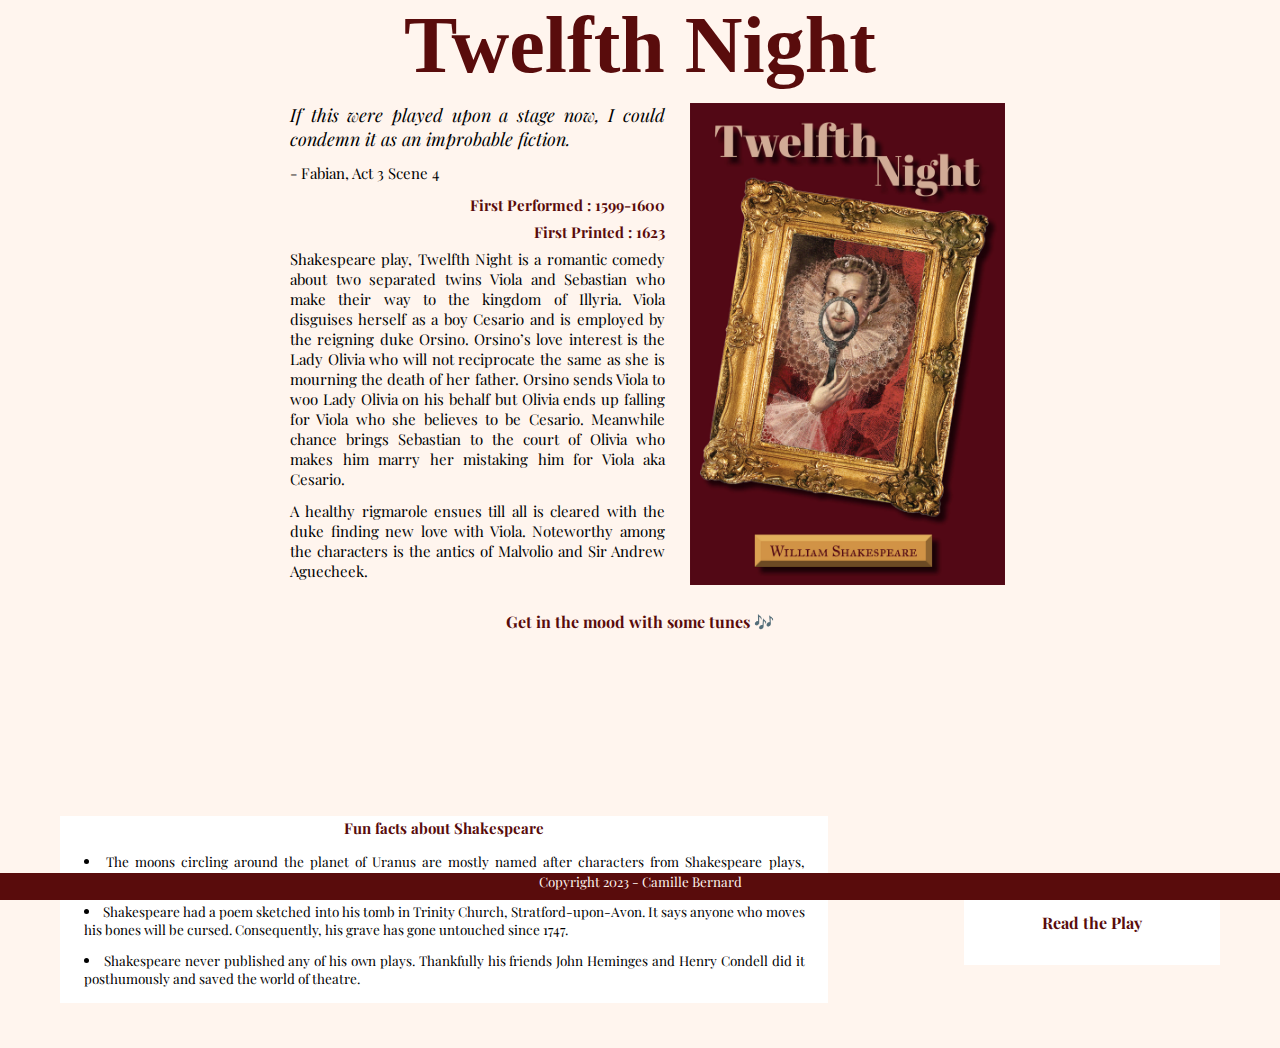
<file: docs/index.html>
<!DOCTYPE html>
<html lang="en">
<head>
	<meta name="viewport" content="width=device-width, initial-scale=1">
	<meta charset="UTF-8" />
	<title>Twelfth Night</title>
	<!-- link your stylesheet here -->
	<link rel="stylesheet" href="css/styles.css" />
</head>
<body>
    <header>
      <h1>Twelfth Night</h1>
    </header>
    <main>
      <figure class="cover">
        <a href="twelfthnightplay.html">
          <img
            src="images/cover.jpg"
            alt="Put something useful in here"
          />
        </a>
      </figure>
      <section class="info">

      <p class="quote">If this were played upon a stage now, I could condemn it as an improbable fiction.</p>
      <p class="quote2">- Fabian, Act 3 Scene 4</p>

      
      <p class="Performed"> First Performed : 1599-1600</p>
      <p class="Printed"> First Printed : 1623</p>

      
      
      <p> Shakespeare play, Twelfth Night is a romantic comedy about two separated twins Viola and Sebastian who make their way to the kingdom of Illyria. Viola disguises herself as a boy Cesario and is employed by the reigning duke Orsino. Orsino’s love interest is the Lady Olivia who will not reciprocate the same as she is mourning the death of her father. Orsino sends Viola to woo Lady Olivia on his behalf but Olivia ends up falling for Viola who she believes to be Cesario. Meanwhile chance brings Sebastian to the court of Olivia who makes him marry her mistaking him for Viola aka Cesario.</p>
      
      <p>A healthy rigmarole ensues till all is cleared with the duke finding new love with Viola. Noteworthy among the characters is the antics of Malvolio and Sir Andrew Aguecheek.</p>
      
      </section>

            
    </main>

    <section>
      <p class="music"> Get in the mood with some tunes &#127926;</p>

      <iframe src="https://open.spotify.com/embed/playlist/6WdiF0rsfr0MiMpVD3ioCo?utm_source=generator&theme=0" height="152" allowfullscreen="" allow="autoplay; clipboard-write; encrypted-media; fullscreen; picture-in-picture" loading="lazy">
      </iframe>
    </section>

    <section>
      <p class="playlink"><a href="twelfthnightplay.html">Read the Play</a></p>
    </section>

    <section class="about">
      <p class="abouts"> Fun facts about Shakespeare </p>
      <ul>
        <li>The moons circling around the planet of Uranus are mostly named after characters from Shakespeare plays, including Oberon, Ariel, and Juliet. </li>
        <li>
        Shakespeare had a poem sketched into his tomb in Trinity Church, Stratford-upon-Avon. It says anyone who moves his bones will be cursed. Consequently, his grave has gone untouched since 1747.</li>
        <li>
        Shakespeare never published any of his own plays. Thankfully his friends John Heminges and Henry Condell did it posthumously and saved the world of theatre. </li>
      </ul>
    </section>
   
    
    <footer>Copyright 2023 - Camille Bernard</footer>
  </body>
</html>
</file>
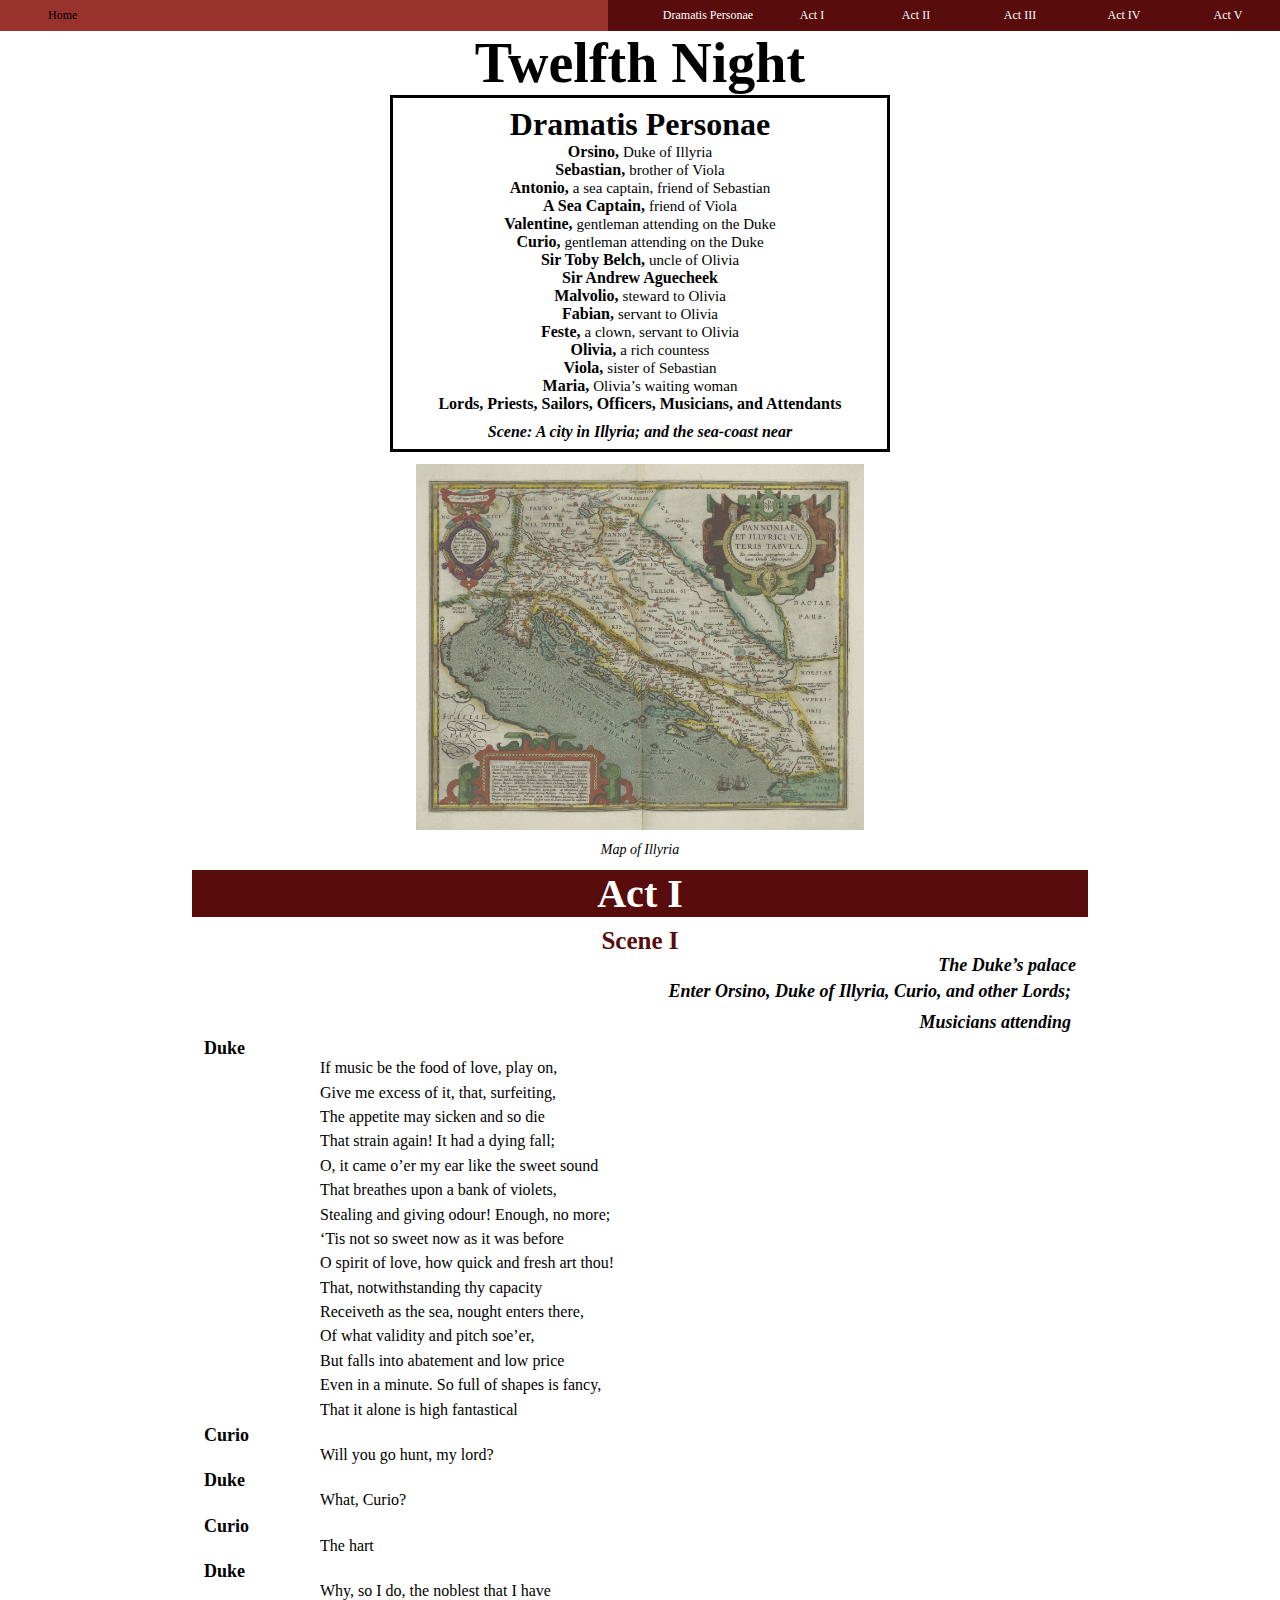
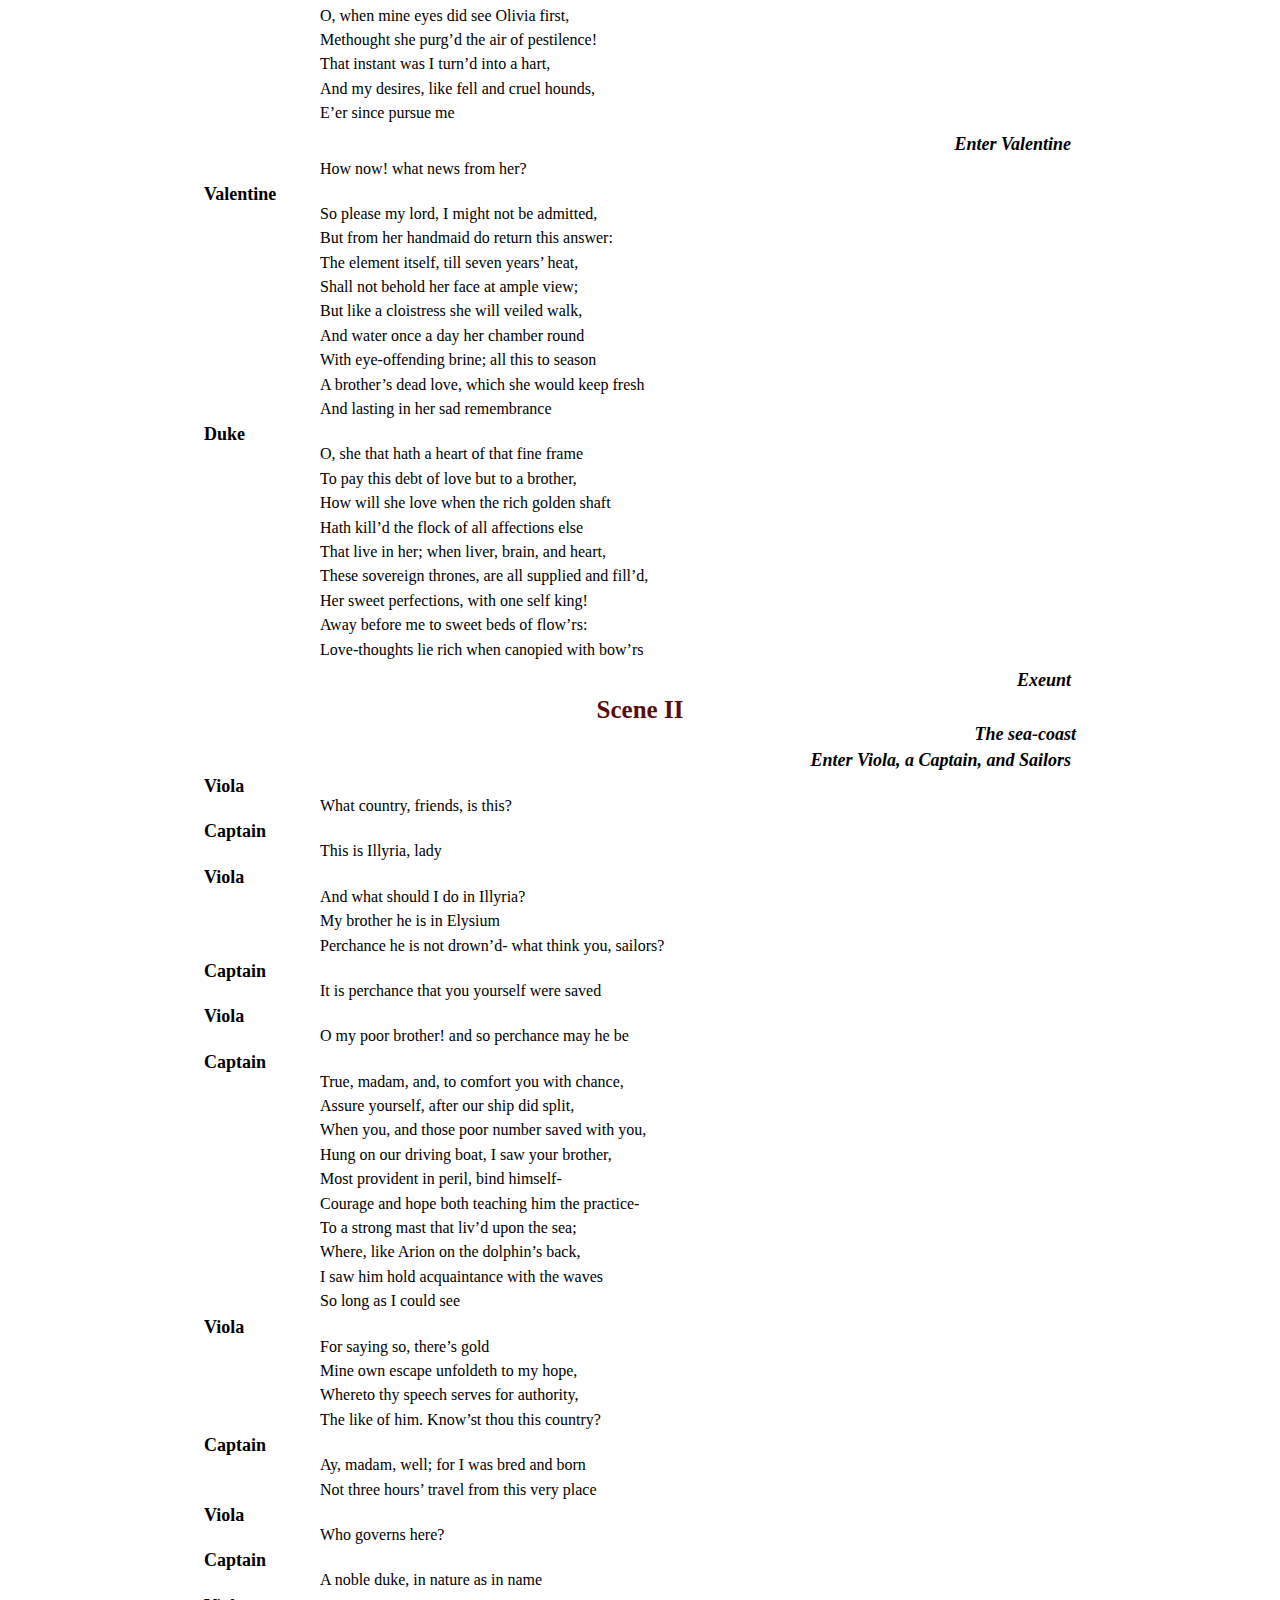
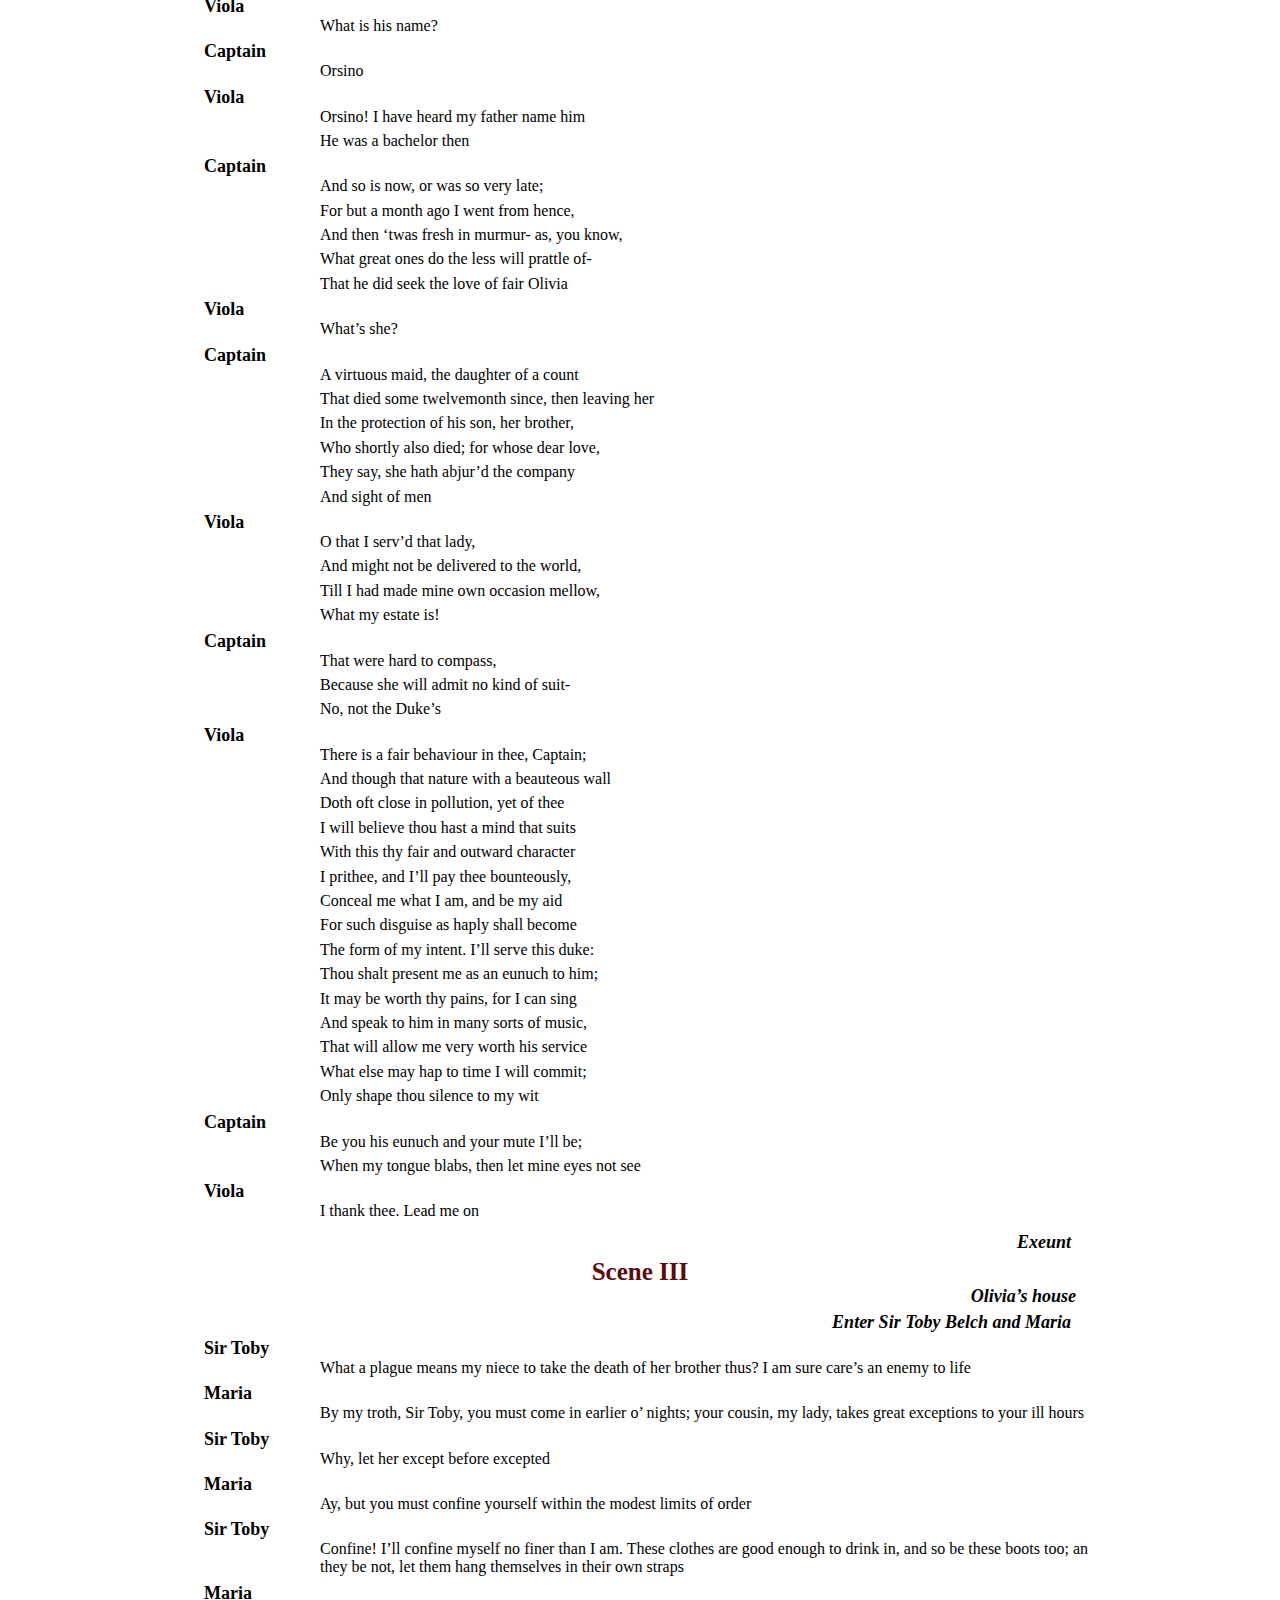
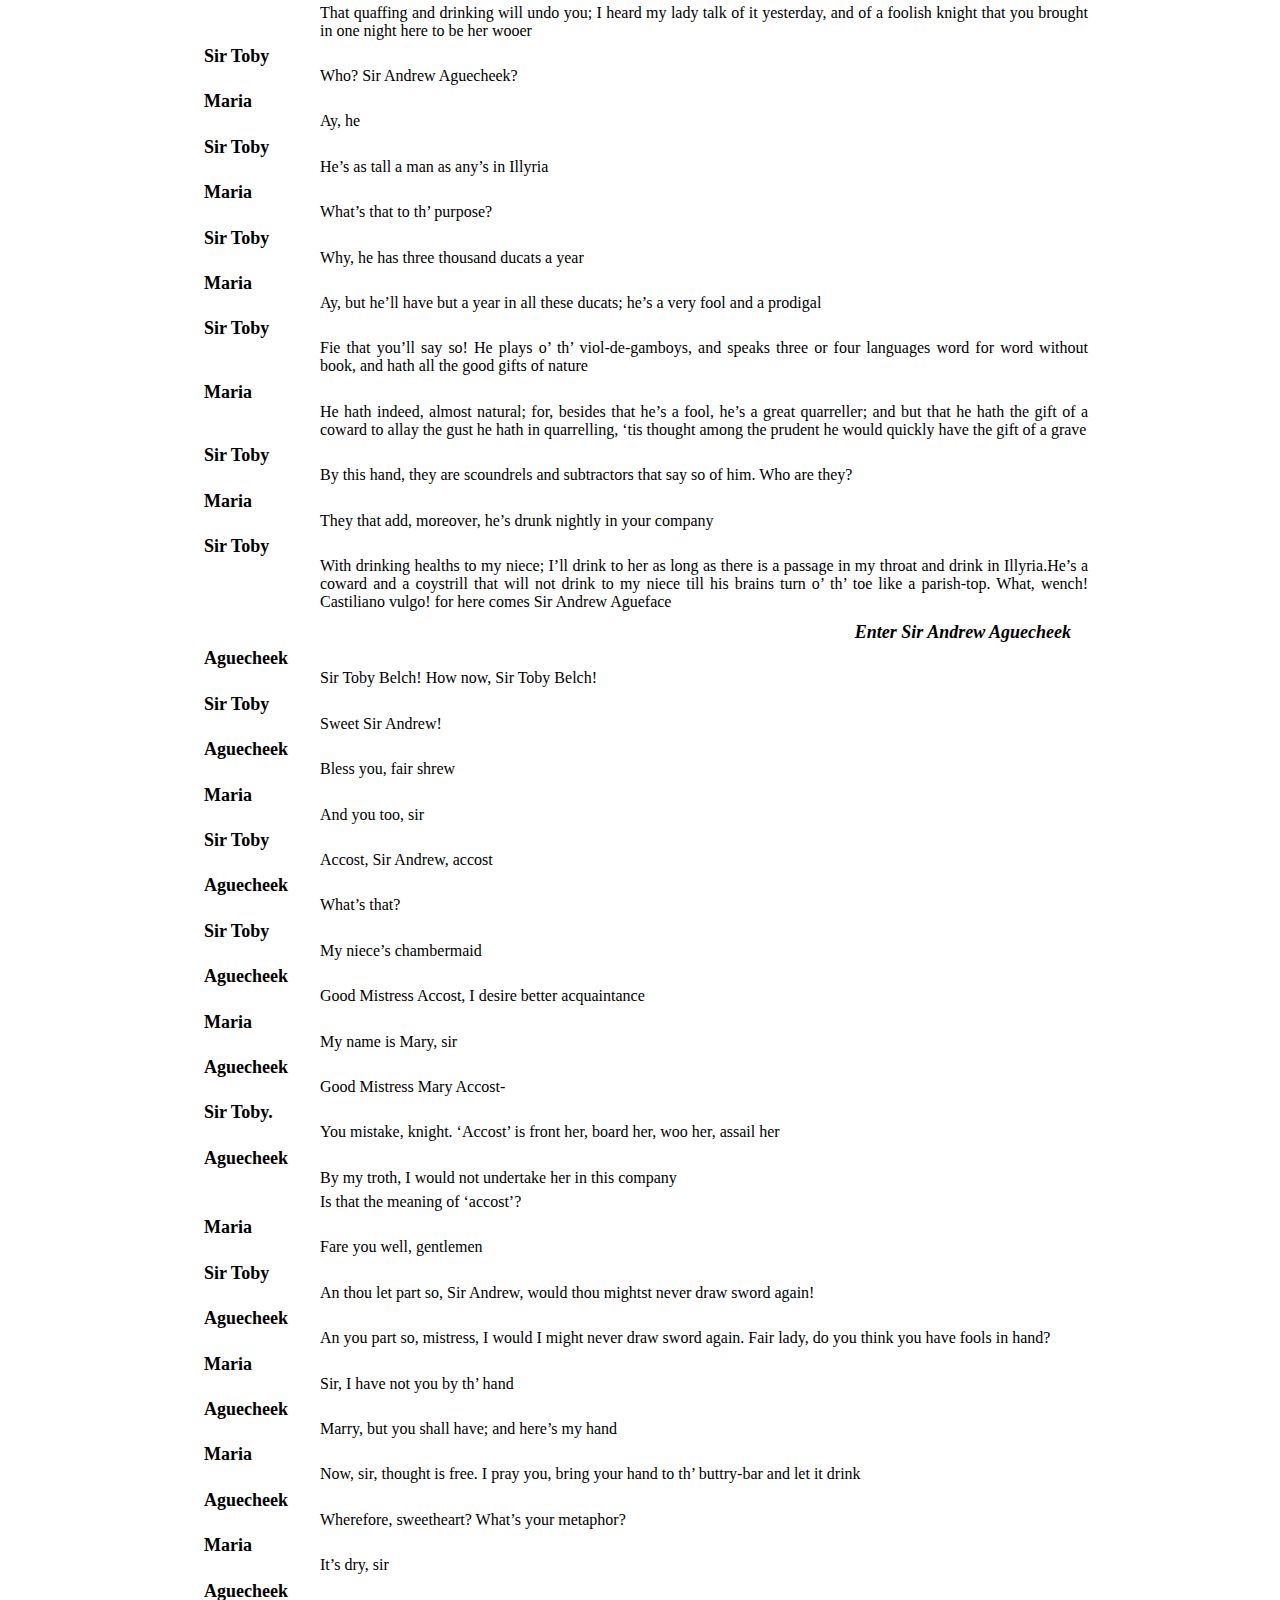
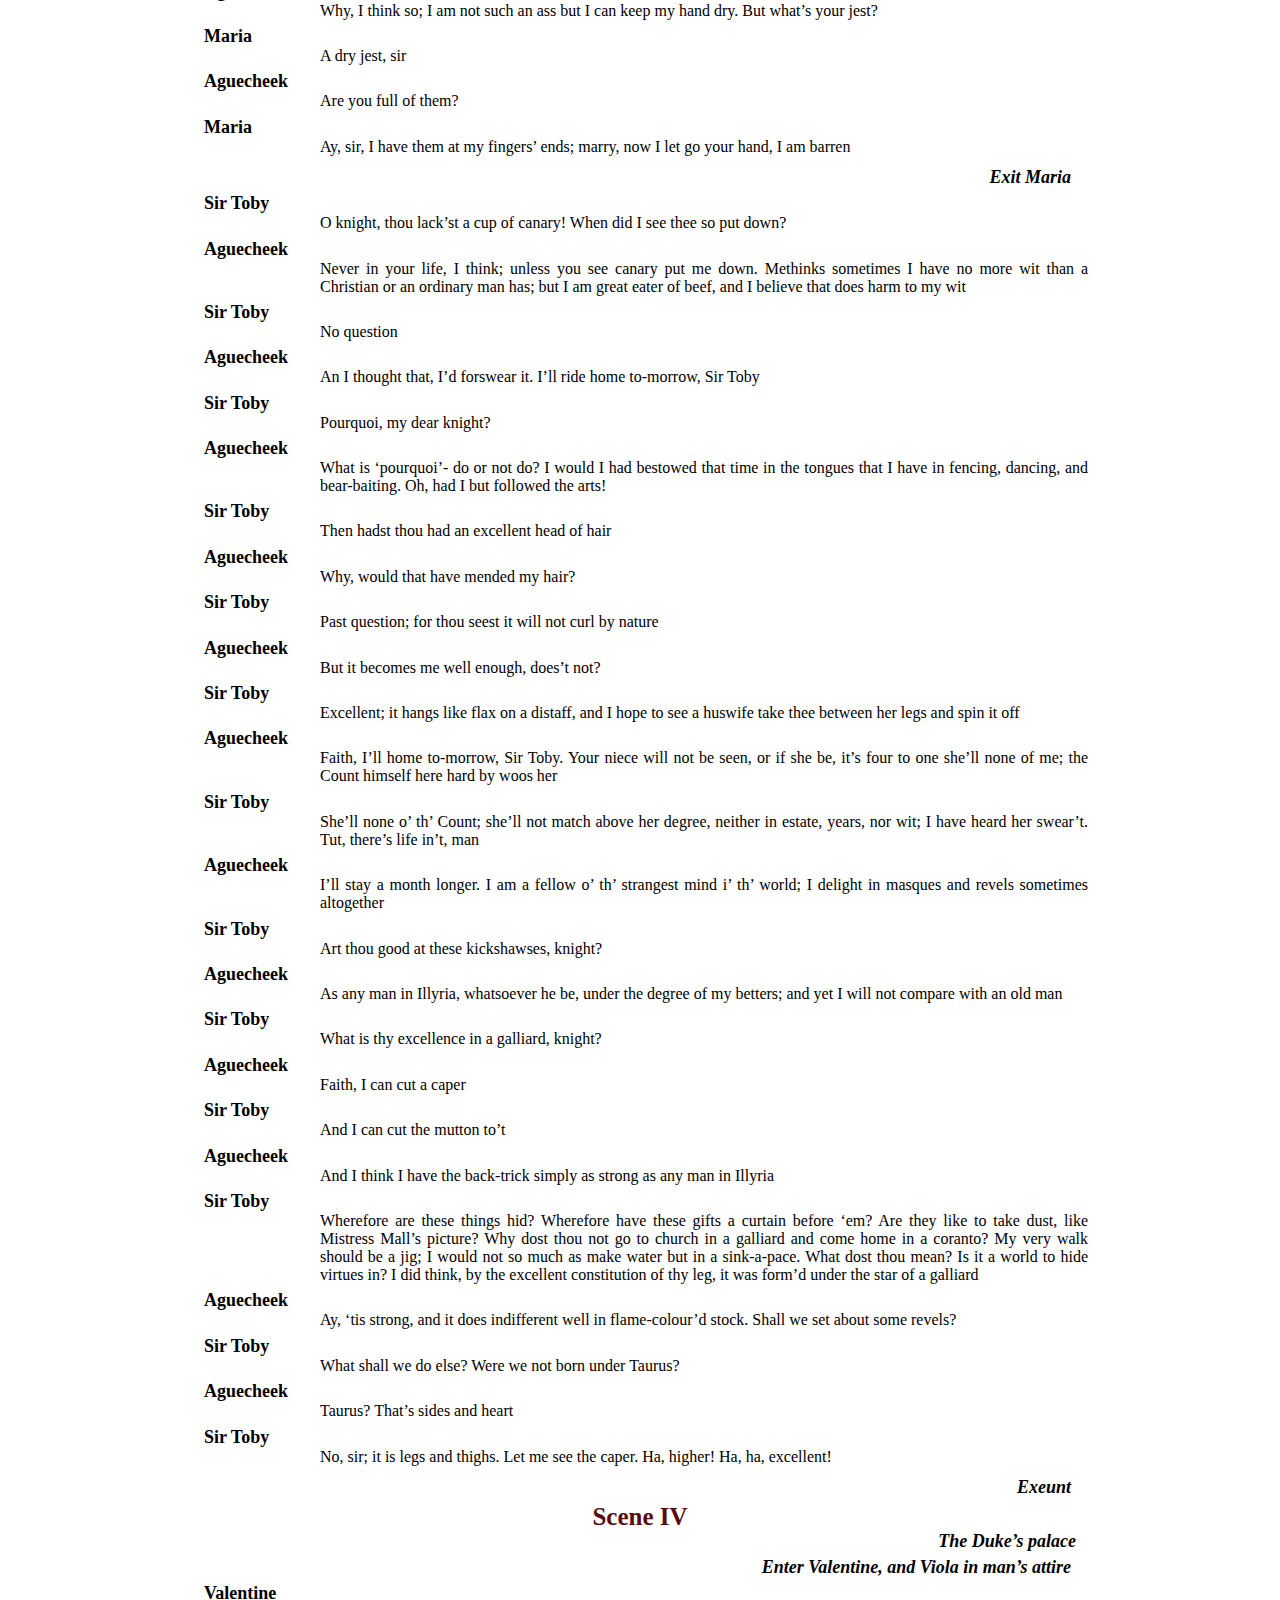
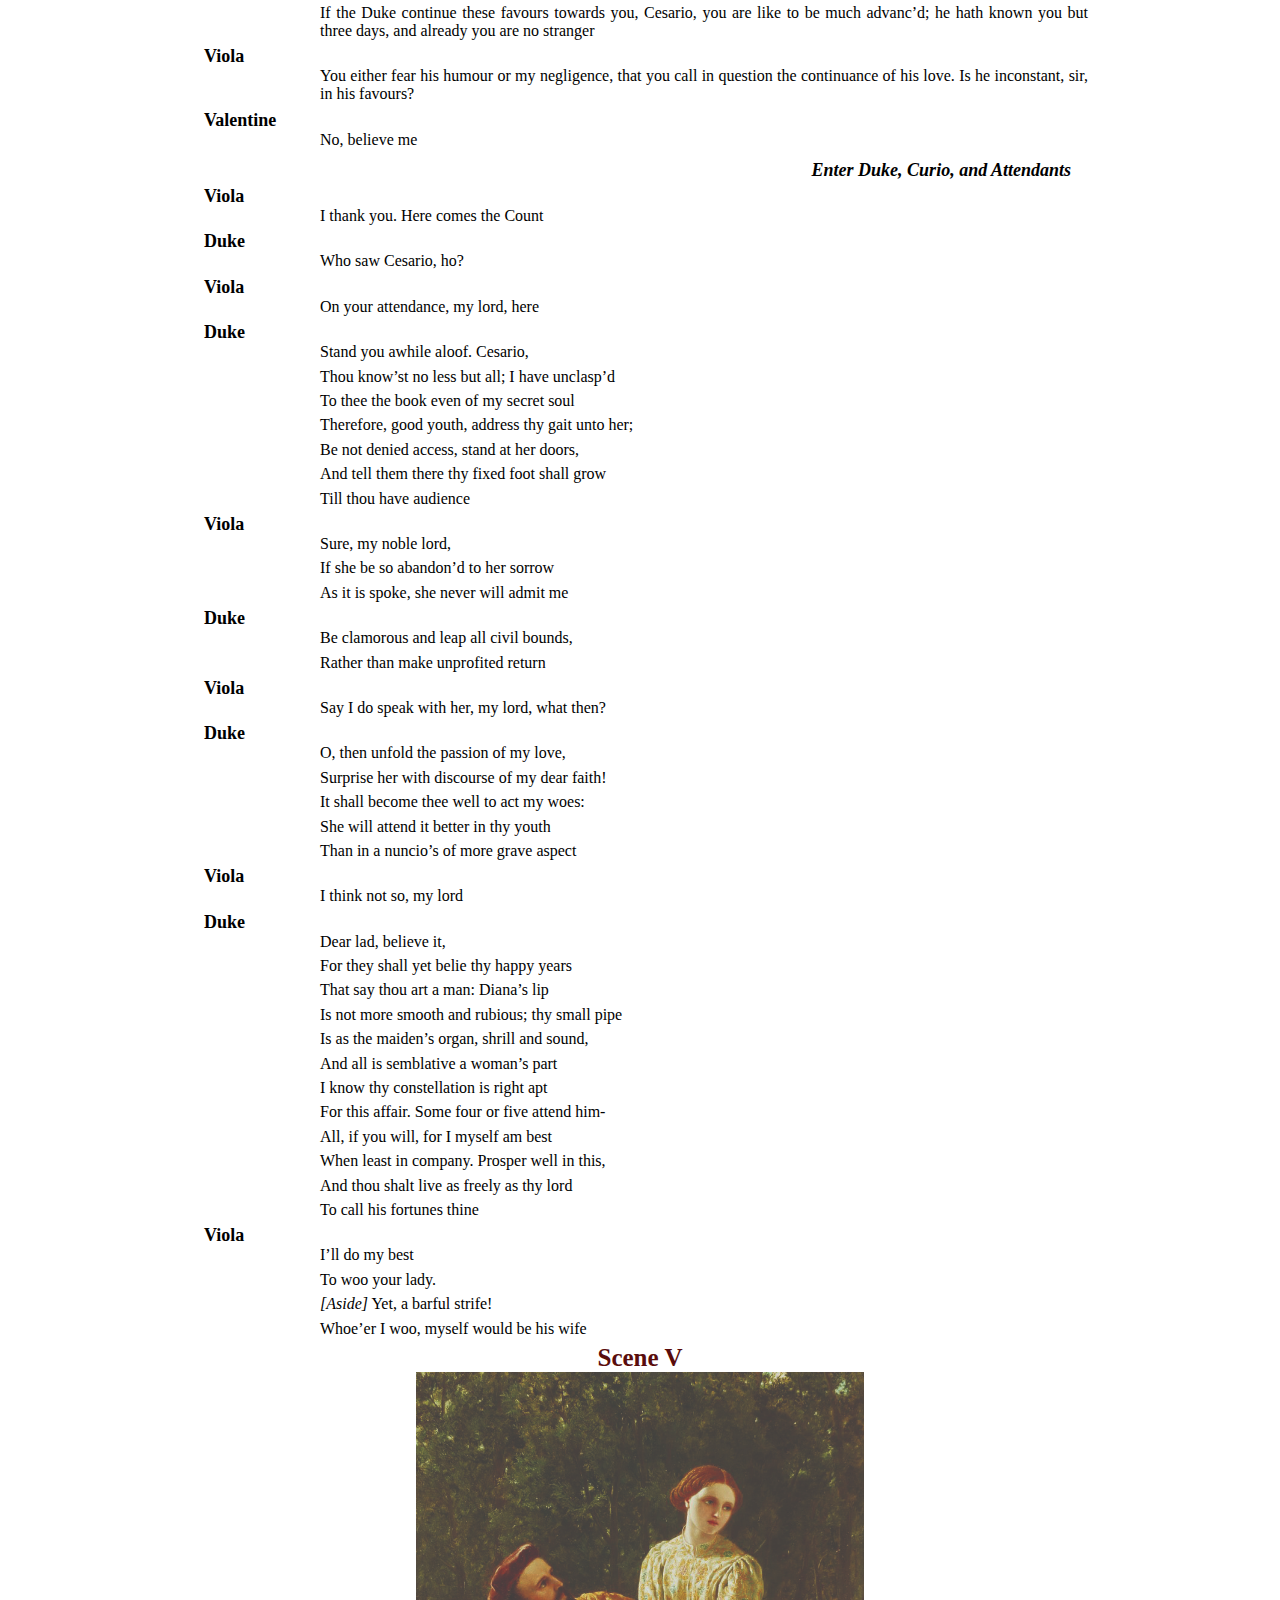
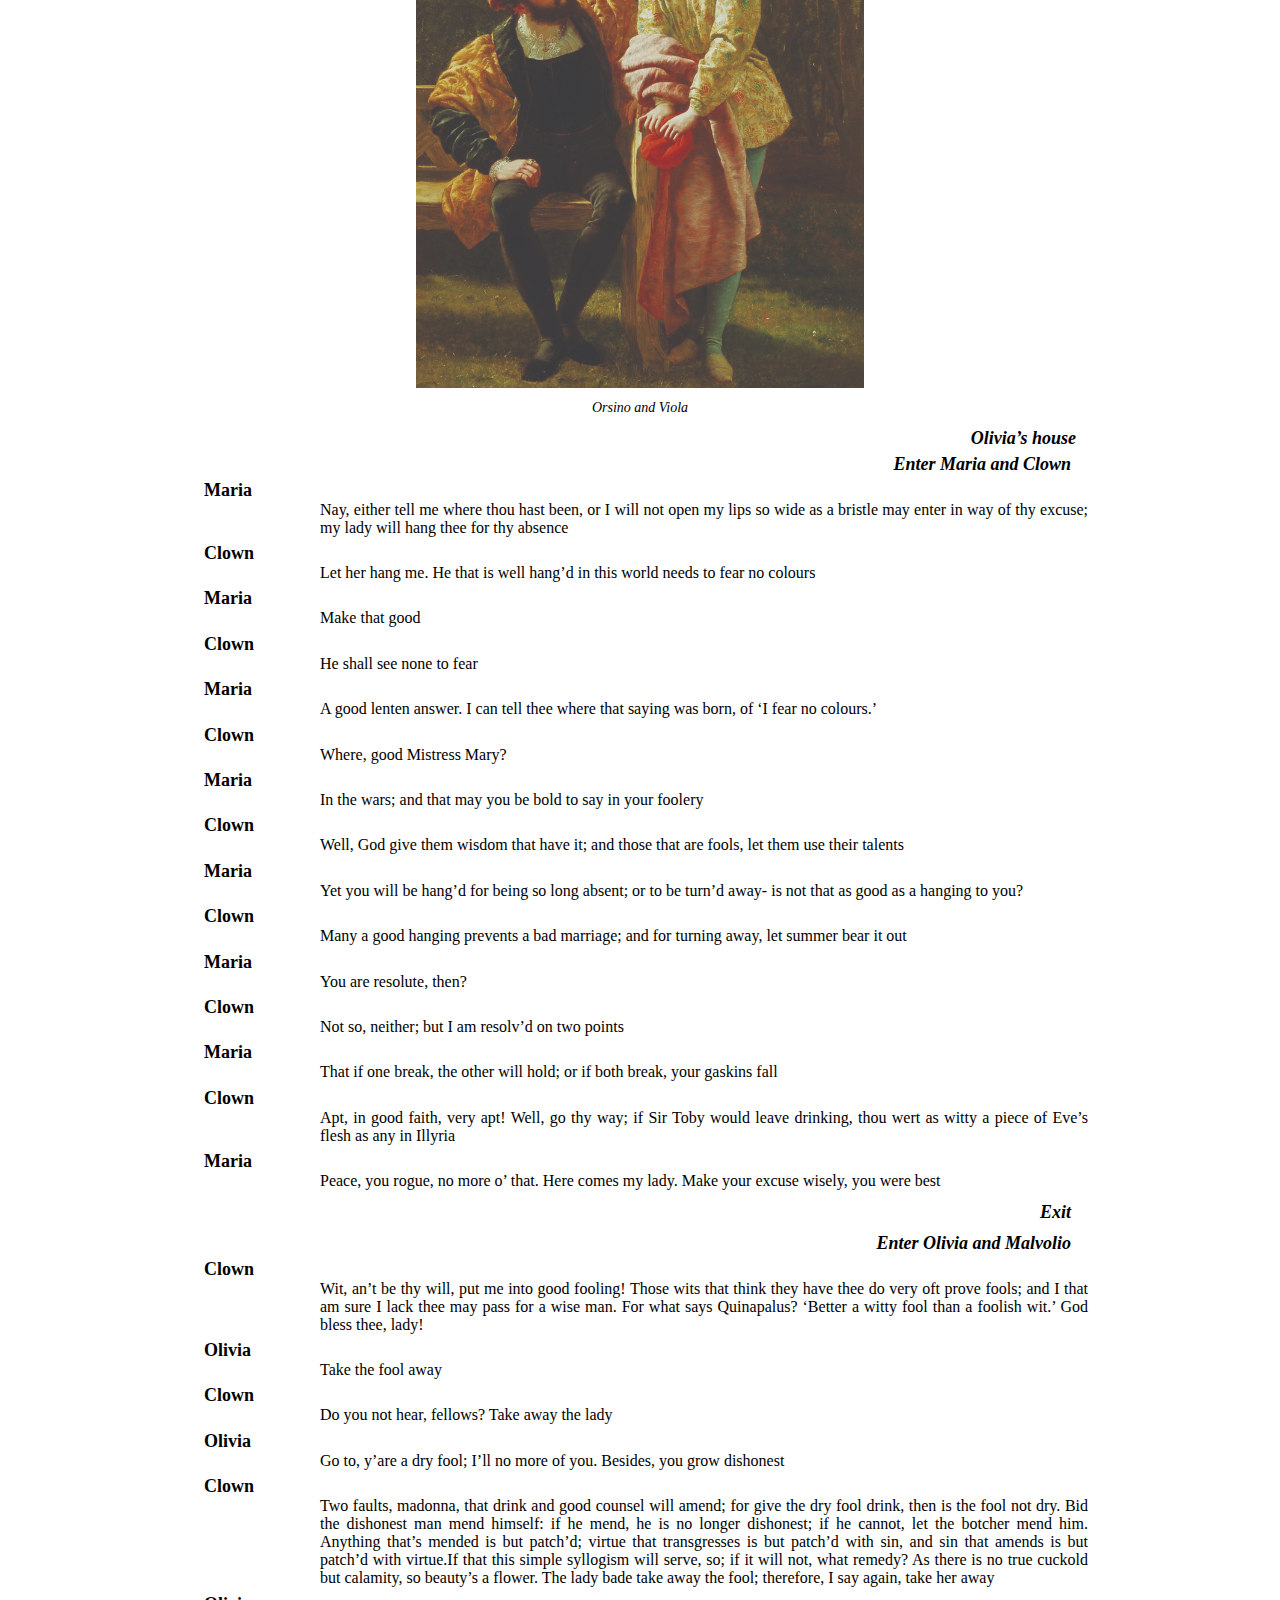
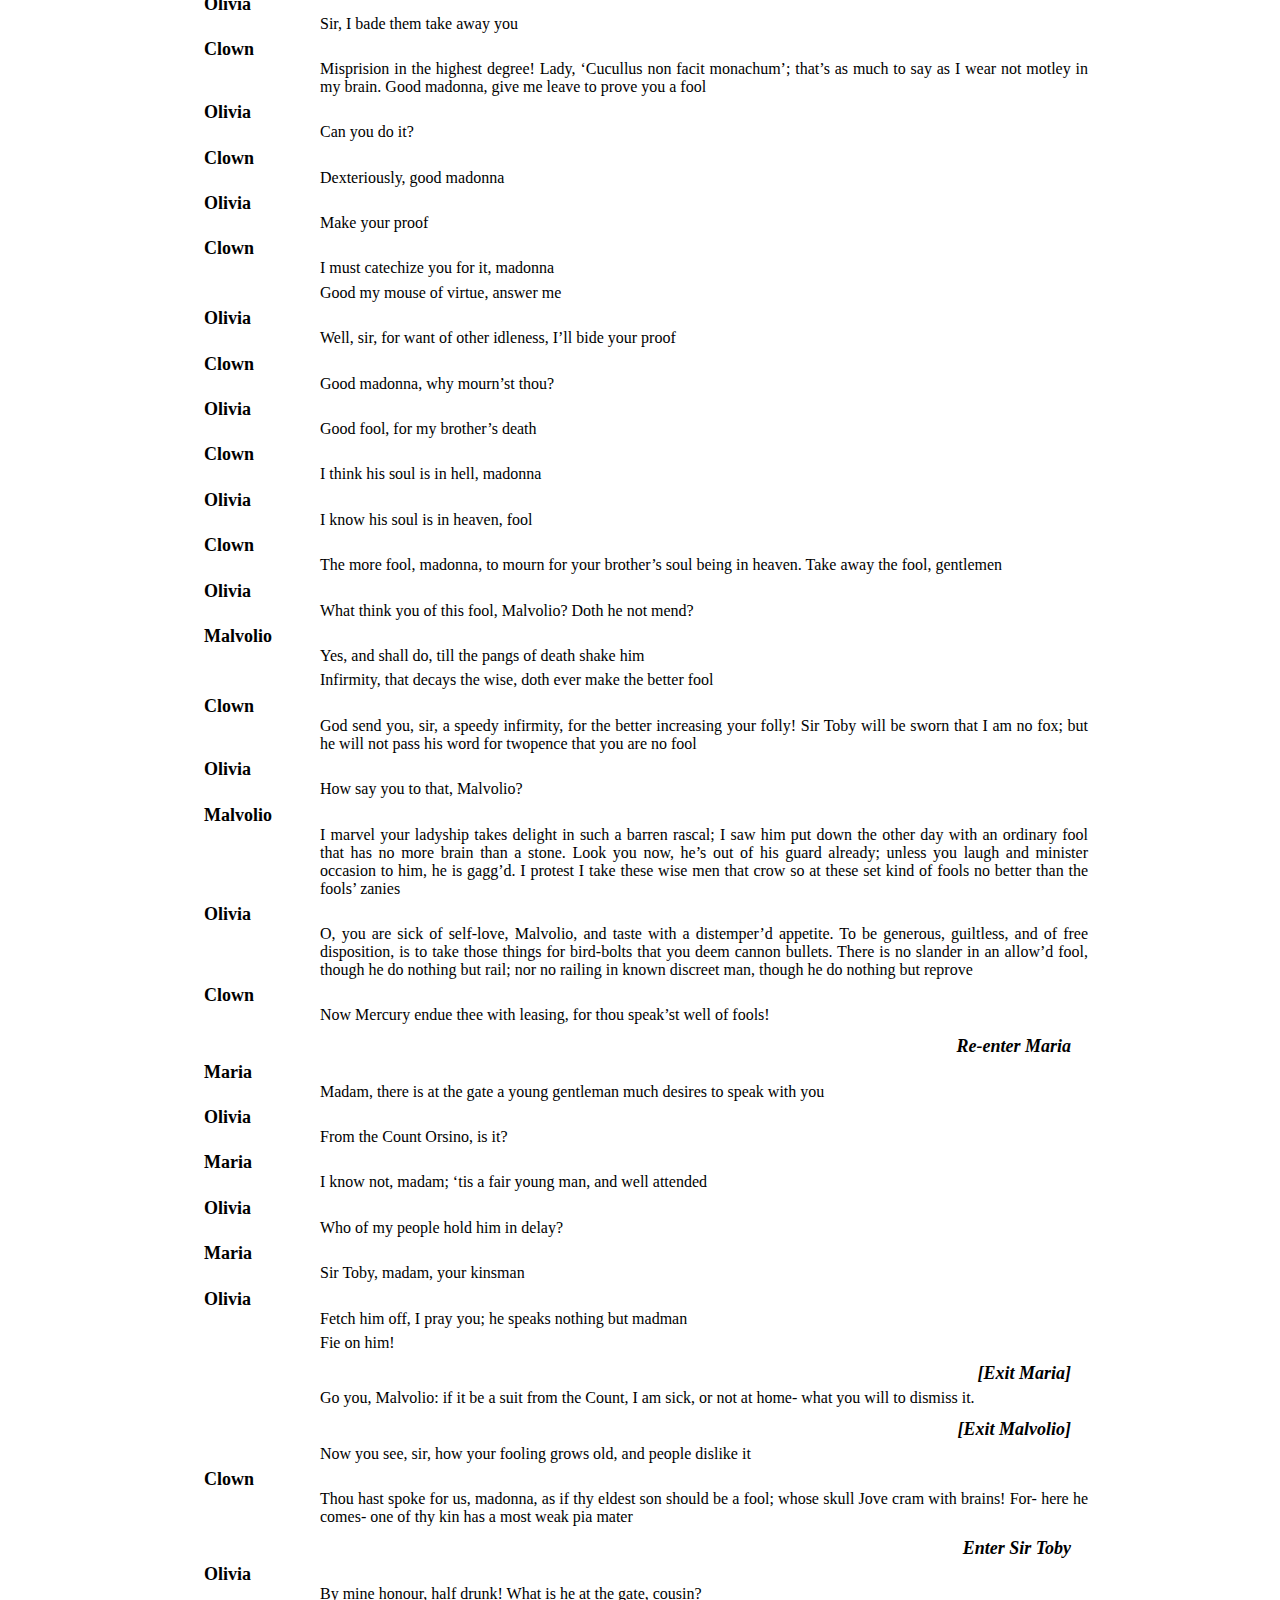
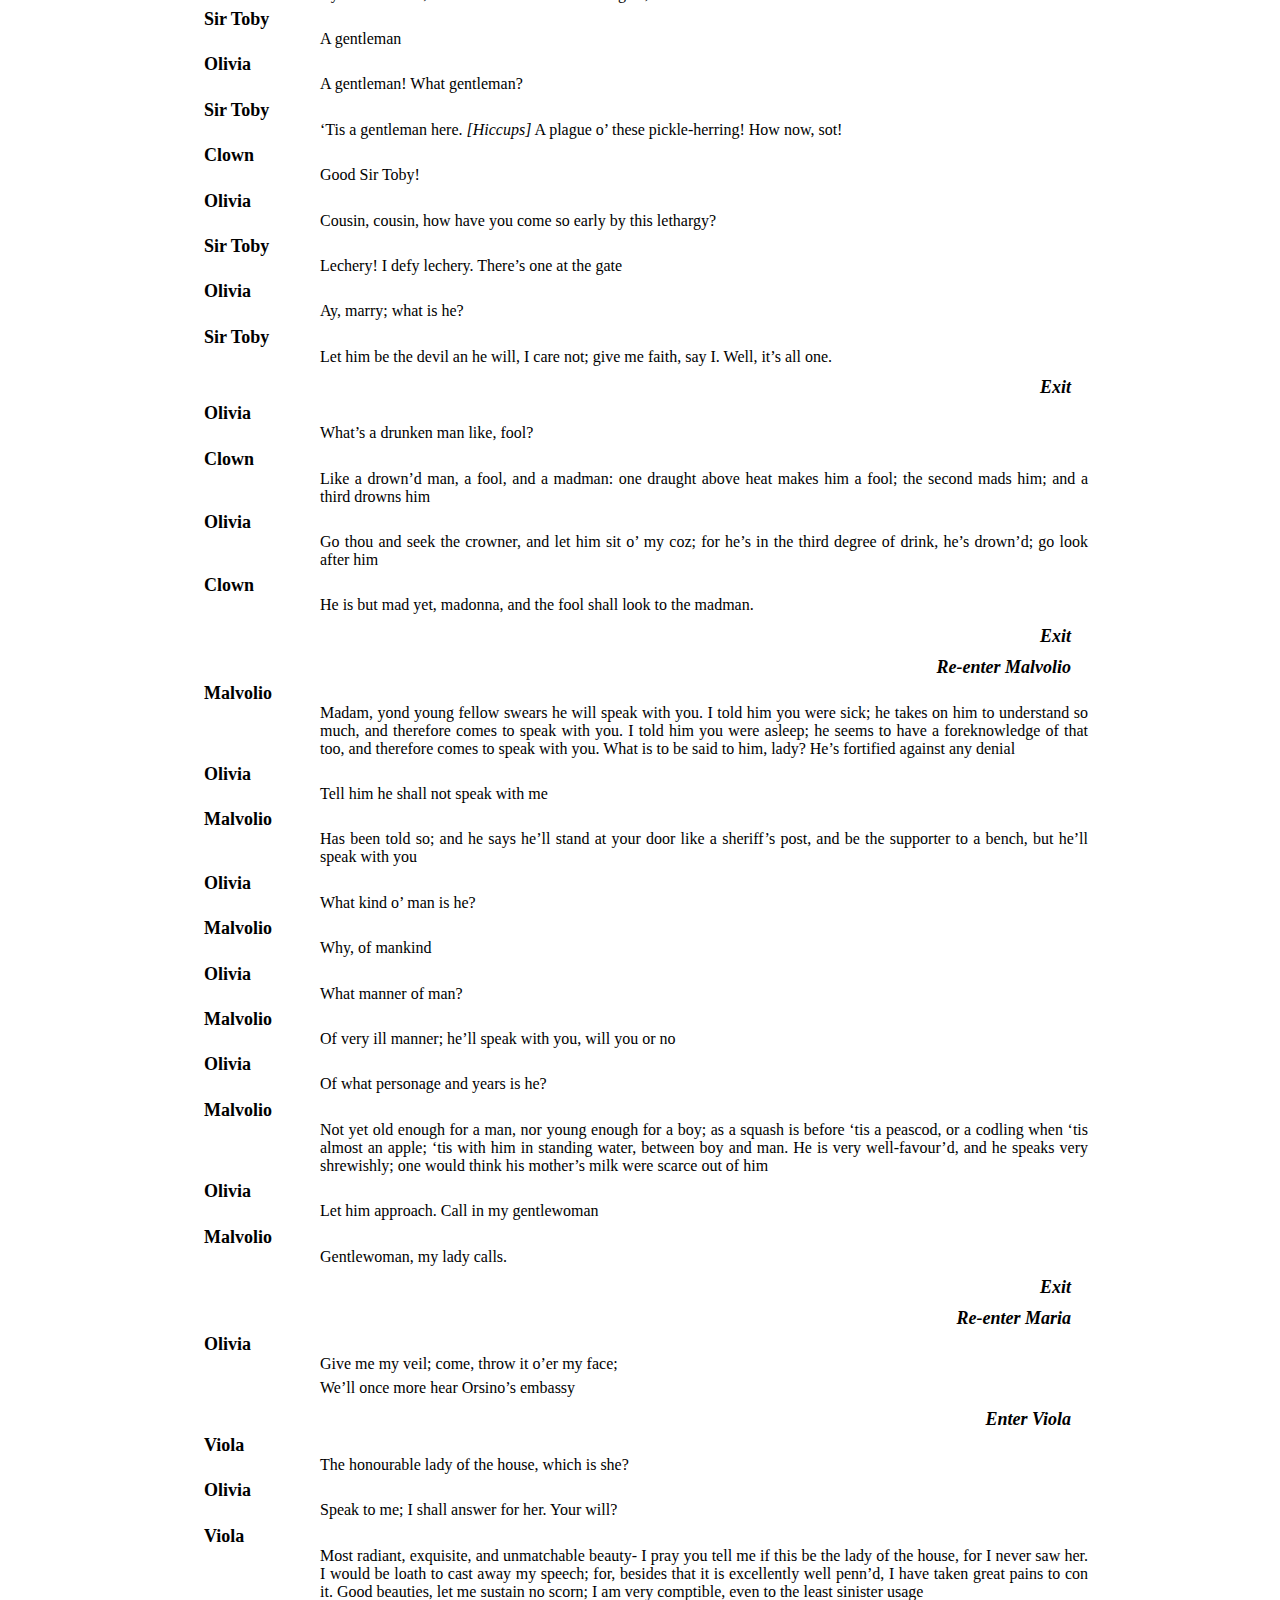
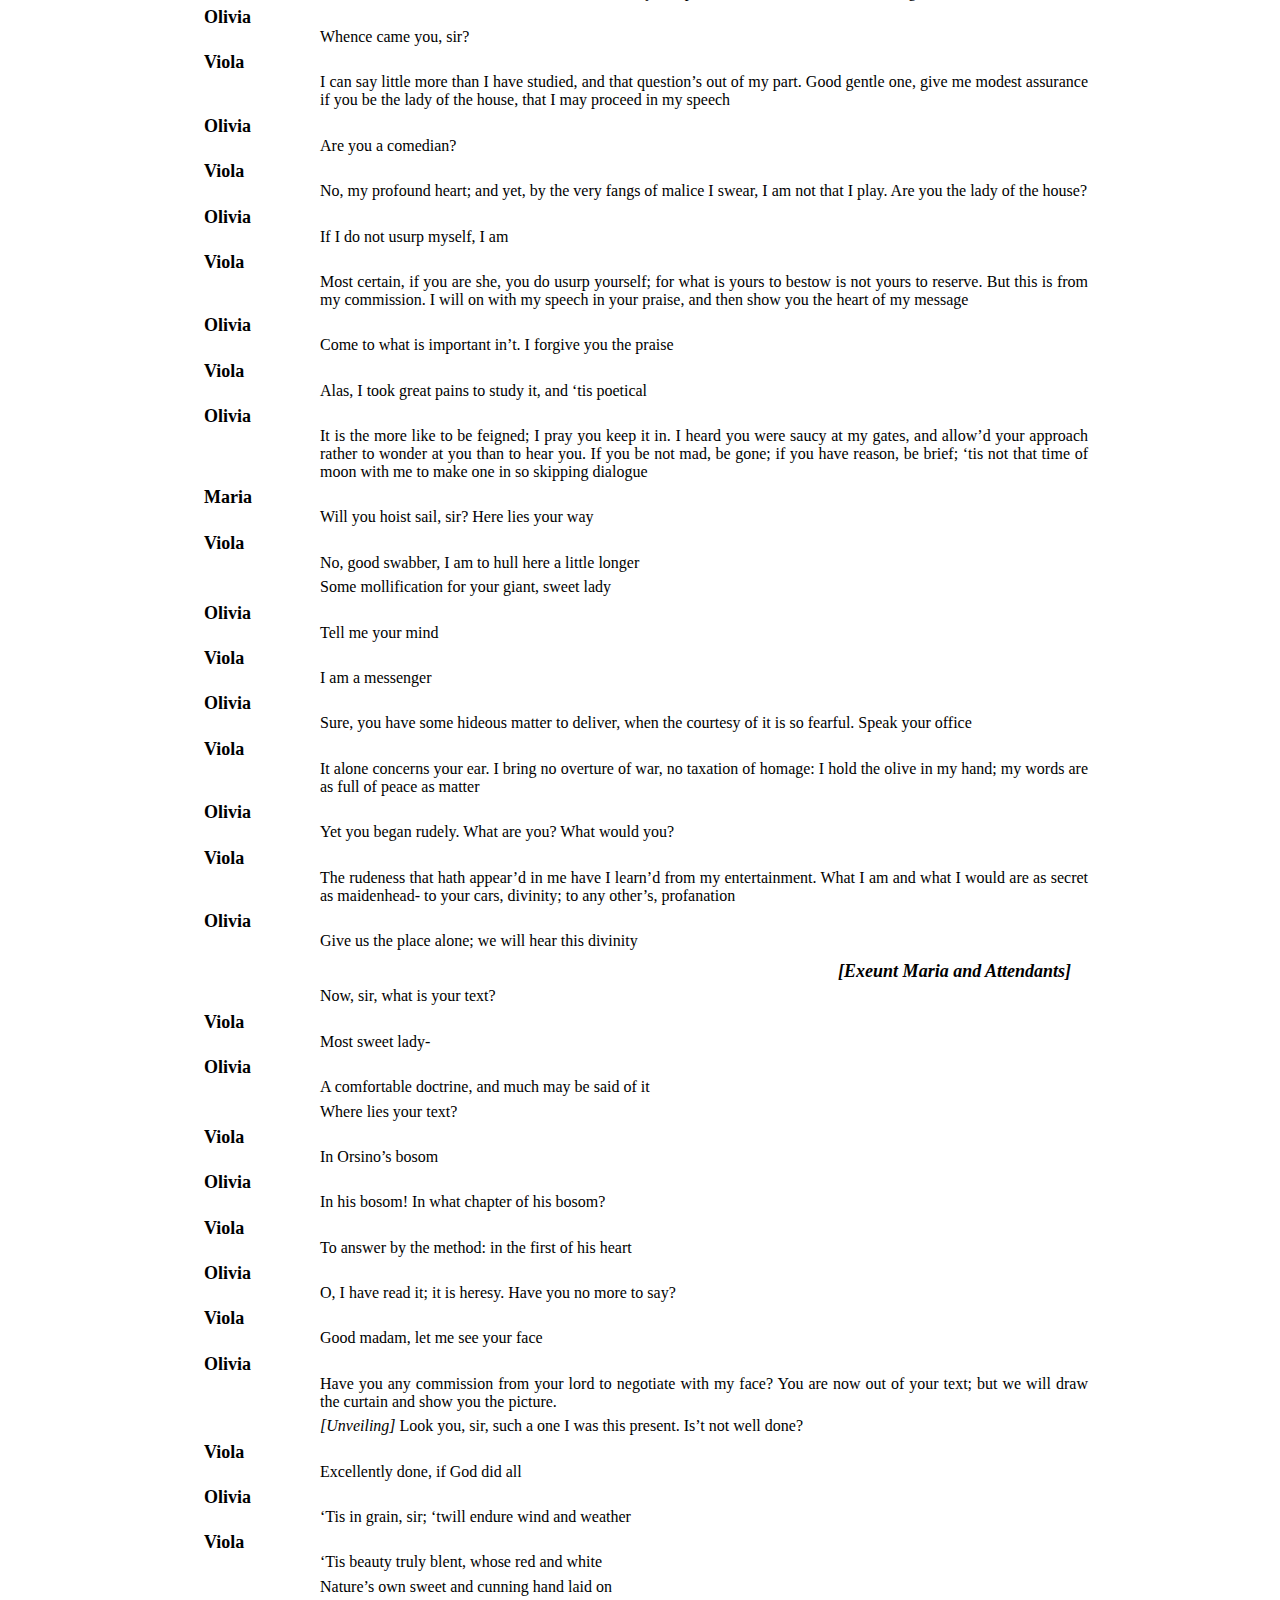
<file: docs/twelfthnightplay.html>
<!DOCTYPE html>
<html xmlns="http://www.w3.org/1999/xhtml" lang="en-GB">
	<head>
		<meta charset="utf-8" />
		<title>twelfthnightplay</title>
		<link href="twelfthnightplay-web-resources/css/play.css" rel="stylesheet" type="text/css" />
	</head>
	<body id="twelfthnightplay" lang="en-GB">

		<nav id="_idContainer000" class="contents">
			<input type="checkbox" id="toggle">
			<label for="toggle" class="hamburger">&#9776;</label>

			<ul>
		<li class="home"><a href="index.html">Home</a></li>
				<li class="TOC-Heading-1" lang="en-GB"><a href="#_idTextAnchor000">Dramatis Personae</a></li>
				<li class="TOC-Heading-1" lang="en-GB"><a href="#_idTextAnchor001">Act I</a>
					<ul>
						<li class="TOC-Heading-2" lang="en-GB"><a href="#_idTextAnchor002"><span class="allscenes">Scene I</span></a></li>
						<li class="TOC-Heading-2" lang="en-GB"><a href="#_idTextAnchor003"><span class="allscenes">Scene II</span></a></li>
						<li class="TOC-Heading-2" lang="en-GB"><a href="#_idTextAnchor004"><span class="allscenes">Scene III</span></a></li>
						<li class="TOC-Heading-2" lang="en-GB"><a href="#_idTextAnchor005"><span class="allscenes">Scene IV</span></a></li>
						<li class="TOC-Heading-2" lang="en-GB"><a href="#_idTextAnchor006"><span class="allscenes">Scene V</span></a></li>
					</ul>
				</li>
				<li class="TOC-Heading-1" lang="en-GB"><a href="#_idTextAnchor007">Act II </a><ul><li class="TOC-Heading-2" lang="en-GB"><a href="#_idTextAnchor008"><span class="allscenes">Scene I</span></a></li><li class="TOC-Heading-2" lang="en-GB"><a href="#_idTextAnchor009"><span class="allscenes">Scene II</span></a></li><li class="TOC-Heading-2" lang="en-GB"><a href="#_idTextAnchor010"><span class="allscenes">Scene III</span></a></li><li class="TOC-Heading-2" lang="en-GB"><a href="#_idTextAnchor011"><span class="allscenes">Scene IV</span></a></li><li class="TOC-Heading-2" lang="en-GB"><a href="#_idTextAnchor012"><span class="allscenes">Scene V</span></a></li></ul></li>
				
				<li class="TOC-Heading-1" lang="en-GB"><a href="#_idTextAnchor013">Act III </a><ul><li class="TOC-Heading-2" lang="en-GB"><a href="#_idTextAnchor014"><span class="allscenes">Scene I</span></a></li><li class="TOC-Heading-2" lang="en-GB"><a href="#_idTextAnchor015"><span class="allscenes">Scene II</span></a></li><li class="TOC-Heading-2" lang="en-GB"><a href="#_idTextAnchor016"><span class="allscenes">Scene III</span></a></li><li class="TOC-Heading-2" lang="en-GB"><a href="#_idTextAnchor017"><span class="allscenes">Scene IV</span></a></li></ul></li>
				
				<li class="TOC-Heading-1" lang="en-GB"><a href="#_idTextAnchor018">Act IV </a><ul><li class="TOC-Heading-2" lang="en-GB"><a href="#_idTextAnchor019"><span class="allscenes">Scene I</span></a></li><li class="TOC-Heading-2" lang="en-GB"><a href="#_idTextAnchor020"><span class="allscenes">Scene II</span></a></li><li class="TOC-Heading-2" lang="en-GB"><a href="#_idTextAnchor021"><span class="allscenes">Scene III</span></a></li></ul></li>
				
				<li class="TOC-Heading-1" lang="en-GB"><a href="#_idTextAnchor022">Act V</a><ul><li class="TOC-Heading-2" lang="en-GB"><a href="#_idTextAnchor023"><span class="allscenes">Scene I</span></a></li></ul></li>
			</ul>
		</nav>

		<section class="playtitle">
			Twelfth Night
		</section>

		<section id="_idContainer001" class="dramatis">
			<h1 class="dramatishead" lang="en-GB"><a id="_idTextAnchor000"></a>Dramatis Personae</h1>
			<p class="charactername" lang="en-GB">Orsino, <span class="character_role">Duke of Illyria</span></p>
			<p class="charactername" lang="en-GB">Sebastian, <span class="character_role">brother of Viola</span></p>
			<p class="charactername" lang="en-GB">Antonio, <span class="character_role">a sea captain, friend of Sebastian</span></p>
			<p class="charactername" lang="en-GB">A Sea Captain, <span class="character_role">friend of Viola</span></p>
			<p class="charactername" lang="en-GB">Valentine, <span class="character_role">gentleman attending on the Duke</span></p>
			<p class="charactername" lang="en-GB">Curio, <span class="character_role">gentleman attending on the Duke</span></p>
			<p class="charactername" lang="en-GB">Sir Toby Belch, <span class="character_role">uncle of Olivia</span></p>
			<p class="charactername" lang="en-GB">Sir Andrew Aguecheek</p>
			<p class="charactername" lang="en-GB">Malvolio, <span class="character_role">steward to Olivia</span></p>
			<p class="charactername" lang="en-GB">Fabian, <span class="character_role">servant to Olivia</span></p>
			<p class="charactername" lang="en-GB">Feste, <span class="character_role">a clown, servant to Olivia</span></p>
			<p class="charactername" lang="en-GB">Olivia, <span class="character_role">a rich countess</span></p>
			<p class="charactername" lang="en-GB">Viola, <span class="character_role">sister of Sebastian</span></p>
			<p class="charactername" lang="en-GB">Maria, <span class="character_role">Olivia’s waiting woman</span></p>
			<p class="charactername" lang="en-GB">Lords, Priests, Sailors, Officers, Musicians, and Attendants</p>
			<p class="play_location" lang="en-GB">Scene: A city in Illyria; and the sea-coast near</p>
		</section>
	
		<section id="_idContainer018" class="play">
			<div>
				<div id="_idContainer004" class="sceneImage _idGenObjectStyle-Disabled">
					<div id="_idContainer002" class="sceneImage">
						<img src="twelfthnightplay-web-resources/image/folger-map-of-illyria-058946a.jpeg" alt="" />
					</div>
					<div id="_idContainer003" class="sceneImage">
						<p class="Basic-Paragraph" lang="en-GB">Map of Illyria</p>
					</div>
				</div>
			</div>
			<h1 class="act" lang="en-GB"><a id="_idTextAnchor001"></a>Act I</h1>
			<h2 class="firstscene" lang="en-GB"><span class="allscenes"><a id="_idTextAnchor002"></a>Scene I</span></h2>
			<h2 class="location" lang="en-GB">The Duke’s palace</h2>
			<h2 class="stagedirection balance-text" lang="en-GB">Enter Orsino, Duke of Illyria, Curio, and other Lords;</h2>
			<h2 class="stagedirection balance-text" lang="en-GB">Musicians attending</h2>
			<p class="character" lang="en-GB">Duke</p>
			<p class="verseline" lang="en-GB">If music be the food of love, play on,</p>
			<p class="verseline" lang="en-GB">Give me excess of it, that, surfeiting,</p>
			<p class="verseline" lang="en-GB">The appetite may sicken and so die</p>
			<p class="verseline" lang="en-GB">That strain again! It had a dying fall;</p>
			<p class="verseline" lang="en-GB">O, it came o’er my ear like the sweet sound</p>
			<p class="verseline" lang="en-GB">That breathes upon a bank of violets,</p>
			<p class="verseline" lang="en-GB">Stealing and giving odour! Enough, no more;</p>
			<p class="verseline" lang="en-GB">‘Tis not so sweet now as it was before</p>
			<p class="verseline" lang="en-GB">O spirit of love, how quick and fresh art thou!</p>
			<p class="verseline" lang="en-GB">That, notwithstanding thy capacity</p>
			<p class="verseline" lang="en-GB">Receiveth as the sea, nought enters there,</p>
			<p class="verseline" lang="en-GB">Of what validity and pitch soe’er,</p>
			<p class="verseline" lang="en-GB">But falls into abatement and low price</p>
			<p class="verseline" lang="en-GB">Even in a minute. So full of shapes is fancy,</p>
			<p class="verseline" lang="en-GB">That it alone is high fantastical</p>
			<p class="character" lang="en-GB">Curio</p>
			<p class="verseline" lang="en-GB">Will you go hunt, my lord?</p>
			<p class="character" lang="en-GB">Duke</p>
			<p class="verseline" lang="en-GB">What, Curio?</p>
			<p class="character" lang="en-GB">Curio</p>
			<p class="verseline" lang="en-GB">The hart</p>
			<p class="character" lang="en-GB">Duke</p>
			<p class="verseline" lang="en-GB">Why, so I do, the noblest that I have</p>
			<p class="verseline" lang="en-GB">O, when mine eyes did see Olivia first,</p>
			<p class="verseline" lang="en-GB">Methought she purg’d the air of pestilence!</p>
			<p class="verseline" lang="en-GB">That instant was I turn’d into a hart,</p>
			<p class="verseline" lang="en-GB">And my desires, like fell and cruel hounds,</p>
			<p class="verseline" lang="en-GB">E’er since pursue me</p>
			<h2 class="stagedirection balance-text" lang="en-GB">Enter Valentine</h2>
			<p class="verseline" lang="en-GB">How now! what news from her?</p>
			<p class="character" lang="en-GB">Valentine</p>
			<p class="verseline" lang="en-GB">So please my lord, I might not be admitted,</p>
			<p class="verseline" lang="en-GB">But from her handmaid do return this answer:</p>
			<p class="verseline" lang="en-GB">The element itself, till seven years’ heat,</p>
			<p class="verseline" lang="en-GB">Shall not behold her face at ample view;</p>
			<p class="verseline" lang="en-GB">But like a cloistress she will veiled walk,</p>
			<p class="verseline" lang="en-GB">And water once a day her chamber round</p>
			<p class="verseline" lang="en-GB">With eye-offending brine; all this to season</p>
			<p class="verseline" lang="en-GB">A brother’s dead love, which she would keep fresh</p>
			<p class="verseline" lang="en-GB">And lasting in her sad remembrance</p>
			<p class="character" lang="en-GB">Duke</p>
			<p class="verseline" lang="en-GB">O, she that hath a heart of that fine frame</p>
			<p class="verseline" lang="en-GB">To pay this debt of love but to a brother,</p>
			<p class="verseline" lang="en-GB">How will she love when the rich golden shaft</p>
			<p class="verseline" lang="en-GB">Hath kill’d the flock of all affections else</p>
			<p class="verseline" lang="en-GB">That live in her; when liver, brain, and heart,</p>
			<p class="verseline" lang="en-GB">These sovereign thrones, are all supplied and fill’d,</p>
			<p class="verseline" lang="en-GB">Her sweet perfections, with one self king!</p>
			<p class="verseline" lang="en-GB">Away before me to sweet beds of flow’rs:</p>
			<p class="verseline" lang="en-GB">Love-thoughts lie rich when canopied with bow’rs</p>
			<h2 class="stagedirection balance-text" lang="en-GB">Exeunt</h2>
			<h2 class="scene" lang="en-GB"><span class="allscenes"><a id="_idTextAnchor003"></a>Scene II</span></h2>
			<h2 class="location" lang="en-GB">The sea-coast</h2>
			<h2 class="stagedirection balance-text" lang="en-GB">Enter Viola, a Captain, and Sailors</h2>
			<p class="character" lang="en-GB">Viola</p>
			<p class="verseline" lang="en-GB">What country, friends, is this?</p>
			<p class="character" lang="en-GB">Captain</p>
			<p class="verseline" lang="en-GB">This is Illyria, lady</p>
			<p class="character" lang="en-GB">Viola</p>
			<p class="verseline" lang="en-GB">And what should I do in Illyria?</p>
			<p class="verseline" lang="en-GB">My brother he is in Elysium</p>
			<p class="verseline" lang="en-GB">Perchance he is not drown’d- what think you, sailors?</p>
			<p class="character" lang="en-GB">Captain</p>
			<p class="verseline" lang="en-GB">It is perchance that you yourself were saved</p>
			<p class="character" lang="en-GB">Viola</p>
			<p class="verseline" lang="en-GB">O my poor brother! and so perchance may he be</p>
			<p class="character" lang="en-GB">Captain</p>
			<p class="verseline" lang="en-GB">True, madam, and, to comfort you with chance,</p>
			<p class="verseline" lang="en-GB">Assure yourself, after our ship did split,</p>
			<p class="verseline" lang="en-GB">When you, and those poor number saved with you,</p>
			<p class="verseline" lang="en-GB">Hung on our driving boat, I saw your brother,</p>
			<p class="verseline" lang="en-GB">Most provident in peril, bind himself-</p>
			<p class="verseline" lang="en-GB">Courage and hope both teaching him the practice-</p>
			<p class="verseline" lang="en-GB">To a strong mast that liv’d upon the sea;</p>
			<p class="verseline" lang="en-GB">Where, like Arion on the dolphin’s back,</p>
			<p class="verseline" lang="en-GB">I saw him hold acquaintance with the waves</p>
			<p class="verseline" lang="en-GB">So long as I could see</p>
			<p class="character" lang="en-GB">Viola</p>
			<p class="verseline" lang="en-GB">For saying so, there’s gold</p>
			<p class="verseline" lang="en-GB">Mine own escape unfoldeth to my hope,</p>
			<p class="verseline" lang="en-GB">Whereto thy speech serves for authority,</p>
			<p class="verseline" lang="en-GB">The like of him. Know’st thou this country?</p>
			<p class="character" lang="en-GB">Captain</p>
			<p class="verseline" lang="en-GB">Ay, madam, well; for I was bred and born</p>
			<p class="verseline" lang="en-GB">Not three hours’ travel from this very place</p>
			<p class="character" lang="en-GB">Viola</p>
			<p class="verseline" lang="en-GB">Who governs here?</p>
			<p class="character" lang="en-GB">Captain</p>
			<p class="verseline" lang="en-GB">A noble duke, in nature as in name</p>
			<p class="character" lang="en-GB">Viola</p>
			<p class="verseline" lang="en-GB">What is his name?</p>
			<p class="character" lang="en-GB">Captain</p>
			<p class="verseline" lang="en-GB">Orsino</p>
			<p class="character" lang="en-GB">Viola</p>
			<p class="verseline" lang="en-GB">Orsino! I have heard my father name him</p>
			<p class="verseline" lang="en-GB">He was a bachelor then</p>
			<p class="character" lang="en-GB">Captain</p>
			<p class="verseline" lang="en-GB">And so is now, or was so very late;</p>
			<p class="verseline" lang="en-GB">For but a month ago I went from hence,</p>
			<p class="verseline" lang="en-GB">And then ‘twas fresh in murmur- as, you know,</p>
			<p class="verseline" lang="en-GB">What great ones do the less will prattle of-</p>
			<p class="verseline" lang="en-GB">That he did seek the love of fair Olivia</p>
			<p class="character" lang="en-GB">Viola</p>
			<p class="verseline" lang="en-GB">What’s she?</p>
			<p class="character" lang="en-GB">Captain</p>
			<p class="verseline" lang="en-GB">A virtuous maid, the daughter of a count</p>
			<p class="verseline" lang="en-GB">That died some twelvemonth since, then leaving her</p>
			<p class="verseline" lang="en-GB">In the protection of his son, her brother,</p>
			<p class="verseline" lang="en-GB">Who shortly also died; for whose dear love,</p>
			<p class="verseline" lang="en-GB">They say, she hath abjur’d the company</p>
			<p class="verseline" lang="en-GB">And sight of men</p>
			<p class="character" lang="en-GB">Viola</p>
			<p class="verseline" lang="en-GB">O that I serv’d that lady,</p>
			<p class="verseline" lang="en-GB">And might not be delivered to the world,</p>
			<p class="verseline" lang="en-GB">Till I had made mine own occasion mellow,</p>
			<p class="verseline" lang="en-GB">What my estate is!</p>
			<p class="character" lang="en-GB">Captain</p>
			<p class="verseline" lang="en-GB">That were hard to compass,</p>
			<p class="verseline" lang="en-GB">Because she will admit no kind of suit-</p>
			<p class="verseline" lang="en-GB">No, not the Duke’s</p>
			<p class="character" lang="en-GB">Viola</p>
			<p class="verseline" lang="en-GB">There is a fair behaviour in thee, Captain;</p>
			<p class="verseline" lang="en-GB">And though that nature with a beauteous wall</p>
			<p class="verseline" lang="en-GB">Doth oft close in pollution, yet of thee</p>
			<p class="verseline" lang="en-GB">I will believe thou hast a mind that suits</p>
			<p class="verseline" lang="en-GB">With this thy fair and outward character</p>
			<p class="verseline" lang="en-GB">I prithee, and I’ll pay thee bounteously,</p>
			<p class="verseline" lang="en-GB">Conceal me what I am, and be my aid</p>
			<p class="verseline" lang="en-GB">For such disguise as haply shall become</p>
			<p class="verseline" lang="en-GB">The form of my intent. I’ll serve this duke:</p>
			<p class="verseline" lang="en-GB">Thou shalt present me as an eunuch to him;</p>
			<p class="verseline" lang="en-GB">It may be worth thy pains, for I can sing</p>
			<p class="verseline" lang="en-GB">And speak to him in many sorts of music,</p>
			<p class="verseline" lang="en-GB">That will allow me very worth his service</p>
			<p class="verseline" lang="en-GB">What else may hap to time I will commit;</p>
			<p class="verseline" lang="en-GB">Only shape thou silence to my wit</p>
			<p class="character" lang="en-GB">Captain</p>
			<p class="verseline" lang="en-GB">Be you his eunuch and your mute I’ll be;</p>
			<p class="verseline" lang="en-GB">When my tongue blabs, then let mine eyes not see</p>
			<p class="character" lang="en-GB">Viola</p>
			<p class="verseline" lang="en-GB">I thank thee. Lead me on</p>
			<h2 class="stagedirection balance-text" lang="en-GB">Exeunt</h2>
			<h2 class="scene" lang="en-GB"><span class="allscenes"><a id="_idTextAnchor004"></a>Scene III</span></h2>
			<h2 class="location" lang="en-GB">Olivia’s house</h2>
			<h2 class="stagedirection balance-text" lang="en-GB">Enter Sir Toby Belch and Maria</h2>
			<p class="character" lang="en-GB">Sir Toby</p>
			<p class="prose" lang="en-GB">What a plague means my niece to take the death of her brother thus? I am sure care’s an enemy to life</p>
			<p class="character" lang="en-GB">Maria</p>
			<p class="prose" lang="en-GB">By my troth, Sir Toby, you must come in earlier o’ nights; your cousin, my lady, takes great exceptions to your ill hours</p>
			<p class="character" lang="en-GB">Sir Toby</p>
			<p class="verseline" lang="en-GB">Why, let her except before excepted</p>
			<p class="character" lang="en-GB">Maria</p>
			<p class="prose" lang="en-GB">Ay, but you must confine yourself within the modest limits of order</p>
			<p class="character" lang="en-GB">Sir Toby</p>
			<p class="prose" lang="en-GB">Confine! I’ll confine myself no finer than I am. These clothes are good enough to drink in, and so be these boots too; an they be not, let them hang themselves in their own straps</p>
			<p class="character" lang="en-GB">Maria</p>
			<p class="prose" lang="en-GB">That quaffing and drinking will undo you; I heard my lady talk of it yesterday, and of a foolish knight that you brought in one night here to be her wooer</p>
			<p class="character" lang="en-GB">Sir Toby</p>
			<p class="verseline" lang="en-GB">Who? Sir Andrew Aguecheek?</p>
			<p class="character" lang="en-GB">Maria</p>
			<p class="verseline" lang="en-GB">Ay, he</p>
			<p class="character" lang="en-GB">Sir Toby</p>
			<p class="verseline" lang="en-GB">He’s as tall a man as any’s in Illyria</p>
			<p class="character" lang="en-GB">Maria</p>
			<p class="verseline" lang="en-GB">What’s that to th’ purpose?</p>
			<p class="character" lang="en-GB">Sir Toby</p>
			<p class="verseline" lang="en-GB">Why, he has three thousand ducats a year</p>
			<p class="character" lang="en-GB">Maria</p>
			<p class="prose" lang="en-GB">Ay, but he’ll have but a year in all these ducats; he’s a very fool and a prodigal</p>
			<p class="character" lang="en-GB">Sir Toby</p>
			<p class="prose" lang="en-GB">Fie that you’ll say so! He plays o’ th’ viol-de-gamboys, and speaks three or four languages word for word without book, and hath all the good gifts of nature</p>
			<p class="character" lang="en-GB">Maria</p>
			<p class="prose" lang="en-GB">He hath indeed, almost natural; for, besides that he’s a fool, he’s a great quarreller; and but that he hath the gift of a coward to allay the gust he hath in quarrelling, ‘tis thought among the prudent he would quickly have the gift of a grave</p>
			<p class="character" lang="en-GB">Sir Toby</p>
			<p class="prose" lang="en-GB">By this hand, they are scoundrels and subtractors that say so of him. Who are they?</p>
			<p class="character" lang="en-GB">Maria</p>
			<p class="prose" lang="en-GB">They that add, moreover, he’s drunk nightly in your company</p>
			<p class="character" lang="en-GB">Sir Toby</p>
			<p class="prose" lang="en-GB">With drinking healths to my niece; I’ll drink to her as long as there is a passage in my throat and drink in Illyria.He’s a coward and a coystrill that will not drink to my niece till his brains turn o’ th’ toe like a parish-top. What, wench! Castiliano vulgo! for here comes Sir Andrew Agueface</p>
			<h2 class="stagedirection balance-text" lang="en-GB">Enter Sir Andrew Aguecheek</h2>
			<p class="character" lang="en-GB">Aguecheek</p>
			<p class="verseline" lang="en-GB">Sir Toby Belch! How now, Sir Toby Belch!</p>
			<p class="character" lang="en-GB">Sir Toby</p>
			<p class="verseline" lang="en-GB">Sweet Sir Andrew!</p>
			<p class="character" lang="en-GB">Aguecheek</p>
			<p class="verseline" lang="en-GB">Bless you, fair shrew</p>
			<p class="character" lang="en-GB">Maria</p>
			<p class="verseline" lang="en-GB">And you too, sir</p>
			<p class="character" lang="en-GB">Sir Toby</p>
			<p class="verseline" lang="en-GB">Accost, Sir Andrew, accost</p>
			<p class="character" lang="en-GB">Aguecheek</p>
			<p class="verseline" lang="en-GB">What’s that?</p>
			<p class="character" lang="en-GB">Sir Toby</p>
			<p class="verseline" lang="en-GB">My niece’s chambermaid</p>
			<p class="character" lang="en-GB">Aguecheek</p>
			<p class="verseline" lang="en-GB">Good Mistress Accost, I desire better acquaintance</p>
			<p class="character" lang="en-GB">Maria</p>
			<p class="verseline" lang="en-GB">My name is Mary, sir</p>
			<p class="character" lang="en-GB">Aguecheek</p>
			<p class="verseline" lang="en-GB">Good Mistress Mary Accost-</p>
			<p class="character" lang="en-GB">Sir Toby. </p>
			<p class="prose" lang="en-GB">You mistake, knight. ‘Accost’ is front her, board her, woo her, assail her</p>
			<p class="character" lang="en-GB">Aguecheek</p>
			<p class="verseline" lang="en-GB">By my troth, I would not undertake her in this company</p>
			<p class="verseline" lang="en-GB">Is that the meaning of ‘accost’?</p>
			<p class="character" lang="en-GB">Maria</p>
			<p class="verseline" lang="en-GB">Fare you well, gentlemen</p>
			<p class="character" lang="en-GB">Sir Toby</p>
			<p class="prose" lang="en-GB">An thou let part so, Sir Andrew, would thou mightst never draw sword again!</p>
			<p class="character" lang="en-GB">Aguecheek</p>
			<p class="prose" lang="en-GB">An you part so, mistress, I would I might never draw sword again. Fair lady, do you think you have fools in hand?</p>
			<p class="character" lang="en-GB">Maria</p>
			<p class="verseline" lang="en-GB">Sir, I have not you by th’ hand</p>
			<p class="character" lang="en-GB">Aguecheek</p>
			<p class="verseline" lang="en-GB">Marry, but you shall have; and here’s my hand</p>
			<p class="character" lang="en-GB">Maria</p>
			<p class="prose" lang="en-GB">Now, sir, thought is free. I pray you, bring your hand to th’ buttry-bar and let it drink</p>
			<p class="character" lang="en-GB">Aguecheek</p>
			<p class="verseline" lang="en-GB">Wherefore, sweetheart? What’s your metaphor?</p>
			<p class="character" lang="en-GB">Maria</p>
			<p class="verseline" lang="en-GB">It’s dry, sir</p>
			<p class="character" lang="en-GB">Aguecheek</p>
			<p class="prose" lang="en-GB">Why, I think so; I am not such an ass but I can keep my hand dry. But what’s your jest?</p>
			<p class="character" lang="en-GB">Maria</p>
			<p class="verseline" lang="en-GB">A dry jest, sir</p>
			<p class="character" lang="en-GB">Aguecheek</p>
			<p class="verseline" lang="en-GB">Are you full of them?</p>
			<p class="character" lang="en-GB">Maria</p>
			<p class="prose" lang="en-GB">Ay, sir, I have them at my fingers’ ends; marry, now I let go your hand, I am barren</p>
			<h2 class="stagedirection balance-text" lang="en-GB">Exit Maria</h2>
			<p class="character" lang="en-GB">Sir Toby</p>
			<p class="prose" lang="en-GB">O knight, thou lack’st a cup of canary! When did I see thee so put down?</p>
			<p class="character" lang="en-GB">Aguecheek</p>
			<p class="prose" lang="en-GB">Never in your life, I think; unless you see canary put me down. Methinks sometimes I have no more wit than a Christian or an ordinary man has; but I am great eater of beef, and I believe that does harm to my wit</p>
			<p class="character" lang="en-GB">Sir Toby</p>
			<p class="verseline" lang="en-GB">No question</p>
			<p class="character" lang="en-GB">Aguecheek</p>
			<p class="prose" lang="en-GB">An I thought that, I’d forswear it. I’ll ride home to-morrow, Sir Toby</p>
			<p class="character" lang="en-GB">Sir Toby</p>
			<p class="verseline" lang="en-GB">Pourquoi, my dear knight?</p>
			<p class="character" lang="en-GB">Aguecheek</p>
			<p class="prose" lang="en-GB">What is ‘pourquoi’- do or not do? I would I had bestowed that time in the tongues that I have in fencing, dancing, and bear-baiting. Oh, had I but followed the arts!</p>
			<p class="character" lang="en-GB">Sir Toby</p>
			<p class="verseline" lang="en-GB">Then hadst thou had an excellent head of hair</p>
			<p class="character" lang="en-GB">Aguecheek</p>
			<p class="verseline" lang="en-GB">Why, would that have mended my hair?</p>
			<p class="character" lang="en-GB">Sir Toby</p>
			<p class="verseline" lang="en-GB">Past question; for thou seest it will not curl by nature</p>
			<p class="character" lang="en-GB">Aguecheek</p>
			<p class="verseline" lang="en-GB">But it becomes me well enough, does’t not?</p>
			<p class="character" lang="en-GB">Sir Toby</p>
			<p class="prose" lang="en-GB">Excellent; it hangs like flax on a distaff, and I hope to see a huswife take thee between her legs and spin it off</p>
			<p class="character" lang="en-GB">Aguecheek</p>
			<p class="prose" lang="en-GB">Faith, I’ll home to-morrow, Sir Toby. Your niece will not be seen, or if she be, it’s four to one she’ll none of me; the Count himself here hard by woos her</p>
			<p class="character" lang="en-GB">Sir Toby</p>
			<p class="prose" lang="en-GB">She’ll none o’ th’ Count; she’ll not match above her degree, neither in estate, years, nor wit; I have heard her swear’t. Tut, there’s life in’t, man</p>
			<p class="character" lang="en-GB">Aguecheek</p>
			<p class="prose" lang="en-GB">I’ll stay a month longer. I am a fellow o’ th’ strangest mind i’ th’ world; I delight in masques and revels sometimes altogether</p>
			<p class="character" lang="en-GB">Sir Toby</p>
			<p class="verseline" lang="en-GB">Art thou good at these kickshawses, knight?</p>
			<p class="character" lang="en-GB">Aguecheek</p>
			<p class="prose" lang="en-GB">As any man in Illyria, whatsoever he be, under the degree of my betters; and yet I will not compare with an old man</p>
			<p class="character" lang="en-GB">Sir Toby</p>
			<p class="verseline" lang="en-GB">What is thy excellence in a galliard, knight?</p>
			<p class="character" lang="en-GB">Aguecheek</p>
			<p class="verseline" lang="en-GB">Faith, I can cut a caper</p>
			<p class="character" lang="en-GB">Sir Toby</p>
			<p class="verseline" lang="en-GB">And I can cut the mutton to’t</p>
			<p class="character" lang="en-GB">Aguecheek</p>
			<p class="prose" lang="en-GB">And I think I have the back-trick simply as strong as any man in Illyria</p>
			<p class="character" lang="en-GB">Sir Toby</p>
			<p class="prose" lang="en-GB">Wherefore are these things hid? Wherefore have these gifts a curtain before ‘em? Are they like to take dust, like Mistress Mall’s picture? Why dost thou not go to church in a galliard and come home in a coranto? My very walk should be a jig; I would not so much as make water but in a sink-a-pace. What dost thou mean? Is it a world to hide virtues in? I did think, by the excellent constitution of thy leg, it was form’d under the star of a galliard</p>
			<p class="character" lang="en-GB">Aguecheek</p>
			<p class="prose" lang="en-GB">Ay, ‘tis strong, and it does indifferent well in flame-colour’d stock. Shall we set about some revels?</p>
			<p class="character" lang="en-GB">Sir Toby</p>
			<p class="prose" lang="en-GB">What shall we do else? Were we not born under Taurus?</p>
			<p class="character" lang="en-GB">Aguecheek</p>
			<p class="verseline" lang="en-GB">Taurus? That’s sides and heart</p>
			<p class="character" lang="en-GB">Sir Toby</p>
			<p class="prose" lang="en-GB">No, sir; it is legs and thighs. Let me see the caper. Ha, higher! Ha, ha, excellent!</p>
			<h2 class="stagedirection balance-text" lang="en-GB">Exeunt</h2>
			<h2 class="scene" lang="en-GB"><span class="allscenes"><a id="_idTextAnchor005"></a>Scene IV</span></h2>
			<h2 class="location" lang="en-GB">The Duke’s palace</h2>
			<h2 class="stagedirection balance-text" lang="en-GB">Enter Valentine, and Viola in man’s attire</h2>
			<p class="character" lang="en-GB">Valentine</p>
			<p class="prose" lang="en-GB">If the Duke continue these favours towards you, Cesario, you are like to be much advanc’d; he hath known you but three days, and already you are no stranger</p>
			<p class="character" lang="en-GB">Viola</p>
			<p class="prose" lang="en-GB">You either fear his humour or my negligence, that you call in question the continuance of his love. Is he inconstant, sir, in his favours?</p>
			<p class="character" lang="en-GB">Valentine</p>
			<p class="verseline" lang="en-GB">No, believe me</p>
			<h2 class="stagedirection balance-text" lang="en-GB">Enter Duke, Curio, and Attendants</h2>
			<p class="character" lang="en-GB">Viola</p>
			<p class="verseline" lang="en-GB">I thank you. Here comes the Count</p>
			<p class="character" lang="en-GB">Duke</p>
			<p class="verseline" lang="en-GB">Who saw Cesario, ho?</p>
			<p class="character" lang="en-GB">Viola</p>
			<p class="verseline" lang="en-GB">On your attendance, my lord, here</p>
			<p class="character" lang="en-GB">Duke</p>
			<p class="verseline" lang="en-GB">Stand you awhile aloof. Cesario,</p>
			<p class="verseline" lang="en-GB">Thou know’st no less but all; I have unclasp’d</p>
			<p class="verseline" lang="en-GB">To thee the book even of my secret soul</p>
			<p class="verseline" lang="en-GB">Therefore, good youth, address thy gait unto her;</p>
			<p class="verseline" lang="en-GB">Be not denied access, stand at her doors,</p>
			<p class="verseline" lang="en-GB">And tell them there thy fixed foot shall grow</p>
			<p class="verseline" lang="en-GB">Till thou have audience</p>
			<p class="character" lang="en-GB">Viola</p>
			<p class="verseline" lang="en-GB">Sure, my noble lord,</p>
			<p class="verseline" lang="en-GB">If she be so abandon’d to her sorrow</p>
			<p class="verseline" lang="en-GB">As it is spoke, she never will admit me</p>
			<p class="character" lang="en-GB">Duke</p>
			<p class="verseline" lang="en-GB">Be clamorous and leap all civil bounds,</p>
			<p class="verseline" lang="en-GB">Rather than make unprofited return</p>
			<p class="character" lang="en-GB">Viola</p>
			<p class="verseline" lang="en-GB">Say I do speak with her, my lord, what then?</p>
			<p class="character" lang="en-GB">Duke</p>
			<p class="verseline" lang="en-GB">O, then unfold the passion of my love,</p>
			<p class="verseline" lang="en-GB">Surprise her with discourse of my dear faith!</p>
			<p class="verseline" lang="en-GB">It shall become thee well to act my woes:</p>
			<p class="verseline" lang="en-GB">She will attend it better in thy youth</p>
			<p class="verseline" lang="en-GB">Than in a nuncio’s of more grave aspect</p>
			<p class="character" lang="en-GB">Viola</p>
			<p class="verseline" lang="en-GB">I think not so, my lord</p>
			<p class="character" lang="en-GB">Duke</p>
			<p class="verseline" lang="en-GB">Dear lad, believe it,</p>
			<p class="verseline" lang="en-GB">For they shall yet belie thy happy years</p>
			<p class="verseline" lang="en-GB">That say thou art a man: Diana’s lip</p>
			<p class="verseline" lang="en-GB">Is not more smooth and rubious; thy small pipe</p>
			<p class="verseline" lang="en-GB">Is as the maiden’s organ, shrill and sound,</p>
			<p class="verseline" lang="en-GB">And all is semblative a woman’s part</p>
			<p class="verseline" lang="en-GB">I know thy constellation is right apt</p>
			<p class="verseline" lang="en-GB">For this affair. Some four or five attend him-</p>
			<p class="verseline" lang="en-GB">All, if you will, for I myself am best</p>
			<p class="verseline" lang="en-GB">When least in company. Prosper well in this,</p>
			<p class="verseline" lang="en-GB">And thou shalt live as freely as thy lord</p>
			<p class="verseline" lang="en-GB">To call his fortunes thine</p>
			<p class="character" lang="en-GB">Viola</p>
			<p class="verseline" lang="en-GB">I’ll do my best</p>
			<p class="verseline" lang="en-GB">To woo your lady. </p>
			<p class="verseline" lang="en-GB"><span class="inlinestagedirections">[Aside]</span> Yet, a barful strife!</p>
			<p class="verseline" lang="en-GB">Whoe’er I woo, myself would be his wife</p>
			<h2 class="scene" lang="en-GB"><span class="allscenes"><a id="_idTextAnchor006"></a>Scene V</span></h2>
			<div>
				<div id="_idContainer007" class="sceneImage _idGenObjectStyle-Disabled">
					
					<div id="_idContainer006" class="sceneImage">
						<img src="twelfthnightplay-web-resources/image/Orsino_and_viola_Frederick_Richard_Pickersgill.jpeg" alt="" />
					</div>
					<div id="_idContainer005" class="sceneImage">
						<p class="Basic-Paragraph" lang="en-GB">Orsino and Viola</p>
					</div>
				</div>
			</div>
			<h2 class="location" lang="en-GB">Olivia’s house</h2>
			<h2 class="stagedirection balance-text" lang="en-GB">Enter Maria and Clown</h2>
			<p class="character" lang="en-GB">Maria</p>
			<p class="prose" lang="en-GB">Nay, either tell me where thou hast been, or I will not open my lips so wide as a bristle may enter in way of thy excuse; my lady will hang thee for thy absence</p>
			<p class="character" lang="en-GB">Clown</p>
			<p class="prose" lang="en-GB">Let her hang me. He that is well hang’d in this world needs to fear no colours</p>
			<p class="character" lang="en-GB">Maria</p>
			<p class="verseline" lang="en-GB">Make that good</p>
			<p class="character" lang="en-GB">Clown</p>
			<p class="verseline" lang="en-GB">He shall see none to fear</p>
			<p class="character" lang="en-GB">Maria</p>
			<p class="prose" lang="en-GB">A good lenten answer. I can tell thee where that saying was born, of ‘I fear no colours.’</p>
			<p class="character" lang="en-GB">Clown</p>
			<p class="verseline" lang="en-GB">Where, good Mistress Mary?</p>
			<p class="character" lang="en-GB">Maria</p>
			<p class="prose" lang="en-GB">In the wars; and that may you be bold to say in your foolery</p>
			<p class="character" lang="en-GB">Clown</p>
			<p class="prose" lang="en-GB">Well, God give them wisdom that have it; and those that are fools, let them use their talents</p>
			<p class="character" lang="en-GB">Maria</p>
			<p class="prose" lang="en-GB">Yet you will be hang’d for being so long absent; or to be turn’d away- is not that as good as a hanging to you?</p>
			<p class="character" lang="en-GB">Clown</p>
			<p class="prose" lang="en-GB">Many a good hanging prevents a bad marriage; and for turning away, let summer bear it out</p>
			<p class="character" lang="en-GB">Maria</p>
			<p class="verseline" lang="en-GB">You are resolute, then?</p>
			<p class="character" lang="en-GB">Clown</p>
			<p class="verseline" lang="en-GB">Not so, neither; but I am resolv’d on two points</p>
			<p class="character" lang="en-GB">Maria</p>
			<p class="prose" lang="en-GB">That if one break, the other will hold; or if both break, your gaskins fall</p>
			<p class="character" lang="en-GB">Clown</p>
			<p class="prose" lang="en-GB">Apt, in good faith, very apt! Well, go thy way; if Sir Toby would leave drinking, thou wert as witty a piece of Eve’s flesh as any in Illyria</p>
			<p class="character" lang="en-GB">Maria</p>
			<p class="prose" lang="en-GB">Peace, you rogue, no more o’ that. Here comes my lady. Make your excuse wisely, you were best</p>
			<h2 class="stagedirection balance-text" lang="en-GB">Exit</h2>
			<h2 class="stagedirection balance-text" lang="en-GB">Enter Olivia and Malvolio</h2>
			<p class="character" lang="en-GB">Clown</p>
			<p class="prose" lang="en-GB">Wit, an’t be thy will, put me into good fooling! Those wits that think they have thee do very oft prove fools; and I that am sure I lack thee may pass for a wise man. For what says Quinapalus? ‘Better a witty fool than a foolish wit.’ God bless thee, lady!</p>
			<p class="character" lang="en-GB">Olivia</p>
			<p class="verseline" lang="en-GB">Take the fool away</p>
			<p class="character" lang="en-GB">Clown</p>
			<p class="verseline" lang="en-GB">Do you not hear, fellows? Take away the lady</p>
			<p class="character" lang="en-GB">Olivia</p>
			<p class="prose" lang="en-GB">Go to, y’are a dry fool; I’ll no more of you. Besides, you grow dishonest</p>
			<p class="character" lang="en-GB">Clown</p>
			<p class="prose" lang="en-GB">Two faults, madonna, that drink and good counsel will amend; for give the dry fool drink, then is the fool not dry. Bid the dishonest man mend himself: if he mend, he is no longer dishonest; if he cannot, let the botcher mend him. Anything that’s mended is but patch’d; virtue that transgresses is but patch’d with sin, and sin that amends is but patch’d with virtue.If that this simple syllogism will serve, so; if it will not, what remedy? As there is no true cuckold but calamity, so beauty’s a flower. The lady bade take away the fool; therefore, I say again, take her away</p>
			<p class="character" lang="en-GB">Olivia</p>
			<p class="verseline" lang="en-GB">Sir, I bade them take away you</p>
			<p class="character" lang="en-GB">Clown</p>
			<p class="prose" lang="en-GB">Misprision in the highest degree! Lady, ‘Cucullus non facit monachum’; that’s as much to say as I wear not motley in my brain. Good madonna, give me leave to prove you a fool</p>
			<p class="character" lang="en-GB">Olivia</p>
			<p class="verseline" lang="en-GB">Can you do it?</p>
			<p class="character" lang="en-GB">Clown</p>
			<p class="verseline" lang="en-GB">Dexteriously, good madonna</p>
			<p class="character" lang="en-GB">Olivia</p>
			<p class="verseline" lang="en-GB">Make your proof</p>
			<p class="character" lang="en-GB">Clown</p>
			<p class="verseline" lang="en-GB">I must catechize you for it, madonna</p>
			<p class="verseline" lang="en-GB">Good my mouse of virtue, answer me</p>
			<p class="character" lang="en-GB">Olivia</p>
			<p class="prose" lang="en-GB">Well, sir, for want of other idleness, I’ll bide your proof</p>
			<p class="character" lang="en-GB">Clown</p>
			<p class="verseline" lang="en-GB">Good madonna, why mourn’st thou?</p>
			<p class="character" lang="en-GB">Olivia</p>
			<p class="verseline" lang="en-GB">Good fool, for my brother’s death</p>
			<p class="character" lang="en-GB">Clown</p>
			<p class="verseline" lang="en-GB">I think his soul is in hell, madonna</p>
			<p class="character" lang="en-GB">Olivia</p>
			<p class="verseline" lang="en-GB">I know his soul is in heaven, fool</p>
			<p class="character" lang="en-GB">Clown</p>
			<p class="prose" lang="en-GB">The more fool, madonna, to mourn for your brother’s soul being in heaven. Take away the fool, gentlemen</p>
			<p class="character" lang="en-GB">Olivia</p>
			<p class="prose" lang="en-GB">What think you of this fool, Malvolio? Doth he not mend?</p>
			<p class="character" lang="en-GB">Malvolio</p>
			<p class="prose" lang="en-GB">Yes, and shall do, till the pangs of death shake him</p>
			<p class="prose" lang="en-GB">Infirmity, that decays the wise, doth ever make the better fool</p>
			<p class="character" lang="en-GB">Clown</p>
			<p class="prose" lang="en-GB">God send you, sir, a speedy infirmity, for the better increasing your folly! Sir Toby will be sworn that I am no fox; but he will not pass his word for twopence that you are no fool</p>
			<p class="character" lang="en-GB">Olivia</p>
			<p class="verseline" lang="en-GB">How say you to that, Malvolio?</p>
			<p class="character" lang="en-GB">Malvolio</p>
			<p class="prose" lang="en-GB">I marvel your ladyship takes delight in such a barren rascal; I saw him put down the other day with an ordinary fool that has no more brain than a stone. Look you now, he’s out of his guard already; unless you laugh and minister occasion to him, he is gagg’d. I protest I take these wise men that crow so at these set kind of fools no better than the fools’ zanies</p>
			<p class="character" lang="en-GB">Olivia</p>
			<p class="prose" lang="en-GB">O, you are sick of self-love, Malvolio, and taste with a distemper’d appetite. To be generous, guiltless, and of free disposition, is to take those things for bird-bolts that you deem cannon bullets. There is no slander in an allow’d fool, though he do nothing but rail; nor no railing in known discreet man, though he do nothing but reprove</p>
			<p class="character" lang="en-GB">Clown</p>
			<p class="prose" lang="en-GB">Now Mercury endue thee with leasing, for thou speak’st well of fools!</p>
			<h2 class="stagedirection balance-text" lang="en-GB">Re-enter Maria</h2>
			<p class="character" lang="en-GB">Maria</p>
			<p class="prose" lang="en-GB">Madam, there is at the gate a young gentleman much desires to speak with you</p>
			<p class="character" lang="en-GB">Olivia</p>
			<p class="verseline" lang="en-GB">From the Count Orsino, is it?</p>
			<p class="character" lang="en-GB">Maria</p>
			<p class="prose" lang="en-GB">I know not, madam; ‘tis a fair young man, and well attended</p>
			<p class="character" lang="en-GB">Olivia</p>
			<p class="verseline" lang="en-GB">Who of my people hold him in delay?</p>
			<p class="character" lang="en-GB">Maria</p>
			<p class="verseline" lang="en-GB">Sir Toby, madam, your kinsman</p>
			<p class="character" lang="en-GB">Olivia</p>
			<p class="prose" lang="en-GB">Fetch him off, I pray you; he speaks nothing but madman</p>
			<p class="prose" lang="en-GB">Fie on him! </p>
			<h2 class="stagedirection balance-text" lang="en-GB">[Exit Maria]</h2>
			<p class="prose" lang="en-GB">Go you, Malvolio: if it be a suit from the Count, I am sick, or not at home- what you will to dismiss it. </p>
			<h2 class="stagedirection balance-text" lang="en-GB">[Exit Malvolio] </h2>
			<p class="prose" lang="en-GB">Now you see, sir, how your fooling grows old, and people dislike it</p>
			<p class="character" lang="en-GB">Clown</p>
			<p class="prose" lang="en-GB">Thou hast spoke for us, madonna, as if thy eldest son should be a fool; whose skull Jove cram with brains! For- here he comes- one of thy kin has a most weak pia mater</p>
			<h2 class="stagedirection balance-text" lang="en-GB">Enter Sir Toby</h2>
			<p class="character" lang="en-GB">Olivia</p>
			<p class="prose" lang="en-GB">By mine honour, half drunk! What is he at the gate, cousin?</p>
			<p class="character" lang="en-GB">Sir Toby</p>
			<p class="verseline" lang="en-GB">A gentleman</p>
			<p class="character" lang="en-GB">Olivia</p>
			<p class="verseline" lang="en-GB">A gentleman! What gentleman?</p>
			<p class="character" lang="en-GB">Sir Toby</p>
			<p class="prose" lang="en-GB">‘Tis a gentleman here. <span class="inlinestagedirections">[Hiccups]</span> A plague o’ these pickle-herring! How now, sot!</p>
			<p class="character" lang="en-GB">Clown</p>
			<p class="verseline" lang="en-GB">Good Sir Toby!</p>
			<p class="character" lang="en-GB">Olivia</p>
			<p class="prose" lang="en-GB">Cousin, cousin, how have you come so early by this lethargy?</p>
			<p class="character" lang="en-GB">Sir Toby</p>
			<p class="verseline" lang="en-GB">Lechery! I defy lechery. There’s one at the gate</p>
			<p class="character" lang="en-GB">Olivia</p>
			<p class="verseline" lang="en-GB">Ay, marry; what is he?</p>
			<p class="character" lang="en-GB">Sir Toby</p>
			<p class="prose" lang="en-GB">Let him be the devil an he will, I care not; give me faith, say I. Well, it’s all one. </p>
			<h2 class="stagedirection balance-text" lang="en-GB">Exit</h2>
			<p class="character" lang="en-GB">Olivia</p>
			<p class="verseline" lang="en-GB">What’s a drunken man like, fool?</p>
			<p class="character" lang="en-GB">Clown</p>
			<p class="prose" lang="en-GB">Like a drown’d man, a fool, and a madman: one draught above heat makes him a fool; the second mads him; and a third drowns him</p>
			<p class="character" lang="en-GB">Olivia</p>
			<p class="prose" lang="en-GB">Go thou and seek the crowner, and let him sit o’ my coz; for he’s in the third degree of drink, he’s drown’d; go look after him</p>
			<p class="character" lang="en-GB">Clown</p>
			<p class="prose" lang="en-GB">He is but mad yet, madonna, and the fool shall look to the madman. </p>
			<h2 class="stagedirection balance-text" lang="en-GB">Exit</h2>
			<h2 class="stagedirection balance-text" lang="en-GB">Re-enter Malvolio</h2>
			<p class="character" lang="en-GB">Malvolio</p>
			<p class="prose" lang="en-GB">Madam, yond young fellow swears he will speak with you. I told him you were sick; he takes on him to understand so much, and therefore comes to speak with you. I told him you were asleep; he seems to have a foreknowledge of that too, and therefore comes to speak with you. What is to be said to him, lady? He’s fortified against any denial</p>
			<p class="character" lang="en-GB">Olivia</p>
			<p class="verseline" lang="en-GB">Tell him he shall not speak with me</p>
			<p class="character" lang="en-GB">Malvolio</p>
			<p class="prose" lang="en-GB">Has been told so; and he says he’ll stand at your door like a sheriff’s post, and be the supporter to a bench, but he’ll speak with you</p>
			<p class="character" lang="en-GB">Olivia</p>
			<p class="verseline" lang="en-GB">What kind o’ man is he?</p>
			<p class="character" lang="en-GB">Malvolio</p>
			<p class="verseline" lang="en-GB">Why, of mankind</p>
			<p class="character" lang="en-GB">Olivia</p>
			<p class="verseline" lang="en-GB">What manner of man?</p>
			<p class="character" lang="en-GB">Malvolio</p>
			<p class="verseline" lang="en-GB">Of very ill manner; he’ll speak with you, will you or no</p>
			<p class="character" lang="en-GB">Olivia</p>
			<p class="verseline" lang="en-GB">Of what personage and years is he?</p>
			<p class="character" lang="en-GB">Malvolio</p>
			<p class="prose" lang="en-GB">Not yet old enough for a man, nor young enough for a boy; as a squash is before ‘tis a peascod, or a codling when ‘tis almost an apple; ‘tis with him in standing water, between boy and man. He is very well-favour’d, and he speaks very shrewishly; one would think his mother’s milk were scarce out of him</p>
			<p class="character" lang="en-GB">Olivia</p>
			<p class="verseline" lang="en-GB">Let him approach. Call in my gentlewoman</p>
			<p class="character" lang="en-GB">Malvolio</p>
			<p class="verseline" lang="en-GB">Gentlewoman, my lady calls. </p>
			<h2 class="stagedirection balance-text" lang="en-GB">Exit</h2>
			<h2 class="stagedirection balance-text" lang="en-GB">Re-enter Maria</h2>
			<p class="character" lang="en-GB">Olivia</p>
			<p class="verseline" lang="en-GB">Give me my veil; come, throw it o’er my face;</p>
			<p class="verseline" lang="en-GB">We’ll once more hear Orsino’s embassy</p>
			<h2 class="stagedirection balance-text" lang="en-GB">Enter Viola</h2>
			<p class="character" lang="en-GB">Viola</p>
			<p class="verseline" lang="en-GB">The honourable lady of the house, which is she?</p>
			<p class="character" lang="en-GB">Olivia</p>
			<p class="verseline" lang="en-GB">Speak to me; I shall answer for her. Your will?</p>
			<p class="character" lang="en-GB">Viola</p>
			<p class="prose" lang="en-GB">Most radiant, exquisite, and unmatchable beauty- I pray you tell me if this be the lady of the house, for I never saw her. I would be loath to cast away my speech; for, besides that it is excellently well penn’d, I have taken great pains to con it. Good beauties, let me sustain no scorn; I am very comptible, even to the least sinister usage</p>
			<p class="character" lang="en-GB">Olivia</p>
			<p class="verseline" lang="en-GB">Whence came you, sir?</p>
			<p class="character" lang="en-GB">Viola</p>
			<p class="prose" lang="en-GB">I can say little more than I have studied, and that question’s out of my part. Good gentle one, give me modest assurance if you be the lady of the house, that I may proceed in my speech</p>
			<p class="character" lang="en-GB">Olivia</p>
			<p class="verseline" lang="en-GB">Are you a comedian?</p>
			<p class="character" lang="en-GB">Viola</p>
			<p class="prose" lang="en-GB">No, my profound heart; and yet, by the very fangs of malice I swear, I am not that I play. Are you the lady of the house?</p>
			<p class="character" lang="en-GB">Olivia</p>
			<p class="verseline" lang="en-GB">If I do not usurp myself, I am</p>
			<p class="character" lang="en-GB">Viola</p>
			<p class="prose" lang="en-GB">Most certain, if you are she, you do usurp yourself; for what is yours to bestow is not yours to reserve. But this is from my commission. I will on with my speech in your praise, and then show you the heart of my message</p>
			<p class="character" lang="en-GB">Olivia</p>
			<p class="verseline" lang="en-GB">Come to what is important in’t. I forgive you the praise</p>
			<p class="character" lang="en-GB">Viola</p>
			<p class="verseline" lang="en-GB">Alas, I took great pains to study it, and ‘tis poetical</p>
			<p class="character" lang="en-GB">Olivia</p>
			<p class="prose" lang="en-GB">It is the more like to be feigned; I pray you keep it in. I heard you were saucy at my gates, and allow’d your approach rather to wonder at you than to hear you. If you be not mad, be gone; if you have reason, be brief; ‘tis not that time of moon with me to make one in so skipping dialogue</p>
			<p class="character" lang="en-GB">Maria</p>
			<p class="verseline" lang="en-GB">Will you hoist sail, sir? Here lies your way</p>
			<p class="character" lang="en-GB">Viola</p>
			<p class="verseline" lang="en-GB">No, good swabber, I am to hull here a little longer</p>
			<p class="verseline" lang="en-GB">Some mollification for your giant, sweet lady</p>
			<p class="character" lang="en-GB">Olivia</p>
			<p class="verseline" lang="en-GB">Tell me your mind</p>
			<p class="character" lang="en-GB">Viola</p>
			<p class="verseline" lang="en-GB">I am a messenger</p>
			<p class="character" lang="en-GB">Olivia</p>
			<p class="prose" lang="en-GB">Sure, you have some hideous matter to deliver, when the courtesy of it is so fearful. Speak your office</p>
			<p class="character" lang="en-GB">Viola</p>
			<p class="prose" lang="en-GB">It alone concerns your ear. I bring no overture of war, no taxation of homage: I hold the olive in my hand; my words are as full of peace as matter</p>
			<p class="character" lang="en-GB">Olivia</p>
			<p class="verseline" lang="en-GB">Yet you began rudely. What are you? What would you?</p>
			<p class="character" lang="en-GB">Viola</p>
			<p class="prose" lang="en-GB">The rudeness that hath appear’d in me have I learn’d from my entertainment. What I am and what I would are as secret as maidenhead- to your cars, divinity; to any other’s, profanation</p>
			<p class="character" lang="en-GB">Olivia</p>
			<p class="verseline" lang="en-GB">Give us the place alone; we will hear this divinity</p>
			<h2 class="stagedirection balance-text" lang="en-GB">[Exeunt Maria and Attendants] </h2>
			<p class="verseline" lang="en-GB">Now, sir, what is your text?</p>
			<p class="character" lang="en-GB">Viola</p>
			<p class="verseline" lang="en-GB">Most sweet lady-</p>
			<p class="character" lang="en-GB">Olivia</p>
			<p class="verseline" lang="en-GB">A comfortable doctrine, and much may be said of it</p>
			<p class="verseline" lang="en-GB">Where lies your text?</p>
			<p class="character" lang="en-GB">Viola</p>
			<p class="verseline" lang="en-GB">In Orsino’s bosom</p>
			<p class="character" lang="en-GB">Olivia</p>
			<p class="verseline" lang="en-GB">In his bosom! In what chapter of his bosom?</p>
			<p class="character" lang="en-GB">Viola</p>
			<p class="verseline" lang="en-GB">To answer by the method: in the first of his heart</p>
			<p class="character" lang="en-GB">Olivia</p>
			<p class="verseline" lang="en-GB">O, I have read it; it is heresy. Have you no more to say?</p>
			<p class="character" lang="en-GB">Viola</p>
			<p class="verseline" lang="en-GB">Good madam, let me see your face</p>
			<p class="character" lang="en-GB">Olivia</p>
			<p class="prose" lang="en-GB">Have you any commission from your lord to negotiate with my face? You are now out of your text; but we will draw the curtain and show you the picture. </p>
			<p class="prose" lang="en-GB"><span class="inlinestagedirections">[Unveiling]</span> Look you, sir, such a one I was this present. Is’t not well done?</p>
			<p class="character" lang="en-GB">Viola</p>
			<p class="verseline" lang="en-GB">Excellently done, if God did all</p>
			<p class="character" lang="en-GB">Olivia</p>
			<p class="verseline" lang="en-GB">‘Tis in grain, sir; ‘twill endure wind and weather</p>
			<p class="character" lang="en-GB">Viola</p>
			<p class="verseline" lang="en-GB">‘Tis beauty truly blent, whose red and white</p>
			<p class="verseline" lang="en-GB">Nature’s own sweet and cunning hand laid on</p>
			<p class="verseline" lang="en-GB">Lady, you are the cruell’st she alive,</p>
			<p class="verseline" lang="en-GB">If you will lead these graces to the grave,</p>
			<p class="verseline" lang="en-GB">And leave the world no copy</p>
			<p class="character" lang="en-GB">Olivia</p>
			<p class="prose" lang="en-GB">O, sir, I will not be so hard-hearted; I will give out divers schedules of my beauty. It shall be inventoried, and every particle and utensil labell’d to my will: as- item, two lips indifferent red; item, two grey eyes with lids to them; item, one neck, one chin, and so forth. Were you sent hither to praise me?</p>
			<p class="character" lang="en-GB">Viola</p>
			<p class="verseline" lang="en-GB">I see you what you are: you are too proud;</p>
			<p class="verseline" lang="en-GB">But, if you were the devil, you are fair</p>
			<p class="verseline" lang="en-GB">My lord and master loves you- O, such love</p>
			<p class="verseline" lang="en-GB">Could be but recompens’d though you were crown’d</p>
			<p class="verseline" lang="en-GB">The nonpareil of beauty!</p>
			<p class="character" lang="en-GB">Olivia</p>
			<p class="verseline" lang="en-GB">How does he love me?</p>
			<p class="character" lang="en-GB">Viola</p>
			<p class="verseline" lang="en-GB">With adorations, fertile tears,</p>
			<p class="verseline" lang="en-GB">With groans that thunder love, with sighs of fire</p>
			<p class="character" lang="en-GB">Olivia</p>
			<p class="verseline" lang="en-GB">Your lord does know my mind; I cannot love him</p>
			<p class="verseline" lang="en-GB">Yet I suppose him virtuous, know him noble,</p>
			<p class="verseline" lang="en-GB">Of great estate, of fresh and stainless youth;</p>
			<p class="verseline" lang="en-GB">In voices well divulg’d, free, learn’d, and valiant,</p>
			<p class="verseline" lang="en-GB">And in dimension and the shape of nature</p>
			<p class="verseline" lang="en-GB">A gracious person; but yet I cannot love him</p>
			<p class="verseline" lang="en-GB">He might have took his answer long ago</p>
			<p class="character" lang="en-GB">Viola</p>
			<p class="verseline" lang="en-GB">If I did love you in my master’s flame,</p>
			<p class="verseline" lang="en-GB">With such a suff’ring, such a deadly life,</p>
			<p class="verseline" lang="en-GB">In your denial I would find no sense;</p>
			<p class="verseline" lang="en-GB">I would not understand it</p>
			<p class="character" lang="en-GB">Olivia</p>
			<p class="verseline" lang="en-GB">Why, what would you?</p>
			<p class="character" lang="en-GB">Viola</p>
			<p class="verseline" lang="en-GB">Make me a willow cabin at your gate,</p>
			<p class="verseline" lang="en-GB">And call upon my soul within the house;</p>
			<p class="verseline" lang="en-GB">Write loyal cantons of contemned love</p>
			<p class="verseline" lang="en-GB">And sing them loud even in the dead of night;</p>
			<p class="verseline" lang="en-GB">Halloo your name to the reverberate hals,</p>
			<p class="verseline" lang="en-GB">And make the babbling gossip of the air</p>
			<p class="verseline" lang="en-GB">Cry out ‘Olivia!’ O, you should not rest</p>
			<p class="verseline" lang="en-GB">Between the elements of air and earth</p>
			<p class="verseline" lang="en-GB">But you should pity me!</p>
			<p class="character" lang="en-GB">Olivia</p>
			<p class="verseline" lang="en-GB">You might do much</p>
			<p class="verseline" lang="en-GB">What is your parentage?</p>
			<p class="character" lang="en-GB">Viola</p>
			<p class="verseline" lang="en-GB">Above my fortunes, yet my state is well:</p>
			<p class="verseline" lang="en-GB">I am a gentleman</p>
			<p class="character" lang="en-GB">Olivia</p>
			<p class="verseline" lang="en-GB">Get you to your lord</p>
			<p class="verseline" lang="en-GB">I cannot love him; let him send no more-</p>
			<p class="verseline" lang="en-GB">Unless perchance you come to me again</p>
			<p class="verseline" lang="en-GB">To tell me how he takes it. Fare you well</p>
			<p class="verseline" lang="en-GB">I thank you for your pains; spend this for me</p>
			<p class="character" lang="en-GB">Viola</p>
			<p class="verseline" lang="en-GB">I am no fee’d post, lady; keep your purse;</p>
			<p class="verseline" lang="en-GB">My master, not myself, lacks recompense</p>
			<p class="verseline" lang="en-GB">Love make his heart of flint that you shall love;</p>
			<p class="verseline" lang="en-GB">And let your fervour, like my master’s, be</p>
			<p class="verseline" lang="en-GB">Plac’d in contempt! Farewell, fair cruelty. </p>
			<h2 class="stagedirection balance-text" lang="en-GB">Exit</h2>
			<p class="character" lang="en-GB">Olivia</p>
			<p class="verseline" lang="en-GB">‘What is your parentage?’</p>
			<p class="verseline" lang="en-GB">‘Above my fortunes, yet my state is well:</p>
			<p class="verseline" lang="en-GB">I am a gentleman.’ I’ll be sworn thou art;</p>
			<p class="verseline" lang="en-GB">Thy tongue, thy face, thy limbs, actions, and spirit,</p>
			<p class="verseline" lang="en-GB">Do give thee five-fold blazon. Not too fast! Soft, soft!</p>
			<p class="verseline" lang="en-GB">Unless the master were the man. How now!</p>
			<p class="verseline" lang="en-GB">Even so quickly may one catch the plague?</p>
			<p class="verseline" lang="en-GB">Methinks I feel this youth’s perfections</p>
			<p class="verseline" lang="en-GB">With an invisible and subtle stealth</p>
			<p class="verseline" lang="en-GB">To creep in at mine eyes. Well, let it be</p>
			<p class="verseline" lang="en-GB">What ho, Malvolio!</p>
			<h2 class="stagedirection balance-text" lang="en-GB">Re-enter Malvolio</h2>
			<p class="character" lang="en-GB">Malvolio</p>
			<p class="verseline" lang="en-GB">Here, madam, at your service</p>
			<p class="character" lang="en-GB">Olivia</p>
			<p class="verseline" lang="en-GB">Run after that same peevish messenger,</p>
			<p class="verseline" lang="en-GB">The County’s man. He left this ring behind him,</p>
			<p class="verseline" lang="en-GB">Would I or not. Tell him I’ll none of it</p>
			<p class="verseline" lang="en-GB">Desire him not to flatter with his lord,</p>
			<p class="verseline" lang="en-GB">Nor hold him up with hopes; I am not for him</p>
			<p class="verseline" lang="en-GB">If that the youth will come this way to-morrow,</p>
			<p class="verseline" lang="en-GB">I’ll give him reasons for’t. Hie thee, Malvolio</p>
			<p class="character" lang="en-GB">Malvolio</p>
			<p class="verseline" lang="en-GB">Madam, I will</p>
			<h2 class="stagedirection balance-text" lang="en-GB">Exit</h2>
			<p class="character" lang="en-GB">Olivia</p>
			<p class="verseline" lang="en-GB">I do I know not what, and fear to find</p>
			<p class="verseline" lang="en-GB">Mine eye too great a flatterer for my mind</p>
			<p class="verseline" lang="en-GB">Fate, show thy force: ourselves we do not owe;</p>
			<p class="verseline" lang="en-GB">What is decreed must be; and be this so!</p>
			<h2 class="stagedirection balance-text" lang="en-GB">Exit</h2>
			<h1 class="act" lang="en-GB"><a id="_idTextAnchor007"></a>Act II </h1>
			<h2 class="firstscene" lang="en-GB"><span class="allscenes"><a id="_idTextAnchor008"></a>Scene I</span></h2>
			<h2 class="location" lang="en-GB">The sea-coast</h2>
			<h2 class="stagedirection balance-text" lang="en-GB">Enter Antonio and Sebastian</h2>
			<p class="character" lang="en-GB">Antonio</p>
			<p class="prose" lang="en-GB">Will you stay no longer; nor will you not that I go with you?</p>
			<p class="character" lang="en-GB">Sebastian</p>
			<p class="prose" lang="en-GB">By your patience, no. My stars shine darkly over me; the malignancy of my fate might perhaps distemper yours; therefore I shall crave of you your leave that I may bear my evils alone. It were a bad recompense for your love to lay any of them on you</p>
			<p class="character" lang="en-GB">Antonio</p>
			<p class="verseline" lang="en-GB">Let me know of you whither you are bound</p>
			<p class="character" lang="en-GB">Sebastian</p>
			<p class="prose" lang="en-GB">No, sooth, sir; my determinate voyage is mere extravagancy. But I perceive in you so excellent a touch of modesty that you will not extort from me what I am willing to keep in; therefore it charges me in manners the rather to express myself. You must know of me then, Antonio, my name is Sebastian, which I call’d Roderigo; my father was that Sebastian of Messaline whom I know you have heard of. He left behind him myself and a sister, both born in an hour; if the heavens had been pleas’d, would we had so ended! But you, sir, alter’d that; for some hour before you took me from the breach of the sea was my sister drown’d</p>
			<p class="character" lang="en-GB">Antonio</p>
			<p class="verseline" lang="en-GB">Alas the day!</p>
			<p class="character" lang="en-GB">Sebastian</p>
			<p class="prose" lang="en-GB">A lady, sir, though it was said she much resembled me, was yet of many accounted beautiful; but though I could not with such estimable wonder overfar believe that, yet thus far I will boldly publish her: she bore mind that envy could not but call fair. She is drown’d already, sir, with salt water, though I seem to drown her remembrance again with more</p>
			<p class="character" lang="en-GB">Antonio</p>
			<p class="verseline" lang="en-GB">Pardon me, sir, your bad entertainment</p>
			<p class="character" lang="en-GB">Sebastian</p>
			<p class="verseline" lang="en-GB">O good Antonio, forgive me your trouble</p>
			<p class="character" lang="en-GB">Antonio</p>
			<p class="prose" lang="en-GB">If you will not murder me for my love, let me be your servant</p>
			<p class="character" lang="en-GB">Sebastian</p>
			<p class="prose" lang="en-GB">If you will not undo what you have done- that is, kill him whom you have recover’d-desire it not. Fare ye well at once; my bosom is full of kindness, and I am yet so near the manners of my mother that, upon the least occasion more, mine eyes will tell tales of me. I am bound to the Count Orsino’s court. Farewell</p>
			<h2 class="stagedirection balance-text" lang="en-GB">Exit</h2>
			<p class="character" lang="en-GB">Antonio</p>
			<p class="verseline" lang="en-GB">The gentleness of all the gods go with thee!</p>
			<p class="verseline" lang="en-GB">I have many cnemies in Orsino’s court,</p>
			<p class="verseline" lang="en-GB">Else would I very shortly see thee there</p>
			<p class="verseline" lang="en-GB">But come what may, I do adore thee so</p>
			<p class="verseline" lang="en-GB">That danger shall seem sport, and I will go</p>
			<h2 class="stagedirection balance-text" lang="en-GB">Exit</h2>
			<h2 class="scene" lang="en-GB"><span class="allscenes"><a id="_idTextAnchor009"></a>Scene II</span></h2>
			<h2 class="location" lang="en-GB">A street</h2>
			<h2 class="stagedirection balance-text" lang="en-GB">Enter Viola and Malvolio at several doors</h2>
			<p class="character" lang="en-GB">Malvolio</p>
			<p class="verseline" lang="en-GB">Were you not ev’n now with the Countess Olivia?</p>
			<p class="character" lang="en-GB">Viola</p>
			<p class="prose" lang="en-GB">Even now, sir; on a moderate pace I have since arriv’d but hither</p>
			<p class="character" lang="en-GB">Malvolio</p>
			<p class="prose" lang="en-GB">She returns this ring to you, sir; you might have saved me my pains, to have taken it away yourself. She adds, moreover, that you should put your lord into a desperate assurance she will none of him. And one thing more: that you be never so hardy to come again in his affairs, unless it be to report your lord’s taking of this. Receive it so</p>
			<p class="character" lang="en-GB">Viola</p>
			<p class="verseline" lang="en-GB">She took the ring of me; I’ll none of it</p>
			<p class="character" lang="en-GB">Malvolio</p>
			<p class="prose" lang="en-GB">Come, sir, you peevishly threw it to her; and her will is it should be so return’d. If it be worth stooping for, there it lies in your eye; if not, be it his that finds it</p>
			<h2 class="stagedirection balance-text" lang="en-GB">Exit</h2>
			<p class="character" lang="en-GB">Viola</p>
			<p class="verseline" lang="en-GB">I left no ring with her; what means this lady?</p>
			<p class="verseline" lang="en-GB">Fortune forbid my outside have not charm’d her!</p>
			<p class="verseline" lang="en-GB">She made good view of me; indeed, so much</p>
			<p class="verseline" lang="en-GB">That methought her eyes had lost her tongue,</p>
			<p class="verseline" lang="en-GB">For she did speak in starts distractedly</p>
			<p class="verseline" lang="en-GB">She loves me, sure: the cunning of her passion</p>
			<p class="verseline" lang="en-GB">Invites me in this churlish messenger</p>
			<p class="verseline" lang="en-GB">None of my lord’s ring! Why, he sent her none</p>
			<p class="verseline" lang="en-GB">I am the man. If it be so- as ‘tis-</p>
			<p class="verseline" lang="en-GB">Poor lady, she were better love a dream</p>
			<p class="verseline" lang="en-GB">Disguise, I see thou art a wickedness</p>
			<p class="verseline" lang="en-GB">Wherein the pregnant enemy does much</p>
			<p class="verseline" lang="en-GB">How easy is it for the proper-false</p>
			<p class="verseline" lang="en-GB">In women’s waxen hearts to set their forms!</p>
			<p class="verseline" lang="en-GB">Alas, our frailty is the cause, not we!</p>
			<p class="verseline" lang="en-GB">For such as we are made of, such we be</p>
			<p class="verseline" lang="en-GB">How will this fadge? My master loves her dearly,</p>
			<p class="verseline" lang="en-GB">And I, poor monster, fond as much on him;</p>
			<p class="verseline" lang="en-GB">And she, mistaken, seems to dote on me</p>
			<p class="verseline" lang="en-GB">What will become of this? As I am man,</p>
			<p class="verseline" lang="en-GB">My state is desperate for my master’s love;</p>
			<p class="verseline" lang="en-GB">As I am woman- now alas the day!-</p>
			<p class="verseline" lang="en-GB">What thriftless sighs shall poor Olivia breathe!</p>
			<p class="verseline" lang="en-GB">O Time, thou must untangle this, not I;</p>
			<p class="verseline" lang="en-GB">It is too hard a knot for me t’ untie!</p>
			<h2 class="stagedirection balance-text" lang="en-GB">Exit</h2>
			<h2 class="scene" lang="en-GB"><span class="allscenes"><a id="_idTextAnchor010"></a>Scene III</span></h2>
			<h2 class="location" lang="en-GB">Olivia’s house</h2>
			<h2 class="stagedirection balance-text" lang="en-GB">Enter Sir Toby and Sir Andrew</h2>
			<p class="character" lang="en-GB">Sir Toby</p>
			<p class="prose" lang="en-GB">Approach, Sir Andrew. Not to be abed after midnight is to be up betimes; and ‘diluculo surgere’ thou know’st-</p>
			<p class="character" lang="en-GB">Aguecheek</p>
			<p class="prose" lang="en-GB">Nay, by my troth, I know not; but I know to be up late is to be up late</p>
			<p class="character" lang="en-GB">Sir Toby</p>
			<p class="prose" lang="en-GB">A false conclusion! I hate it as an unfill’d can. To be up after midnight and to go to bed then is early; so that to go to bed after midnight is to go to bed betimes. Does not our lives consist of the four elements?</p>
			<p class="character" lang="en-GB">Aguecheek</p>
			<p class="prose" lang="en-GB">Faith, so they say; but I think it rather consists of eating and drinking</p>
			<p class="character" lang="en-GB">Sir Toby</p>
			<p class="verseline" lang="en-GB">Th’art a scholar; let us therefore eat and drink</p>
			<p class="verseline" lang="en-GB">Marian, I say! a stoup of wine</p>
			<h2 class="stagedirection balance-text" lang="en-GB">Enter Clown</h2>
			<p class="character" lang="en-GB">Aguecheek</p>
			<p class="verseline" lang="en-GB">Here comes the fool, i’ faith</p>
			<p class="character" lang="en-GB">Clown</p>
			<p class="prose" lang="en-GB">How now, my hearts! Did you never see the picture of ‘we three’?</p>
			<p class="character" lang="en-GB">Sir Toby</p>
			<p class="verseline" lang="en-GB">Welcome, ass. Now let’s have a catch</p>
			<p class="character" lang="en-GB">Aguecheek</p>
			<p class="prose" lang="en-GB">By my troth, the fool has an excellent breast. I had rather than forty shillings I had such a leg, and so sweet a breath to sing, as the fool has. In sooth, thou wast in very gracious fooling last night, when thou spok’st of Pigrogromitus, of the Vapians passing the equinoctial of Queubus; ‘twas very good, i’ faith. I sent thee sixpence for thy leman; hadst it?</p>
			<p class="character" lang="en-GB">Clown</p>
			<p class="prose" lang="en-GB">I did impeticos thy gratillity; for Malvolio’s nose is no whipstock. My lady has a white hand, and the Myrmidons are no bottle-ale houses</p>
			<p class="character" lang="en-GB">Aguecheek</p>
			<p class="prose" lang="en-GB">Excellent! Why, this is the best fooling, when all is done. Now, a song</p>
			<p class="character" lang="en-GB">Sir Toby</p>
			<p class="verseline" lang="en-GB">Come on, there is sixpence for you. Let’s have a song</p>
			<p class="character" lang="en-GB">Aguecheek</p>
			<p class="verseline" lang="en-GB">There’s a testril of me too; if one knight give a-</p>
			<p class="character" lang="en-GB">Clown. </p>
			<p class="verseline" lang="en-GB">Would you have a love-song, or a song of good life?</p>
			<p class="character" lang="en-GB">Sir Toby</p>
			<p class="verseline" lang="en-GB">A love-song, a love-song</p>
			<p class="character" lang="en-GB">Aguecheek</p>
			<p class="verseline" lang="en-GB">Ay, ay; I care not for good life</p>
			<h2 class="stagedirection balance-text" lang="en-GB">Clown sings</h2>
			<p class="verseline" lang="en-GB">O mistress mine, where are you roaming?</p>
			<p class="verseline" lang="en-GB">O, stay and hear; your true love’s coming,</p>
			<p class="verseline" lang="en-GB">That can sing both high and low</p>
			<p class="verseline" lang="en-GB">Trip no further, pretty sweeting;</p>
			<p class="verseline" lang="en-GB">Journeys end in lovers meeting,</p>
			<p class="verseline" lang="en-GB">Every wise man’s son doth know</p>
			<p class="character" lang="en-GB">Aguecheek</p>
			<p class="verseline" lang="en-GB">Excellent good, i’ faith!</p>
			<p class="character" lang="en-GB">Sir Toby</p>
			<p class="verseline" lang="en-GB">Good, good!</p>
			<h2 class="stagedirection balance-text" lang="en-GB">Clown sings</h2>
			<p class="verseline" lang="en-GB">What is love? ‘Tis not hereafter;</p>
			<p class="verseline" lang="en-GB">Present mirth hath present laughter;</p>
			<p class="verseline" lang="en-GB">What’s to come is still unsure</p>
			<p class="verseline" lang="en-GB">In delay there lies no plenty,</p>
			<p class="verseline" lang="en-GB">Then come kiss me, sweet and twenty;</p>
			<p class="verseline" lang="en-GB">Youth’s a stuff will not endure</p>
			<p class="character" lang="en-GB">Aguecheek</p>
			<p class="verseline" lang="en-GB">A mellifluous voice, as I am true knight</p>
			<p class="character" lang="en-GB">Sir Toby</p>
			<p class="verseline" lang="en-GB">A contagious breath</p>
			<p class="character" lang="en-GB">Aguecheek</p>
			<p class="verseline" lang="en-GB">Very sweet and contagious, i’ faith</p>
			<p class="character" lang="en-GB">Sir Toby</p>
			<p class="prose" lang="en-GB">To hear by the nose, it is dulcet in contagion. But shall we make the welkin dance indeed? Shall we rouse the night-owl in a catch that will draw three souls out of one weaver? Shall we do that?</p>
			<p class="character" lang="en-GB">Aguecheek</p>
			<p class="verseline" lang="en-GB">An you love me, let’s do’t. I am dog at a catch</p>
			<p class="character" lang="en-GB">Clown</p>
			<p class="verseline" lang="en-GB">By’r lady, sir, and some dogs will catch well</p>
			<p class="character" lang="en-GB">Aguecheek</p>
			<p class="verseline" lang="en-GB">Most certain. Let our catch be ‘Thou knave.’</p>
			<p class="character" lang="en-GB">Clown</p>
			<p class="prose" lang="en-GB">‘Hold thy peace, thou knave’ knight? I shall be constrain’d in’t to call thee knave, knight</p>
			<p class="character" lang="en-GB">Aguecheek</p>
			<p class="prose" lang="en-GB">‘Tis not the first time I have constrained one to call me knave. Begin, fool: it begins ‘Hold thy peace.’</p>
			<p class="character" lang="en-GB">Clown</p>
			<p class="verseline" lang="en-GB">I shall never begin if I hold my peace</p>
			<p class="character" lang="en-GB">Aguecheek</p>
			<p class="verseline" lang="en-GB">Good, i’ faith! Come, begin. <span class="inlinestagedirections">[Catch sung]</span></p>
			<h2 class="stagedirection balance-text" lang="en-GB">Enter Maria</h2>
			<p class="character" lang="en-GB">Maria</p>
			<p class="prose" lang="en-GB">What a caterwauling do you keep here! If my lady have not call’d up her steward Malvolio, and bid him turn you out of doors, never trust me</p>
			<p class="character" lang="en-GB">Sir Toby</p>
			<p class="verseline" lang="en-GB">My lady’s a Cataian, we are politicians, Malvolio’s a</p>
			<p class="prose" lang="en-GB">Peg-a-Ramsey, and</p>
			<p class="prose" lang="en-GB">Three merry men be we</p>
			<p class="prose" lang="en-GB">Am not I consanguineous? Am I not of her blood? Tilly-vally, lady.<span class="inlinestagedirections">[Sings]</span> There dwelt a man in Babylon,</p>
			<p class="prose" lang="en-GB">Lady, lady</p>
			<p class="character" lang="en-GB">Clown</p>
			<p class="verseline" lang="en-GB">Beshrew me, the knight’s in admirable fooling</p>
			<p class="character" lang="en-GB">Aguecheek</p>
			<p class="prose" lang="en-GB">Ay, he does well enough if he be dispos’d, and so do I too; he does it with a better grace, but I do it more natural</p>
			<p class="character" lang="en-GB">Sir Toby</p>
			<p class="verseline" lang="en-GB"><span class="inlinestagedirections">[Sings]</span> O’ the twelfth day of December-</p>
			<p class="character" lang="en-GB">Maria</p>
			<p class="verseline" lang="en-GB">For the love o’ God, peace!</p>
			<h2 class="stagedirection balance-text" lang="en-GB">Enter Malvolio</h2>
			<p class="character" lang="en-GB">Malvolio</p>
			<p class="prose" lang="en-GB">My masters, are you mad? Or what are you? Have you no wit, manners, nor honesty, but to gabble like tinkers at this time of night? Do ye make an ale-house of my lady’s house, that ye squeak out your coziers’ catches without any mitigation or remorse of voice? Is there no respect of place, persons, nor time, in you?</p>
			<p class="character" lang="en-GB">Sir Toby</p>
			<p class="verseline" lang="en-GB">We did keep time, sir, in our catches. Sneck up!</p>
			<p class="character" lang="en-GB">Malvolio</p>
			<p class="prose" lang="en-GB">Sir Toby, I must be round with you. My lady bade me tell you that, though she harbours you as her kins-man, she’s nothing allied to your disorders. If you can separate yourself and your misdemeanours, you are welcome to the house; if not, and it would please you to take leave of her, she is very willing to bid you farewell</p>
			<p class="character" lang="en-GB">Sir Toby</p>
			<p class="verseline" lang="en-GB"><span class="inlinestagedirections">[Sings]</span> Farewell, dear heart, since I must needs be gone</p>
			<p class="character" lang="en-GB">Maria</p>
			<p class="verseline" lang="en-GB">Nay, good Sir Toby</p>
			<p class="character" lang="en-GB">Clown</p>
			<p class="verseline" lang="en-GB"><span class="inlinestagedirections">[Sings]</span> His eyes do show his days are almost done</p>
			<p class="character" lang="en-GB">Malvolio</p>
			<p class="verseline" lang="en-GB">Is’t even so?</p>
			<p class="character" lang="en-GB">Sir Toby</p>
			<p class="verseline" lang="en-GB"><span class="inlinestagedirections">[Sings]</span> But I will never die. <span class="inlinestagedirections">[Falls down]</span></p>
			<p class="character" lang="en-GB">Clown</p>
			<p class="verseline" lang="en-GB"><span class="inlinestagedirections">[Sings]</span> Sir Toby, there you lie</p>
			<p class="character" lang="en-GB">Malvolio</p>
			<p class="verseline" lang="en-GB">This is much credit to you</p>
			<p class="character" lang="en-GB">Sir Toby</p>
			<p class="verseline" lang="en-GB"><span class="inlinestagedirections">[Sings]</span> Shall I bid him go?</p>
			<p class="character" lang="en-GB">Clown</p>
			<p class="verseline" lang="en-GB"><span class="inlinestagedirections">[Sings]</span> What an if you do?</p>
			<p class="character" lang="en-GB">Sir Toby</p>
			<p class="verseline" lang="en-GB"><span class="inlinestagedirections">[Sings]</span> Shall I bid him go, and spare not?</p>
			<p class="character" lang="en-GB">Clown</p>
			<p class="verseline" lang="en-GB"><span class="inlinestagedirections">[Sings]</span> O, no, no, no, no, you dare not</p>
			<p class="character" lang="en-GB">Sir Toby</p>
			<p class="prose" lang="en-GB"><span class="inlinestagedirections">[Rising]</span> Out o’ tune, sir! Ye lie. Art any more than a steward? Dost thou think, because thou art virtuous, there shall be no more cakes and ale?</p>
			<p class="character" lang="en-GB">Clown</p>
			<p class="prose" lang="en-GB">Yes, by Saint Anne; and ginger shall be hot i’ th’ mouth too</p>
			<p class="character" lang="en-GB">Sir Toby</p>
			<p class="prose" lang="en-GB"> Th’ art i’ th’ right. Go, sir, rub your chain with crumbs. A stoup of wine, Maria!</p>
			<p class="character" lang="en-GB">Malvolio</p>
			<p class="prose" lang="en-GB">Mistress Mary, if you priz’d my lady’s favour at anything more than contempt, you would not give means for this uncivil rule; she shall know of it, by this hand</p>
			<h2 class="stagedirection balance-text" lang="en-GB">Exit</h2>
			<p class="character" lang="en-GB">Maria</p>
			<p class="verseline" lang="en-GB">Go shake your ears</p>
			<p class="character" lang="en-GB">Aguecheek</p>
			<p class="prose" lang="en-GB">‘Twere as good a deed as to drink when a man’s ahungry, to challenge him the field, and then to break promise with him and make a fool of him</p>
			<p class="character" lang="en-GB">Sir Toby</p>
			<p class="prose" lang="en-GB">Do’t, knight. I’ll write thee a challenge; or I’ll deliver thy indignation to him by word of mouth</p>
			<p class="character" lang="en-GB">Maria</p>
			<p class="prose" lang="en-GB">Sweet Sir Toby, be patient for to-night; since the youth of the Count’s was to-day with my lady, she is much out of quiet. For Monsieur Malvolio, let me alone with him; if I do not gull him into a nayword, and make him a common recreation, do not think I have wit enough to lie straight in my bed. I know I can do it</p>
			<p class="character" lang="en-GB">Sir Toby</p>
			<p class="verseline" lang="en-GB">Possess us, possess us; tell us something of him</p>
			<p class="character" lang="en-GB">Maria</p>
			<p class="verseline" lang="en-GB">Marry, sir, sometimes he is a kind of Puritan</p>
			<p class="character" lang="en-GB">Aguecheek</p>
			<p class="verseline" lang="en-GB">O, if I thought that, I’d beat him like a dog</p>
			<p class="character" lang="en-GB">Sir Toby</p>
			<p class="prose" lang="en-GB">What, for being a Puritan? Thy exquisite reason, dear knight?</p>
			<p class="character" lang="en-GB">Aguecheek</p>
			<p class="prose" lang="en-GB">I have no exquisite reason for’t, but I have reason good enough</p>
			<p class="character" lang="en-GB">Maria</p>
			<p class="prose" lang="en-GB">The devil a Puritan that he is, or anything constantly but a time-pleaser; an affection’d ass that cons state without book and utters it by great swarths; the best persuaded of himself, so cramm’d, as he thinks, with excellencies that it is his grounds of faith that all that look on him love him; and on that vice in him will my revenge find notable cause to work</p>
			<p class="character" lang="en-GB">Sir Toby</p>
			<p class="verseline" lang="en-GB">What wilt thou do?</p>
			<p class="character" lang="en-GB">Maria</p>
			<p class="prose" lang="en-GB">I will drop in his way some obscure epistles of love; wherein, by the colour of his beard, the shape of his leg, the manner of his gait, the expressure of his eye, forehead, and complexion, he shall find himself most feelingly personated. I can write very like my lady, your niece; on forgotten matter we can hardly make distinction of our hands</p>
			<p class="character" lang="en-GB">Sir Toby</p>
			<p class="verseline" lang="en-GB">Excellent! I smell a device</p>
			<p class="character" lang="en-GB">Aguecheek</p>
			<p class="verseline" lang="en-GB">I have’t in my nose too</p>
			<p class="character" lang="en-GB">Sir Toby</p>
			<p class="prose" lang="en-GB">He shall think, by the letters that thou wilt drop, that they come from my niece, and that she’s in love with him</p>
			<p class="character" lang="en-GB">Maria</p>
			<p class="verseline" lang="en-GB">My purpose is, indeed, a horse of that colour</p>
			<p class="character" lang="en-GB">Aguecheek</p>
			<p class="verseline" lang="en-GB">And your horse now would make him an ass</p>
			<p class="character" lang="en-GB">Maria</p>
			<p class="verseline" lang="en-GB">Ass, I doubt not</p>
			<p class="character" lang="en-GB">Aguecheek</p>
			<p class="verseline" lang="en-GB">O, ‘twill be admirable!</p>
			<p class="character" lang="en-GB">Maria</p>
			<p class="prose" lang="en-GB">Sport royal, I warrant you. I know my physic will work with him. I will plant you two, and let the fool make a third, where he shall find the letter; observe his construction of it. For this night, to bed, and dream on the event. Farewell</p>
			<h2 class="stagedirection balance-text" lang="en-GB">Exit</h2>
			<p class="character" lang="en-GB">Sir Toby</p>
			<p class="verseline" lang="en-GB">Good night, Penthesilea</p>
			<p class="character" lang="en-GB">Aguecheek</p>
			<p class="verseline" lang="en-GB">Before me, she’s a good wench</p>
			<p class="character" lang="en-GB">Sir Toby</p>
			<p class="prose" lang="en-GB">She’s a beagle true-bred, and one that adores me. What o’ that?</p>
			<p class="character" lang="en-GB">Aguecheek</p>
			<p class="verseline" lang="en-GB">I was ador’d once too</p>
			<p class="character" lang="en-GB">Sir Toby</p>
			<p class="prose" lang="en-GB">Let’s to bed, knight. Thou hadst need send for more money</p>
			<p class="character" lang="en-GB">Aguecheek</p>
			<p class="verseline" lang="en-GB">If I cannot recover your niece, I am a foul way out</p>
			<p class="character" lang="en-GB">Sir Toby</p>
			<p class="prose" lang="en-GB">Send for money, knight; if thou hast her not i’ th’ end, call me Cut</p>
			<p class="character" lang="en-GB">Aguecheek</p>
			<p class="verseline" lang="en-GB">If I do not, never trust me; take it how you will</p>
			<p class="character" lang="en-GB">Sir Toby</p>
			<p class="prose" lang="en-GB">Come, come, I’ll go burn some sack; ‘tis too late to go to bed now. Come, knight; come, knight</p>
			<h2 class="stagedirection balance-text" lang="en-GB">Exeunt</h2>
			<h2 class="scene" lang="en-GB"><span class="allscenes"><a id="_idTextAnchor011"></a>Scene IV</span></h2>
			<div>
				<div id="_idContainer010" class="sceneImage _idGenObjectStyle-Disabled">
					<div id="_idContainer009" class="sceneImage">
						<img src="twelfthnightplay-web-resources/image/George_Clint_(1770-1854)_-_Malvolio_and_Sir_Toby_(from_William_Shakespeare&apos;s_&apos;Twelfth_Night&apos;,_Act_II,_Scene_iii)_-_485055_-_National_Trust.jpeg" alt="Malvolio and Sir Toby" />
					</div>

					<div id="_idContainer008" class="sceneImage">
						<p class="Basic-Paragraph" lang="en-GB">Malvolio and Sir Toby</p>
					</div>
				</div>
			</div>
			<h2 class="location" lang="en-GB">The Duke’s palace</h2>
			<h2 class="stagedirection balance-text" lang="en-GB">Enter Duke, Viola, Curio, and Others</h2>
			<p class="character" lang="en-GB">Duke</p>
			<p class="verseline" lang="en-GB">Give me some music. Now, good morrow, friends</p>
			<p class="verseline" lang="en-GB">Now, good Cesario, but that piece of song,</p>
			<p class="verseline" lang="en-GB">That old and antique song we heard last night;</p>
			<p class="verseline" lang="en-GB">Methought it did relieve my passion much,</p>
			<p class="verseline" lang="en-GB">More than light airs and recollected terms</p>
			<p class="verseline" lang="en-GB">Of these most brisk and giddy-paced times</p>
			<p class="verseline" lang="en-GB">Come, but one verse</p>
			<p class="character" lang="en-GB">Curio</p>
			<p class="prose" lang="en-GB">He is not here, so please your lordship, that should sing it</p>
			<p class="character" lang="en-GB">Duke</p>
			<p class="verseline" lang="en-GB">Who was it?</p>
			<p class="character" lang="en-GB">Curio</p>
			<p class="prose" lang="en-GB">Feste, the jester, my lord; a fool that the Lady Olivia’s father took much delight in. He is about the house</p>
			<p class="character" lang="en-GB">Duke</p>
			<p class="verseline" lang="en-GB">Seek him out, and play the tune the while</p>
			<h2 class="stagedirection balance-text" lang="en-GB">Exit Curio. [Music plays]</h2>
			<p class="verseline" lang="en-GB">Come hither, boy. If ever thou shalt love,</p>
			<p class="verseline" lang="en-GB">In the sweet pangs of it remember me;</p>
			<p class="verseline" lang="en-GB">For such as I am all true lovers are,</p>
			<p class="verseline" lang="en-GB">Unstaid and skittish in all motions else</p>
			<p class="verseline" lang="en-GB">Save in the constant image of the creature</p>
			<p class="verseline" lang="en-GB">That is belov’d. How dost thou like this tune?</p>
			<p class="character" lang="en-GB">Viola</p>
			<p class="verseline" lang="en-GB">It gives a very echo to the seat</p>
			<p class="verseline" lang="en-GB">Where Love is thron’d</p>
			<p class="character" lang="en-GB">Duke</p>
			<p class="verseline" lang="en-GB">Thou dost speak masterly</p>
			<p class="verseline" lang="en-GB">My life upon’t, young though thou art, thine eye</p>
			<p class="verseline" lang="en-GB">Hath stay’d upon some favour that it loves;</p>
			<p class="verseline" lang="en-GB">Hath it not, boy?</p>
			<p class="character" lang="en-GB">Viola</p>
			<p class="verseline" lang="en-GB">A little, by your favour</p>
			<p class="character" lang="en-GB">Duke</p>
			<p class="verseline" lang="en-GB">What kind of woman is’t?</p>
			<p class="character" lang="en-GB">Viola</p>
			<p class="verseline" lang="en-GB">Of your complexion</p>
			<p class="character" lang="en-GB">Duke</p>
			<p class="verseline" lang="en-GB">She is not worth thee, then. What years, i’ faith?</p>
			<p class="character" lang="en-GB">Viola</p>
			<p class="verseline" lang="en-GB">About your years, my lord</p>
			<p class="character" lang="en-GB">Duke</p>
			<p class="verseline" lang="en-GB">Too old, by heaven! Let still the woman take</p>
			<p class="verseline" lang="en-GB">An elder than herself; so wears she to him,</p>
			<p class="verseline" lang="en-GB">So sways she level in her husband’s heart</p>
			<p class="verseline" lang="en-GB">For, boy, however we do praise ourselves,</p>
			<p class="verseline" lang="en-GB">Our fancies are more giddy and unfirm,</p>
			<p class="verseline" lang="en-GB">More longing, wavering, sooner lost and won,</p>
			<p class="verseline" lang="en-GB">Than women’s are</p>
			<p class="character" lang="en-GB">Viola</p>
			<p class="verseline" lang="en-GB">I think it well, my lord</p>
			<p class="character" lang="en-GB">Duke</p>
			<p class="verseline" lang="en-GB">Then let thy love be younger than thyself,</p>
			<p class="verseline" lang="en-GB">Or thy affection cannot hold the bent;</p>
			<p class="verseline" lang="en-GB">For women are as roses, whose fair flow’r</p>
			<p class="verseline" lang="en-GB">Being once display’d doth fall that very hour</p>
			<p class="character" lang="en-GB">Viola</p>
			<p class="verseline" lang="en-GB">And so they are; alas, that they are so!</p>
			<p class="verseline" lang="en-GB">To die, even when they to perfection grow!</p>
			<h2 class="stagedirection balance-text" lang="en-GB">Re-enter Curio and Clown</h2>
			<p class="character" lang="en-GB">Duke</p>
			<p class="verseline" lang="en-GB">O, fellow, come, the song we had last night</p>
			<p class="verseline" lang="en-GB">Mark it, Cesario; it is old and plain;</p>
			<p class="verseline" lang="en-GB">The spinsters and the knitters in the sun,</p>
			<p class="verseline" lang="en-GB">And the free maids that weave their thread with bones,</p>
			<p class="verseline" lang="en-GB">Do use to chant it; it is silly sooth,</p>
			<p class="verseline" lang="en-GB">And dallies with the innocence of love,</p>
			<p class="verseline" lang="en-GB">Like the old age</p>
			<p class="character" lang="en-GB">Clown</p>
			<p class="verseline" lang="en-GB">Are you ready, sir?</p>
			<p class="character" lang="en-GB">Duke</p>
			<p class="verseline" lang="en-GB">Ay; prithee, sing. <span class="inlinestagedirections">[Music]</span></p>
			<p class="song" lang="en-GB">Feste’s Song</p>
			<p class="verseline" lang="en-GB">Come away, come away, death;</p>
			<p class="verseline" lang="en-GB">And in sad cypress let me be laid;</p>
			<p class="verseline" lang="en-GB">Fly away, fly away, breath,</p>
			<p class="verseline" lang="en-GB">I am slain by a fair cruel maid</p>
			<p class="verseline" lang="en-GB">My shroud of white, stuck all with yew,</p>
			<p class="verseline" lang="en-GB">O, prepare it!</p>
			<p class="verseline" lang="en-GB">My part of death no one so true</p>
			<p class="verseline" lang="en-GB">Did share it</p>
			<p class="verseline" lang="en-GB">Not a flower, not a flower sweet,</p>
			<p class="verseline" lang="en-GB">On my black coffin let there be strown;</p>
			<p class="verseline" lang="en-GB">Not a friend, not a friend greet</p>
			<p class="verseline" lang="en-GB">My poor corpse where my bones shall be thrown;</p>
			<p class="verseline" lang="en-GB">A thousand thousand to save,</p>
			<p class="verseline" lang="en-GB">Lay me, O, where</p>
			<p class="verseline" lang="en-GB">Sad true lover never find my grave,</p>
			<p class="verseline" lang="en-GB">To weep there!</p>
			<p class="character" lang="en-GB">Duke</p>
			<p class="verseline" lang="en-GB">There’s for thy pains</p>
			<p class="character" lang="en-GB">Clown</p>
			<p class="verseline" lang="en-GB">No pains, sir; I take pleasure in singing, sir</p>
			<p class="character" lang="en-GB">Duke</p>
			<p class="verseline" lang="en-GB">I’ll pay thy pleasure, then</p>
			<p class="character" lang="en-GB">Clown</p>
			<p class="verseline" lang="en-GB">Truly, sir, and pleasure will be paid one time or another</p>
			<p class="character" lang="en-GB">Duke</p>
			<p class="verseline" lang="en-GB">Give me now leave to leave thee</p>
			<p class="character" lang="en-GB">Clown</p>
			<p class="prose" lang="en-GB">Now the melancholy god protect thee; and the tailor make thy doublet of changeable taffeta, for thy mind is a very opal. I would have men of such constancy put to sea, that their business might be everything, and their intent everywhere: for that’s it that always makes a good voyage of nothing. Farewell</p>
			<h2 class="stagedirection balance-text" lang="en-GB">Exit Clown</h2>
			<p class="character" lang="en-GB">Duke</p>
			<p class="verseline" lang="en-GB">Let all the rest give place</p>
			<h2 class="stagedirection balance-text" lang="en-GB">Exeunt Curio and Attendants</h2>
			<p class="verseline" lang="en-GB">Once more, Cesario,</p>
			<p class="verseline" lang="en-GB">Get thee to yond same sovereign cruelty</p>
			<p class="verseline" lang="en-GB">Tell her my love, more noble than the world,</p>
			<p class="verseline" lang="en-GB">Prizes not quantity of dirty lands;</p>
			<p class="verseline" lang="en-GB">The parts that fortune hath bestow’d upon her,</p>
			<p class="verseline" lang="en-GB">Tell her I hold as giddily as Fortune;</p>
			<p class="verseline" lang="en-GB">But ‘tis that miracle and queen of gems</p>
			<p class="verseline" lang="en-GB">That Nature pranks her in attracts my soul</p>
			<p class="character" lang="en-GB">Viola</p>
			<p class="verseline" lang="en-GB">But if she cannot love you, sir?</p>
			<p class="character" lang="en-GB">Duke</p>
			<p class="verseline" lang="en-GB">I cannot be so answer’d</p>
			<p class="character" lang="en-GB">Viola</p>
			<p class="verseline" lang="en-GB">Sooth, but you must</p>
			<p class="verseline" lang="en-GB">Say that some lady, as perhaps there is,</p>
			<p class="verseline" lang="en-GB">Hath for your love as great a pang of heart</p>
			<p class="verseline" lang="en-GB">As you have for Olivia. You cannot love her;</p>
			<p class="verseline" lang="en-GB">You tell her so. Must she not then be answer’d?</p>
			<p class="character" lang="en-GB">Duke</p>
			<p class="verseline" lang="en-GB">There is no woman’s sides</p>
			<p class="verseline" lang="en-GB">Can bide the beating of so strong a passion</p>
			<p class="verseline" lang="en-GB">As love doth give my heart; no woman’s heart</p>
			<p class="verseline" lang="en-GB">So big to hold so much; they lack retention</p>
			<p class="verseline" lang="en-GB">Alas, their love may be call’d appetite-</p>
			<p class="verseline" lang="en-GB">No motion of the liver, but the palate-</p>
			<p class="verseline" lang="en-GB">That suffer surfeit, cloyment, and revolt;</p>
			<p class="verseline" lang="en-GB">But mine is all as hungry as the sea,</p>
			<p class="verseline" lang="en-GB">And can digest as much. Make no compare</p>
			<p class="verseline" lang="en-GB">Between that love a woman can bear me</p>
			<p class="verseline" lang="en-GB">And that I owe Olivia</p>
			<p class="character" lang="en-GB">Viola</p>
			<p class="verseline" lang="en-GB">Ay, but I know-</p>
			<p class="character" lang="en-GB">Duke</p>
			<p class="verseline" lang="en-GB">What dost thou know?</p>
			<p class="character" lang="en-GB">Viola</p>
			<p class="verseline" lang="en-GB">Too well what love women to men may owe</p>
			<p class="verseline" lang="en-GB">In faith, they are as true of heart as we</p>
			<p class="verseline" lang="en-GB">My father had a daughter lov’d a man,</p>
			<p class="verseline" lang="en-GB">As it might be perhaps, were I a woman,</p>
			<p class="verseline" lang="en-GB">I should your lordship</p>
			<p class="character" lang="en-GB">Duke</p>
			<p class="verseline" lang="en-GB">And what’s her history?</p>
			<p class="character" lang="en-GB">Viola</p>
			<p class="verseline" lang="en-GB">A blank, my lord. She never told her love,</p>
			<p class="verseline" lang="en-GB">But let concealment, like a worm i’ th’ bud,</p>
			<p class="verseline" lang="en-GB">Feed on her damask cheek. She pin’d in thought;</p>
			<p class="verseline" lang="en-GB">And with a green and yellow melancholy</p>
			<p class="verseline" lang="en-GB">She sat like Patience on a monument,</p>
			<p class="verseline" lang="en-GB">Smiling at grief. Was not this love indeed?</p>
			<p class="verseline" lang="en-GB">We men may say more, swear more, but indeed</p>
			<p class="verseline" lang="en-GB">Our shows are more than will; for still we prove</p>
			<p class="verseline" lang="en-GB">Much in our vows, but little in our love</p>
			<p class="character" lang="en-GB">Duke</p>
			<p class="verseline" lang="en-GB">But died thy sister of her love, my boy?</p>
			<p class="character" lang="en-GB">Viola</p>
			<p class="verseline" lang="en-GB">I am all the daughters of my father’s house,</p>
			<p class="verseline" lang="en-GB">And all the brothers too- and yet I know not</p>
			<p class="verseline" lang="en-GB">Sir, shall I to this lady?</p>
			<p class="character" lang="en-GB">Duke</p>
			<p class="verseline" lang="en-GB">Ay, that’s the theme</p>
			<p class="verseline" lang="en-GB">To her in haste. Give her this jewel; say</p>
			<p class="verseline" lang="en-GB">My love can give no place, bide no denay. </p>
			<h2 class="stagedirection balance-text" lang="en-GB">Exeunt</h2>
			<h2 class="scene" lang="en-GB"><span class="allscenes"><a id="_idTextAnchor012"></a>Scene V</span></h2>
			<h2 class="location" lang="en-GB">Olivia’s garden</h2>
			<h2 class="stagedirection balance-text" lang="en-GB">Enter Sir Toby, Sir Andrew, and Fabian</h2>
		
		<div class = "video-box">
			<iframe width="560" height="315" src="https://www.youtube.com/embed/D55uvCvpcY8" title="YouTube video player" allow="accelerometer; autoplay; clipboard-write; encrypted-media; gyroscope; picture-in-picture; web-share" allowfullscreen></iframe>
		</div>
			<p class="character" lang="en-GB">Sir Toby</p>
			<p class="verseline" lang="en-GB">Come thy ways, Signior Fabian</p>
			<p class="character" lang="en-GB">Fabian</p>
			<p class="prose" lang="en-GB">Nay, I’ll come; if I lose a scruple of this sport let me be boil’d to death with melancholy</p>
			<p class="character" lang="en-GB">Sir Toby</p>
			<p class="prose" lang="en-GB">Wouldst thou not be glad to have the niggardly rascally sheep-biter come by some notable shame?</p>
			<p class="character" lang="en-GB">Fabian</p>
			<p class="prose" lang="en-GB">I would exult, man; you know he brought me out o’ favour with my lady about a bear-baiting here</p>
			<p class="character" lang="en-GB">Sir Toby</p>
			<p class="prose" lang="en-GB">To anger him we’ll have the bear again; and we will fool him black and blue- shall we not, Sir Andrew?</p>
			<p class="character" lang="en-GB">Aguecheek</p>
			<p class="verseline" lang="en-GB">And we do not, it is pity of our lives</p>
			<h2 class="stagedirection balance-text" lang="en-GB">Enter Maria</h2>
			<p class="character" lang="en-GB">Sir Toby</p>
			<p class="verseline" lang="en-GB">Here comes the little villain</p>
			<p class="verseline" lang="en-GB">How now, my metal of India!</p>
			<p class="character" lang="en-GB">Maria</p>
			<p class="prose" lang="en-GB">Get ye all three into the box-tree. Malvolio’s coming down this walk. He has been yonder i’ the sun practising behaviour to his own shadow this half hour. Observe him, for the love of mockery, for I know this letter will make a contemplative idiot of him. Close, in the name of jesting! <span class="inlinestagedirections">[As the men hide she drops a letter]</span> Lie thou there; for here comes the trout that must be caught with tickling</p>
			<h2 class="stagedirection balance-text" lang="en-GB">Exit</h2>
			<h2 class="stagedirection balance-text" lang="en-GB">Enter Malvolio</h2>
			<p class="character" lang="en-GB">Malvolio</p>
			<p class="prose" lang="en-GB">‘Tis but fortune; all is fortune. Maria once told me she did affect me; and I have heard herself come thus near, that, should she fancy, it should be one of my complexion. Besides, she uses me with a more exalted respect than any one else that follows her. What should I think on’t?</p>
			<p class="character" lang="en-GB">Sir Toby</p>
			<p class="verseline" lang="en-GB">Here’s an overweening rogue!</p>
			<p class="character" lang="en-GB">Fabian</p>
			<p class="prose" lang="en-GB">O, peace! Contemplation makes a rare turkey-cock of him; how he jets under his advanc’d plumes!</p>
			<p class="character" lang="en-GB">Aguecheek</p>
			<p class="verseline" lang="en-GB">‘Slight, I could so beat the rogue-</p>
			<p class="character" lang="en-GB">Sir Toby</p>
			<p class="verseline" lang="en-GB">Peace, I say</p>
			<p class="character" lang="en-GB">Malvolio</p>
			<p class="verseline" lang="en-GB">To be Count Malvolio!</p>
			<p class="character" lang="en-GB">Sir Toby</p>
			<p class="verseline" lang="en-GB">Ah, rogue!</p>
			<p class="character" lang="en-GB">Aguecheek</p>
			<p class="verseline" lang="en-GB">Pistol him, pistol him</p>
			<p class="character" lang="en-GB">Sir Toby</p>
			<p class="verseline" lang="en-GB">Peace, peace!</p>
			<p class="character" lang="en-GB">Malvolio</p>
			<p class="prose" lang="en-GB">There is example for’t: the Lady of the Strachy married the yeoman of the wardrobe</p>
			<p class="character" lang="en-GB">Aguecheek</p>
			<p class="verseline" lang="en-GB">Fie on him, Jezebel!</p>
			<p class="character" lang="en-GB">Fabian</p>
			<p class="prose" lang="en-GB">O, peace! Now he’s deeply in; look how imagination blows him</p>
			<p class="character" lang="en-GB">Malvolio</p>
			<p class="prose" lang="en-GB">Having been three months married to her, sitting in my state-</p>
			<p class="character" lang="en-GB">Sir Toby</p>
			<p class="verseline" lang="en-GB">O, for a stone-bow to hit him in the eye!</p>
			<p class="character" lang="en-GB">Malvolio</p>
			<p class="prose" lang="en-GB">Calling my officers about me, in my branch’d velvet gown, having come from a day-bed- where I have left Olivia sleeping-</p>
			<p class="character" lang="en-GB">Sir Toby</p>
			<p class="verseline" lang="en-GB">Fire and brimstone!</p>
			<p class="character" lang="en-GB">Fabian</p>
			<p class="verseline" lang="en-GB">O, peace, peace!</p>
			<p class="character" lang="en-GB">Malvolio</p>
			<p class="prose" lang="en-GB">And then to have the humour of state; and after a demure travel of regard, telling them I know my place as I would they should do theirs, to ask for my kinsman Toby-</p>
			<p class="character" lang="en-GB">Sir Toby</p>
			<p class="verseline" lang="en-GB">Bolts and shackles!</p>
			<p class="character" lang="en-GB">Fabian</p>
			<p class="verseline" lang="en-GB">O, peace, peace, peace! Now, now</p>
			<p class="character" lang="en-GB">Malvolio</p>
			<p class="prose" lang="en-GB">Seven of my people, with an obedient start, make out for him. I frown the while, and perchance wind up my watch, or play with my- some rich jewel. Toby approaches; curtsies there to me-</p>
			<p class="character" lang="en-GB">Sir Toby</p>
			<p class="verseline" lang="en-GB">Shall this fellow live?</p>
			<p class="character" lang="en-GB">Fabian</p>
			<p class="prose" lang="en-GB">Though our silence be drawn from us with cars, yet peace</p>
			<p class="character" lang="en-GB">Malvolio</p>
			<p class="prose" lang="en-GB">I extend my hand to him thus, quenching my familiar smile with an austere regard of control-</p>
			<p class="character" lang="en-GB">Sir Toby</p>
			<p class="verseline" lang="en-GB">And does not Toby take you a blow o’ the lips then?</p>
			<p class="character" lang="en-GB">Malvolio</p>
			<p class="prose" lang="en-GB">Saying ‘Cousin Toby, my fortunes having cast me on your niece give me this prerogative of speech’-</p>
			<p class="character" lang="en-GB">Sir Toby</p>
			<p class="verseline" lang="en-GB">What, what?</p>
			<p class="character" lang="en-GB">Malvolio</p>
			<p class="verseline" lang="en-GB">‘You must amend your drunkenness’-</p>
			<p class="character" lang="en-GB">Sir Toby</p>
			<p class="verseline" lang="en-GB">Out, scab!</p>
			<p class="character" lang="en-GB">Fabian</p>
			<p class="verseline" lang="en-GB">Nay, patience, or we break the sinews of our plot</p>
			<p class="character" lang="en-GB">Malvolio</p>
			<p class="prose" lang="en-GB">‘Besides, you waste the treasure of your time with a foolish knight’-</p>
			<p class="character" lang="en-GB">Aguecheek</p>
			<p class="verseline" lang="en-GB">That’s me, I warrant you</p>
			<p class="character" lang="en-GB">Malvolio</p>
			<p class="verseline" lang="en-GB">‘One Sir Andrew.’</p>
			<p class="character" lang="en-GB">Aguecheek</p>
			<p class="verseline" lang="en-GB">I knew ‘twas I; for many do call me fool</p>
			<p class="character" lang="en-GB">Malvolio</p>
			<p class="verseline" lang="en-GB">What employment have we here?</p>
			<p class="verseline" lang="en-GB"><span class="inlinestagedirections">[Taking up the letter]</span></p>
			<p class="character" lang="en-GB">Fabian</p>
			<p class="verseline" lang="en-GB">Now is the woodcock near the gin</p>
			<p class="character" lang="en-GB">Sir Toby</p>
			<p class="prose" lang="en-GB">O, peace! And the spirit of humours intimate reading aloud to him!</p>
			<p class="character" lang="en-GB">Malvolio</p>
			<p class="prose" lang="en-GB">By my life, this is my lady’s hand: these be her very C’s, her U’s, and her T’s; and thus makes she her great P’s. It is, in contempt of question, her hand</p>
			<p class="character" lang="en-GB">Aguecheek</p>
			<p class="verseline" lang="en-GB">Her C’s, her U’s, and her T’s. Why that?</p>
			<p class="character" lang="en-GB">Malvolio</p>
			<p class="prose" lang="en-GB"><span class="inlinestagedirections">[Reads]</span> ‘To the unknown belov’d, this, and my good wishes.’ Her very phrases! By your leave, wax. Soft! And the impressure her Lucrece with which she uses to seal; ‘tis my lady. To whom should this be?</p>
			<p class="character" lang="en-GB">Fabian</p>
			<p class="verseline" lang="en-GB">This wins him, liver and all</p>
			<p class="character" lang="en-GB">Malvolio</p>
			<p class="verseline" lang="en-GB"><span class="inlinestagedirections">[Reads]</span></p>
			<p class="verseline" lang="en-GB">Jove knows I love,</p>
			<p class="verseline" lang="en-GB">But who?</p>
			<p class="verseline" lang="en-GB">Lips, do not move;</p>
			<p class="verseline" lang="en-GB">No man must know.’</p>
			<p class="verseline" lang="en-GB">‘No man must know.’ What follows? The numbers alter’d!</p>
			<p class="verseline" lang="en-GB">‘No man must know.’ If this should be thee, Malvolio?</p>
			<p class="character" lang="en-GB">Sir Toby</p>
			<p class="verseline" lang="en-GB">Marry, hang thee, brock!</p>
			<p class="character" lang="en-GB">Malvolio</p>
			<p class="verseline" lang="en-GB"><span class="inlinestagedirections">[Reads]</span></p>
			<p class="verseline" lang="en-GB">‘I may command where I adore;</p>
			<p class="verseline" lang="en-GB">But silence, like a Lucrece knife,</p>
			<p class="verseline" lang="en-GB">With bloodless stroke my heart doth gore;</p>
			<p class="verseline" lang="en-GB">M. O. A. I. doth sway my life.’</p>
			<p class="character" lang="en-GB">Fabian</p>
			<p class="verseline" lang="en-GB">A fustian riddle!</p>
			<p class="character" lang="en-GB">Sir Toby</p>
			<p class="verseline" lang="en-GB">Excellent wench, say I</p>
			<p class="character" lang="en-GB">Malvolio</p>
			<p class="verseline" lang="en-GB">‘M. O. A. I. doth sway my life.’</p>
			<p class="verseline" lang="en-GB">Nay, but first let me see, let me see, let me see</p>
			<p class="character" lang="en-GB">Fabian</p>
			<p class="verseline" lang="en-GB">What dish o’ poison has she dress’d him!</p>
			<p class="character" lang="en-GB">Sir Toby</p>
			<p class="verseline" lang="en-GB">And with what wing the staniel checks at it!</p>
			<p class="character" lang="en-GB">Malvolio</p>
			<p class="prose" lang="en-GB">‘I may command where I adore.’ Why, she may command me: I serve her; she is my lady. Why, this is evident to any formal capacity; there is no obstruction in this. And the end- what should that alphabetical position portend? If I could make that resemble something in me. Softly! M. O. A. I.-</p>
			<p class="character" lang="en-GB">Sir Toby</p>
			<p class="verseline" lang="en-GB">O, ay, make up that! He is now at a cold scent</p>
			<p class="character" lang="en-GB">Fabian</p>
			<p class="prose" lang="en-GB">Sowter will cry upon’t for all this, though it be as rank as a fox</p>
			<p class="character" lang="en-GB">Malvolio</p>
			<p class="verseline" lang="en-GB">M- Malvolio; M- why, that begins my name</p>
			<p class="character" lang="en-GB">Fabian</p>
			<p class="verseline" lang="en-GB">Did not I say he would work it out?</p>
			<p class="verseline" lang="en-GB">The cur is excellent at faults</p>
			<p class="character" lang="en-GB">Malvolio</p>
			<p class="prose" lang="en-GB">M- But then there is no consonancy in the sequel; that suffers under probation: A should follow, but O does</p>
			<p class="character" lang="en-GB">Fabian</p>
			<p class="verseline" lang="en-GB">And O shall end, I hope</p>
			<p class="character" lang="en-GB">Sir Toby</p>
			<p class="verseline" lang="en-GB">Ay, or I’ll cudgel him, and make him cry ‘O!’</p>
			<p class="character" lang="en-GB">Malvolio</p>
			<p class="verseline" lang="en-GB">And then I comes behind</p>
			<p class="character" lang="en-GB">Fabian</p>
			<p class="prose" lang="en-GB">Ay, an you had any eye behind you, you might see more detraction at your heels than fortunes before you</p>
			<p class="character" lang="en-GB">Malvolio</p>
			<p class="prose" lang="en-GB">M. O. A. I. This simulation is not as the former; and yet, to crush this a little, it would bow to me, for every one of these letters are in my name. Soft! here follows prose</p>
			<p class="verseline" lang="en-GB"><span class="inlinestagedirections">[Reads]</span></p>
			<p class="prose" lang="en-GB">‘If this fall into thy hand, revolve. In my stars I am above thee; but be not afraid of greatness. Some are born great, some achieve greatness, and some have greatness thrust upon ‘em. Thy Fates open their hands; let thy blood and spirit embrace them; and, to inure thyself to what thou art like to be, cast thy humble slough and appear fresh. Be opposite with a kinsman, surly with servants; let thy tongue tang arguments of state; put thyself into the trick of singularity. She thus advises thee that sighs for thee. Remember who commended thy yellow stockings, and wish’d to see thee ever cross-garter’d. I say, remember, Go to, thou art made, if thou desir’st to be so; if not, let me see thee a steward still, the fellow of servants, and not worthy to touch Fortune’s fingers. Farewell. She that would alter services with thee,</p>
			<p class="verseline" lang="en-GB"><span class="inlinestagedirections">The Fortunate-Unhappy.</span>’</p>
			<p class="prose" lang="en-GB">Daylight and champain discovers not more. This is open. I will be proud, I will read politic authors, I will baffle Sir Toby, I will wash off gross acquaintance, I will be point-devise the very man. I do not now fool myself to let imagination jade me; for every reason excites to this, that my lady loves me. She did commend my yellow stockings of late, she did praise my leg being cross-garter’d; and in this she manifests herself to my love, and with a kind of injunction drives me to these habits of her liking. I thank my stars I am happy. I will be strange, stout, in yellow stockings, and cross-garter’d, even with the swiftness of putting on. Jove and my stars be praised! Here is yet a postscript</p>
			<p class="prose" lang="en-GB"><span class="inlinestagedirections">[Reads]</span> ‘Thou canst not choose but know who I am. If thou entertain’st my love, let it appear in thy smiling; thy smiles become thee well. Therefore in my presence still smile, dear my sweet, I prithee.’ Jove, I thank thee. I will smile; I will do everything that thou wilt have me. </p>
			<h2 class="stagedirection balance-text" lang="en-GB">Exit</h2>
			<p class="character" lang="en-GB">Fabian</p>
			<p class="prose" lang="en-GB">I will not give my part of this sport for a pension of thousands to be paid from the Sophy</p>
			<p class="character" lang="en-GB">Sir Toby</p>
			<p class="verseline" lang="en-GB">I could marry this wench for this device</p>
			<p class="character" lang="en-GB">Aguecheek</p>
			<p class="verseline" lang="en-GB">So could I too</p>
			<p class="character" lang="en-GB">Sir Toby</p>
			<p class="verseline" lang="en-GB">And ask no other dowry with her but such another jest</p>
			<h2 class="stagedirection balance-text" lang="en-GB">Enter Maria</h2>
			<p class="character" lang="en-GB">Aguecheek</p>
			<p class="verseline" lang="en-GB">Nor I neither</p>
			<p class="character" lang="en-GB">Fabian</p>
			<p class="verseline" lang="en-GB">Here comes my noble gull-catcher</p>
			<p class="character" lang="en-GB">Sir Toby</p>
			<p class="verseline" lang="en-GB">Wilt thou set thy foot o’ my neck?</p>
			<p class="character" lang="en-GB">Aguecheek</p>
			<p class="verseline" lang="en-GB">Or o’ mine either?</p>
			<p class="character" lang="en-GB">Sir Toby</p>
			<p class="prose" lang="en-GB">Shall I play my freedom at tray-trip, and become thy bond-slave?</p>
			<p class="character" lang="en-GB">Aguecheek</p>
			<p class="verseline" lang="en-GB">I’ faith, or I either?</p>
			<p class="character" lang="en-GB">Sir Toby</p>
			<p class="prose" lang="en-GB">Why, thou hast put him in such a dream that when the image of it leaves him he must run mad</p>
			<p class="character" lang="en-GB">Maria</p>
			<p class="verseline" lang="en-GB">Nay, but say true; does it work upon him?</p>
			<p class="character" lang="en-GB">Sir Toby</p>
			<p class="verseline" lang="en-GB">Like aqua-vita! with a midwife</p>
			<p class="character" lang="en-GB">Aiaria</p>
			<p class="prose" lang="en-GB">If you will then see the fruits of the sport, mark his first approach before my lady. He will come to her in yellow stockings, and ‘tis a colour she abhors, and cross-garter’d, a fashion she detests; and he will smile upon her, which will now be so unsuitable to her disposition, being addicted to a melancholy as she is, that it cannot but turn him into a notable contempt. If you will see it, follow me</p>
			<p class="character" lang="en-GB">Sir Toby</p>
			<p class="verseline" lang="en-GB">To the gates of Tartar, thou most excellent devil of wit!</p>
			<p class="character" lang="en-GB">Aguecheek</p>
			<p class="verseline" lang="en-GB">I’ll make one too. </p>
			<h2 class="stagedirection balance-text" lang="en-GB">Exeunt</h2>
			<h1 class="act" lang="en-GB"><a id="_idTextAnchor013"></a>Act III </h1>
			<h2 class="firstscene" lang="en-GB"><span class="allscenes"><a id="_idTextAnchor014"></a>Scene I</span></h2>
			<h2 class="location" lang="en-GB">Olivia’s garden</h2>
			<h2 class="stagedirection balance-text" lang="en-GB">Enter Viola, and Clown with a tabor</h2>
			<p class="character" lang="en-GB">Viola</p>
			<p class="verseline" lang="en-GB">Save thee, friend, and thy music!</p>
			<p class="verseline" lang="en-GB">Dost thou live by thy tabor?</p>
			<p class="character" lang="en-GB">Clown</p>
			<p class="verseline" lang="en-GB">No, sir, I live by the church</p>
			<p class="character" lang="en-GB">Viola</p>
			<p class="verseline" lang="en-GB">Art thou a churchman?</p>
			<p class="character" lang="en-GB">Clown</p>
			<p class="prose" lang="en-GB">No such matter, sir: I do live by the church; for I do live at my house, and my house doth stand by the church</p>
			<p class="character" lang="en-GB">Viola</p>
			<p class="prose" lang="en-GB">So thou mayst say the king lies by a beggar, if a beggar dwell near him; or the church stands by thy tabor, if thy tabor stand by the church</p>
			<p class="character" lang="en-GB">Clown</p>
			<p class="prose" lang="en-GB">You have said, sir. To see this age! A sentence is but a chev’ril glove to a good wit. How quickly the wrong side may be turn’d outward!</p>
			<p class="character" lang="en-GB">Viola</p>
			<p class="prose" lang="en-GB">Nay, that’s certain; they that dally nicely with words may quickly make them wanton</p>
			<p class="character" lang="en-GB">Clown</p>
			<p class="verseline" lang="en-GB">I would, therefore, my sister had had name, sir</p>
			<p class="character" lang="en-GB">Viola</p>
			<p class="verseline" lang="en-GB">Why, man?</p>
			<p class="character" lang="en-GB">Clown</p>
			<p class="prose" lang="en-GB">Why, sir, her name’s a word; and to dally with that word might make my sister wanton. But indeed words are very rascals since bonds disgrac’d them</p>
			<p class="character" lang="en-GB">Viola</p>
			<p class="verseline" lang="en-GB">Thy reason, man?</p>
			<p class="character" lang="en-GB">Clown</p>
			<p class="prose" lang="en-GB">Troth, sir, I can yield you none without words, and words are grown so false I am loath to prove reason with them</p>
			<p class="character" lang="en-GB">Viola</p>
			<p class="verseline" lang="en-GB">I warrant thou art a merry fellow and car’st for nothing</p>
			<p class="character" lang="en-GB">Clown</p>
			<p class="prose" lang="en-GB">Not so, sir; I do care for something; but in my conscience, sir, I do not care for you. If that be to care for nothing, sir, I would it would make you invisible</p>
			<p class="character" lang="en-GB">Viola</p>
			<p class="verseline" lang="en-GB">Art not thou the Lady Olivia’s fool?</p>
			<p class="character" lang="en-GB">Clown</p>
			<p class="prose" lang="en-GB">No, indeed, sir; the Lady Olivia has no folly; she will keep no fool, sir, till she be married; and fools are as like husbands as pilchers are to herrings- the husband’s the bigger. I am indeed not her fool, but her corrupter of words</p>
			<p class="character" lang="en-GB">Viola</p>
			<p class="verseline" lang="en-GB">I saw thee late at the Count Orsino’s</p>
			<p class="character" lang="en-GB">Clown</p>
			<p class="prose" lang="en-GB">Foolery, sir, does walk about the orb like the sun- it shines everywhere. I would be sorry, sir, but the fool should be as oft with your master as with my mistress: think I saw your wisdom there</p>
			<p class="character" lang="en-GB">Viola</p>
			<p class="verseline" lang="en-GB">Nay, an thou pass upon me, I’ll no more with thee</p>
			<p class="verseline" lang="en-GB">Hold, there’s expenses for thee. <span class="inlinestagedirections">[Giving a coin]</span></p>
			<p class="character" lang="en-GB">Clown</p>
			<p class="prose" lang="en-GB">Now Jove, in his next commodity of hair, send the a beard!</p>
			<p class="character" lang="en-GB">Viola</p>
			<p class="prose" lang="en-GB">By my troth, I’ll tell thee, I am almost sick for one; <span class="inlinestagedirections">[Aside]</span> though I would not have it grow on my chin.- Is thy lady within?</p>
			<p class="character" lang="en-GB">Clown</p>
			<p class="verseline" lang="en-GB">Would not a pair of these have bred, sir?</p>
			<p class="character" lang="en-GB">Viola</p>
			<p class="verseline" lang="en-GB">Yes, being kept together and put to use</p>
			<p class="character" lang="en-GB">Clown</p>
			<p class="verseline" lang="en-GB">I would play Lord Pandarus of Phrygia, sir, to bring a</p>
			<p class="verseline" lang="en-GB">Cressida to this Troilus</p>
			<p class="character" lang="en-GB">Viola</p>
			<p class="verseline" lang="en-GB">I understand you, sir; ‘tis well begg’d</p>
			<p class="verseline" lang="en-GB"><span class="inlinestagedirections">[Giving another coin]</span></p>
			<p class="character" lang="en-GB">Clown</p>
			<p class="prose" lang="en-GB">The matter, I hope, is not great, sir, begging but a beggar: Cressida was a beggar. My lady is within, sir. I will construe to them whence you come; who you are and what you would are out of my welkin- I might say ‘element’ but the word is overworn</p>
			<h2 class="stagedirection balance-text" lang="en-GB">Exit Clown</h2>
			<p class="character" lang="en-GB">Viola</p>
			<p class="verseline" lang="en-GB">This fellow is wise enough to play the fool;</p>
			<p class="verseline" lang="en-GB">And to do that well craves a kind of wit</p>
			<p class="verseline" lang="en-GB">He must observe their mood on whom he jests,</p>
			<p class="verseline" lang="en-GB">The quality of persons, and the time;</p>
			<p class="verseline" lang="en-GB">And, like the haggard, check at every feather</p>
			<p class="verseline" lang="en-GB">That comes before his eye. This is a practice</p>
			<p class="verseline" lang="en-GB">As full of labour as a wise man’s art;</p>
			<p class="verseline" lang="en-GB">For folly that he wisely shows is fit;</p>
			<p class="verseline" lang="en-GB">But wise men, folly-fall’n, quite taint their wit</p>
			<h2 class="stagedirection balance-text" lang="en-GB">Enter Sir Toby and Sir Andrew</h2>
			<p class="character" lang="en-GB">Sir Toby</p>
			<p class="verseline" lang="en-GB">Save you, gentleman!</p>
			<p class="character" lang="en-GB">Viola</p>
			<p class="verseline" lang="en-GB">And you, sir</p>
			<p class="character" lang="en-GB">Aguecheek</p>
			<p class="verseline" lang="en-GB">Dieu vous garde, monsieur</p>
			<p class="character" lang="en-GB">Viola</p>
			<p class="verseline" lang="en-GB">Et vous aussi; votre serviteur</p>
			<p class="character" lang="en-GB">Aguecheek</p>
			<p class="verseline" lang="en-GB">I hope, sir, you are; and I am yours</p>
			<p class="character" lang="en-GB">Sir Toby</p>
			<p class="prose" lang="en-GB">Will you encounter the house? My niece is desirous you should enter, if your trade be to her</p>
			<p class="character" lang="en-GB">Viola</p>
			<p class="prose" lang="en-GB">I am bound to your niece, sir; I mean, she is the list of my voyage</p>
			<p class="character" lang="en-GB">Sir Toby</p>
			<p class="verseline" lang="en-GB">Taste your legs, sir; put them to motion</p>
			<p class="character" lang="en-GB">Viola</p>
			<p class="prose" lang="en-GB">My legs do better understand me, sir, than I understand what you mean by bidding me taste my legs</p>
			<p class="character" lang="en-GB">Sir Toby</p>
			<p class="verseline" lang="en-GB">I mean, to go, sir, to enter</p>
			<p class="character" lang="en-GB">Viola</p>
			<p class="prose" lang="en-GB">I will answer you with gait and entrance. But we are prevented</p>
			<h2 class="stagedirection balance-text" lang="en-GB">Enter Olivia and Maria</h2>
			<p class="prose" lang="en-GB">Most excellent accomplish’d lady, the heavens rain odours on you!</p>
			<p class="character" lang="en-GB">Aguecheek</p>
			<p class="verseline" lang="en-GB">That youth’s a rare courtier- ‘Rain odours’ well!</p>
			<p class="character" lang="en-GB">Viola</p>
			<p class="prose" lang="en-GB">My matter hath no voice, lady, but to your own most pregnant and vouchsafed car</p>
			<p class="character" lang="en-GB">Aguecheek</p>
			<p class="prose" lang="en-GB">‘Odours,’ ‘pregnant,’ and ‘vouchsafed’- I’ll get ‘em all three all ready</p>
			<p class="character" lang="en-GB">Olivia</p>
			<p class="prose" lang="en-GB">Let the garden door be shut, and leave me to my hearing</p>
			<h2 class="stagedirection balance-text" lang="en-GB">[Exeunt all but Olivia and Viola] </h2>
			<p class="verseline" lang="en-GB">Give me your hand, sir</p>
			<p class="character" lang="en-GB">Viola</p>
			<p class="verseline" lang="en-GB">My duty, madam, and most humble service</p>
			<p class="character" lang="en-GB">Olivia</p>
			<p class="verseline" lang="en-GB">What is your name?</p>
			<p class="character" lang="en-GB">Viola</p>
			<p class="verseline" lang="en-GB">Cesario is your servant’s name, fair Princess</p>
			<p class="character" lang="en-GB">Olivia</p>
			<p class="verseline" lang="en-GB">My servant, sir! ‘Twas never merry world</p>
			<p class="verseline" lang="en-GB">Since lowly feigning was call’d compliment</p>
			<p class="verseline" lang="en-GB">Y’are servant to the Count Orsino, youth</p>
			<p class="character" lang="en-GB">Viola</p>
			<p class="verseline" lang="en-GB">And he is yours, and his must needs be yours:</p>
			<p class="verseline" lang="en-GB">Your servant’s servant is your servant, madam</p>
			<p class="character" lang="en-GB">Olivia</p>
			<p class="verseline" lang="en-GB">For him, I think not on him; for his thoughts,</p>
			<p class="verseline" lang="en-GB">Would they were blanks rather than fill’d with me!</p>
			<p class="character" lang="en-GB">Viola</p>
			<p class="verseline" lang="en-GB">Madam, I come to whet your gentle thoughts</p>
			<p class="verseline" lang="en-GB">On his behalf</p>
			<p class="character" lang="en-GB">Olivia</p>
			<p class="verseline" lang="en-GB">O, by your leave, I pray you:</p>
			<p class="verseline" lang="en-GB">I bade you never speak again of him;</p>
			<p class="verseline" lang="en-GB">But, would you undertake another suit,</p>
			<p class="verseline" lang="en-GB">I had rather hear you to solicit that</p>
			<p class="verseline" lang="en-GB">Than music from the spheres</p>
			<p class="character" lang="en-GB">Viola</p>
			<p class="verseline" lang="en-GB">Dear lady-</p>
			<p class="character" lang="en-GB">Olivia</p>
			<p class="verseline" lang="en-GB">Give me leave, beseech you. I did send,</p>
			<p class="verseline" lang="en-GB">After the last enchantment you did here,</p>
			<p class="verseline" lang="en-GB">A ring in chase of you; so did I abuse</p>
			<p class="verseline" lang="en-GB">Myself, my servant, and, I fear me, you</p>
			<p class="verseline" lang="en-GB">Under your hard construction must I sit,</p>
			<p class="verseline" lang="en-GB">To force that on you in a shameful cunning</p>
			<p class="verseline" lang="en-GB">Which you knew none of yours. What might you think?</p>
			<p class="verseline" lang="en-GB">Have you not set mine honour at the stake,</p>
			<p class="verseline" lang="en-GB">And baited it with all th’ unmuzzled thoughts</p>
			<p class="verseline" lang="en-GB">That tyrannous heart can think? To one of your receiving</p>
			<p class="verseline" lang="en-GB">Enough is shown: a cypress, not a bosom,</p>
			<p class="verseline" lang="en-GB">Hides my heart. So, let me hear you speak</p>
			<p class="character" lang="en-GB">Viola</p>
			<p class="verseline" lang="en-GB">I pity you</p>
			<p class="character" lang="en-GB">Olivia</p>
			<p class="verseline" lang="en-GB">That’s a degree to love</p>
			<p class="character" lang="en-GB">Viola</p>
			<p class="verseline" lang="en-GB">No, not a grize; for ‘tis a vulgar proof</p>
			<p class="verseline" lang="en-GB">That very oft we pity enemies</p>
			<p class="character" lang="en-GB">Olivia</p>
			<p class="verseline" lang="en-GB">Why, then, methinks ‘tis time to smile again</p>
			<p class="verseline" lang="en-GB">O world, how apt the poor are to be proud!</p>
			<p class="verseline" lang="en-GB">If one should be a prey, how much the better</p>
			<p class="verseline" lang="en-GB">To fall before the lion than the wolf! <span class="inlinestagedirections">[Clock strikes]</span></p>
			<p class="verseline" lang="en-GB">The clock upbraids me with the waste of time</p>
			<p class="verseline" lang="en-GB">Be not afraid, good youth; I will not have you;</p>
			<p class="verseline" lang="en-GB">And yet, when wit and youth is come to harvest,</p>
			<p class="verseline" lang="en-GB">Your wife is like to reap a proper man</p>
			<p class="verseline" lang="en-GB">There lies your way, due west</p>
			<p class="character" lang="en-GB">Viola</p>
			<p class="verseline" lang="en-GB">Then westward-ho!</p>
			<p class="verseline" lang="en-GB">Grace and good disposition attend your ladyship!</p>
			<p class="verseline" lang="en-GB">You’ll nothing, madam, to my lord by me?</p>
			<p class="character" lang="en-GB">Olivia</p>
			<p class="verseline" lang="en-GB">Stay</p>
			<p class="verseline" lang="en-GB">I prithee tell me what thou think’st of me</p>
			<p class="character" lang="en-GB">Viola</p>
			<p class="verseline" lang="en-GB">That you do think you are not what you are</p>
			<p class="character" lang="en-GB">Olivia</p>
			<p class="verseline" lang="en-GB">If I think so, I think the same of you</p>
			<p class="character" lang="en-GB">Viola</p>
			<p class="verseline" lang="en-GB">Then think you right: I am not what I am</p>
			<p class="character" lang="en-GB">Olivia</p>
			<p class="verseline" lang="en-GB">I would you were as I would have you be!</p>
			<p class="character" lang="en-GB">Viola</p>
			<p class="verseline" lang="en-GB">Would it be better, madam, than I am?</p>
			<p class="verseline" lang="en-GB">I wish it might, for now I am your fool</p>
			<p class="character" lang="en-GB">Olivia</p>
			<p class="verseline" lang="en-GB">O, what a deal of scorn looks beautiful</p>
			<p class="verseline" lang="en-GB">In the contempt and anger of his lip!</p>
			<p class="verseline" lang="en-GB">A murd’rous guilt shows not itself more soon</p>
			<p class="verseline" lang="en-GB">Than love that would seem hid: love’s night is noon</p>
			<p class="verseline" lang="en-GB">Cesario, by the roses of the spring,</p>
			<p class="verseline" lang="en-GB">By maidhood, honour, truth, and every thing,</p>
			<p class="verseline" lang="en-GB">I love thee so that, maugre all thy pride,</p>
			<p class="verseline" lang="en-GB">Nor wit nor reason can my passion hide</p>
			<p class="verseline" lang="en-GB">Do not extort thy reasons from this clause,</p>
			<p class="verseline" lang="en-GB">For that I woo, thou therefore hast no cause;</p>
			<p class="verseline" lang="en-GB">But rather reason thus with reason fetter:</p>
			<p class="verseline" lang="en-GB">Love sought is good, but given unsought is better</p>
			<p class="character" lang="en-GB">Viola</p>
			<p class="verseline" lang="en-GB">By innocence I swear, and by my youth,</p>
			<p class="verseline" lang="en-GB">I have one heart, one bosom, and one truth,</p>
			<p class="verseline" lang="en-GB">And that no woman has; nor never none</p>
			<p class="verseline" lang="en-GB">Shall mistress be of it, save I alone</p>
			<p class="verseline" lang="en-GB">And so adieu, good madam; never more</p>
			<p class="verseline" lang="en-GB">Will I my master’s tears to you deplore</p>
			<p class="character" lang="en-GB">Olivia</p>
			<p class="verseline" lang="en-GB">Yet come again; for thou perhaps mayst move</p>
			<p class="verseline" lang="en-GB">That heart which now abhors to like his love. </p>
			<h2 class="stagedirection balance-text" lang="en-GB">Exeunt</h2>
			<h2 class="scene" lang="en-GB"><span class="allscenes"><a id="_idTextAnchor015"></a>Scene II</span></h2>
			<div>
				<div id="_idContainer013" class="sceneImage _idGenObjectStyle-Disabled">
					<div id="_idContainer012" class="sceneImage">
						<img src="twelfthnightplay-web-resources/image/olivia_unveiling_her_face_to_cesario_act_1_scene_5.jpg" alt="" />
					</div>
					<div id="_idContainer011" class="sceneImage">
						<p class="Basic-Paragraph" lang="en-GB">Olivia and Viola</p>
					</div>
				</div>
			</div>
			<h2 class="location" lang="en-GB">Olivia’s house</h2>
			<h2 class="stagedirection balance-text" lang="en-GB">Enter Sir Toby, Sir Andrew and Fabian</h2>
			<p class="character" lang="en-GB">Aguecheek</p>
			<p class="verseline" lang="en-GB">No, faith, I’ll not stay a jot longer</p>
			<p class="character" lang="en-GB">Sir Toby</p>
			<p class="verseline" lang="en-GB">Thy reason, dear venom, give thy reason</p>
			<p class="character" lang="en-GB">Fabian</p>
			<p class="verseline" lang="en-GB">You must needs yield your reason, Sir Andrew</p>
			<p class="character" lang="en-GB">Aguecheek</p>
			<p class="prose" lang="en-GB">Marry, I saw your niece do more favours to the Count’s servingman than ever she bestow’d upon me; I saw’t i’ th’ orchard</p>
			<p class="character" lang="en-GB">Sir Toby</p>
			<p class="verseline" lang="en-GB">Did she see thee the while, old boy? Tell me that</p>
			<p class="character" lang="en-GB">Aguecheek</p>
			<p class="verseline" lang="en-GB">As plain as I see you now</p>
			<p class="character" lang="en-GB">Fabian</p>
			<p class="verseline" lang="en-GB">This was a great argument of love in her toward you</p>
			<p class="character" lang="en-GB">Aguecheek</p>
			<p class="verseline" lang="en-GB">‘Slight! will you make an ass o’ me?</p>
			<p class="character" lang="en-GB">Fabian</p>
			<p class="prose" lang="en-GB">I will prove it legitimate, sir, upon the oaths of judgment and reason</p>
			<p class="character" lang="en-GB">Sir Toby</p>
			<p class="prose" lang="en-GB">And they have been grand-jurymen since before Noah was a sailor</p>
			<p class="character" lang="en-GB">Fabian</p>
			<p class="prose" lang="en-GB">She did show favour to the youth in your sight only to exasperate you, to awake your dormouse valour, to put fire in your heart and brimstone in your liver. You should then have accosted her; and with some excellent jests, fire-new from the mint, you should have bang’d the youth into dumbness. This was look’d for at your hand, and this was baulk’d. The double gilt of this opportunity you let time wash off, and you are now sail’d into the north of my lady’s opinion; where you will hang like an icicle on Dutchman’s beard, unless you do redeem it by some laudable attempt either of valour or policy</p>
			<p class="character" lang="en-GB">Aguecheek</p>
			<p class="prose" lang="en-GB">An’t be any way, it must be with valour, for policy I hate; I had as lief be a Brownist as a politician</p>
			<p class="character" lang="en-GB">Sir Toby</p>
			<p class="prose" lang="en-GB">Why, then, build me thy fortunes upon the basis of valour. Challenge me the Count’s youth to fight with him; hurt him in eleven places. My niece shall take note of it; and assure thyself there is no love-broker in the world can more prevail in man’s commendation with woman than report of valour</p>
			<p class="character" lang="en-GB">Fabian</p>
			<p class="verseline" lang="en-GB">There is no way but this, Sir Andrew</p>
			<p class="character" lang="en-GB">Aguecheek</p>
			<p class="verseline" lang="en-GB">Will either of you bear me a challenge to him?</p>
			<p class="character" lang="en-GB">Sir Toby</p>
			<p class="prose" lang="en-GB">Go, write it in a martial hand; be curst and brief; it is no matter how witty, so it be eloquent and full of invention</p>
			<p class="prose" lang="en-GB">Taunt him with the license of ink; if thou thou’st him some thrice, it shall not be amiss; and as many lies as will lie in thy sheet of paper, although the sheet were big enough for the bed of Ware in England, set ‘em down; go about it. Let there be gall enough in thy ink, though thou write with a goose-pen, no matter. About it</p>
			<p class="character" lang="en-GB">Aguecheek</p>
			<p class="verseline" lang="en-GB">Where shall I find you?</p>
			<p class="character" lang="en-GB">Sir Toby</p>
			<p class="verseline" lang="en-GB">We’ll call thee at the cubiculo. Go</p>
			<h2 class="stagedirection balance-text" lang="en-GB">Exit Sir Andrew</h2>
			<p class="character" lang="en-GB">Fabian</p>
			<p class="verseline" lang="en-GB">This is a dear manakin to you, Sir Toby</p>
			<p class="character" lang="en-GB">Sir Toby</p>
			<p class="prose" lang="en-GB">I have been dear to him, lad- some two thousand strong, or so</p>
			<p class="character" lang="en-GB">Fabian</p>
			<p class="prose" lang="en-GB">We shall have a rare letter from him; but you’ll not deliver’t?</p>
			<p class="character" lang="en-GB">Sir Toby</p>
			<p class="prose" lang="en-GB">Never trust me then; and by all means stir on the youth to an answer. I think oxen and wainropes cannot hale them together. For Andrew, if he were open’d and you find so much blood in his liver as will clog the foot of a flea, I’ll eat the rest of th’ anatomy</p>
			<p class="character" lang="en-GB">Fabian</p>
			<p class="prose" lang="en-GB">And his opposite, the youth, bears in his visage no great presage of cruelty</p>
			<h2 class="stagedirection balance-text" lang="en-GB">Enter Maria</h2>
			<p class="character" lang="en-GB">Sir Toby</p>
			<p class="verseline" lang="en-GB">Look where the youngest wren of nine comes</p>
			<p class="character" lang="en-GB">Maria</p>
			<p class="prose" lang="en-GB">If you desire the spleen, and will laugh yourselves into stitches, follow me. Yond gull Malvolio is turned heathen, a very renegado; for there is no Christian that means to be saved by believing rightly can ever believe such impossible passages of grossness. He’s in yellow stockings</p>
			<p class="character" lang="en-GB">Sir Toby</p>
			<p class="verseline" lang="en-GB">And cross-garter’d?</p>
			<p class="character" lang="en-GB">Maria</p>
			<p class="prose" lang="en-GB">Most villainously; like a pedant that keeps a school i’ th’ church. I have dogg’d him like his murderer. He does obey every point of the letter that I dropp’d to betray him. He does smile his face into more lines than is in the new map with the augmentation of the Indies. You have not seen such a thing as ‘tis; Ican hardly forbear hurling things at him. I know my lady will strike him; if she do, he’ll smile and take’t for a great favour</p>
			<p class="character" lang="en-GB">Sir Toby</p>
			<p class="verseline" lang="en-GB">Come, bring us, bring us where he is. </p>
			<h2 class="stagedirection balance-text" lang="en-GB">Exeunt</h2>
			<h2 class="scene" lang="en-GB"><span class="allscenes"><a id="_idTextAnchor016"></a>Scene III</span></h2>
			<h2 class="location" lang="en-GB">A street</h2>
			<h2 class="stagedirection balance-text" lang="en-GB">Enter Sebastian and Antonio</h2>
			<p class="character" lang="en-GB">Sebastian</p>
			<p class="verseline" lang="en-GB">I would not by my will have troubled you;</p>
			<p class="verseline" lang="en-GB">But since you make your pleasure of your pains,</p>
			<p class="verseline" lang="en-GB">I will no further chide you</p>
			<p class="character" lang="en-GB">Antonio</p>
			<p class="verseline" lang="en-GB">I could not stay behind you: my desire,</p>
			<p class="verseline" lang="en-GB">More sharp than filed steel, did spur me forth;</p>
			<p class="verseline" lang="en-GB">And not all love to see you- though so much</p>
			<p class="verseline" lang="en-GB">As might have drawn one to a longer voyage-</p>
			<p class="verseline" lang="en-GB">But jealousy what might befall your travel,</p>
			<p class="verseline" lang="en-GB">Being skilless in these parts; which to a stranger,</p>
			<p class="verseline" lang="en-GB">Unguided and unfriended, often prove</p>
			<p class="verseline" lang="en-GB">Rough and unhospitable. My willing love,</p>
			<p class="verseline" lang="en-GB">The rather by these arguments of fear,</p>
			<p class="verseline" lang="en-GB">Set forth in your pursuit</p>
			<p class="character" lang="en-GB">Sebastian</p>
			<p class="verseline" lang="en-GB">My kind Antonio,</p>
			<p class="verseline" lang="en-GB">I can no other answer make but thanks,</p>
			<p class="verseline" lang="en-GB">And thanks, and ever thanks; and oft good turns</p>
			<p class="verseline" lang="en-GB">Are shuffl’d off with such uncurrent pay;</p>
			<p class="verseline" lang="en-GB">But were my worth as is my conscience firm,</p>
			<p class="verseline" lang="en-GB">You should find better dealing. What’s to do?</p>
			<p class="verseline" lang="en-GB">Shall we go see the reliques of this town?</p>
			<p class="character" lang="en-GB">Antonio</p>
			<p class="verseline" lang="en-GB">To-morrow, sir; best first go see your lodging</p>
			<p class="character" lang="en-GB">Sebastian</p>
			<p class="verseline" lang="en-GB">I am not weary, and ‘tis long to night;</p>
			<p class="verseline" lang="en-GB">I pray you, let us satisfy our eyes</p>
			<p class="verseline" lang="en-GB">With the memorials and the things of fame</p>
			<p class="verseline" lang="en-GB">That do renown this city</p>
			<p class="character" lang="en-GB">Antonio</p>
			<p class="verseline" lang="en-GB">Would you’d pardon me</p>
			<p class="verseline" lang="en-GB">I do not without danger walk these streets:</p>
			<p class="verseline" lang="en-GB">Once in a sea-fight ‘gainst the Count his galleys</p>
			<p class="verseline" lang="en-GB">I did some service; of such note, indeed,</p>
			<p class="verseline" lang="en-GB">That, were I ta’en here, it would scarce be answer’d</p>
			<p class="character" lang="en-GB">Sebastian</p>
			<p class="verseline" lang="en-GB">Belike you slew great number of his people</p>
			<p class="character" lang="en-GB">Antonio</p>
			<p class="verseline" lang="en-GB">Th’ offence is not of such a bloody nature;</p>
			<p class="verseline" lang="en-GB">Albeit the quality of the time and quarrel</p>
			<p class="verseline" lang="en-GB">Might well have given us bloody argument</p>
			<p class="verseline" lang="en-GB">It might have since been answer’d in repaying</p>
			<p class="verseline" lang="en-GB">What we took from them; which, for traffic’s sake,</p>
			<p class="verseline" lang="en-GB">Most of our city did. Only myself stood out;</p>
			<p class="verseline" lang="en-GB">For which, if I be lapsed in this place,</p>
			<p class="verseline" lang="en-GB">I shall pay dear</p>
			<p class="character" lang="en-GB">Sebastian</p>
			<p class="verseline" lang="en-GB">Do not then walk too open</p>
			<p class="character" lang="en-GB">Antonio</p>
			<p class="verseline" lang="en-GB">It doth not fit me. Hold, sir, here’s my purse;</p>
			<p class="verseline" lang="en-GB">In the south suburbs, at the Elephant,</p>
			<p class="verseline" lang="en-GB">Is best to lodge. I will bespeak our diet,</p>
			<p class="verseline" lang="en-GB">Whiles you beguile the time and feed your knowledge</p>
			<p class="verseline" lang="en-GB">With viewing of the town; there shall you have me</p>
			<p class="character" lang="en-GB">Sebastian</p>
			<p class="verseline" lang="en-GB">Why I your purse?</p>
			<p class="character" lang="en-GB">Antonio</p>
			<p class="verseline" lang="en-GB">Haply your eye shall light upon some toy</p>
			<p class="verseline" lang="en-GB">You have desire to purchase; and your store,</p>
			<p class="verseline" lang="en-GB">I think, is not for idle markets, sir</p>
			<p class="character" lang="en-GB">Sebastian</p>
			<p class="verseline" lang="en-GB">I’ll be your purse-bearer, and leave you for</p>
			<p class="verseline" lang="en-GB">An hour</p>
			<p class="character" lang="en-GB">Antonio</p>
			<p class="verseline" lang="en-GB">To th’ Elephant</p>
			<p class="character" lang="en-GB">Sebastian</p>
			<p class="verseline" lang="en-GB">I do remember. </p>
			<h2 class="stagedirection balance-text" lang="en-GB">Exeunt</h2>
			<h2 class="scene" lang="en-GB"><span class="allscenes"><a id="_idTextAnchor017"></a>Scene IV</span></h2>
			<h2 class="location" lang="en-GB">Olivia’s garden</h2>
			<h2 class="stagedirection balance-text" lang="en-GB">Enter Olivia and Maria</h2>
			<p class="character" lang="en-GB">Olivia</p>
			<p class="verseline" lang="en-GB">I have sent after him; he says he’ll come</p>
			<p class="verseline" lang="en-GB">How shall I feast him? What bestow of him?</p>
			<p class="verseline" lang="en-GB">For youth is bought more oft than begg’d or borrow’d</p>
			<p class="verseline" lang="en-GB">I speak too loud</p>
			<p class="verseline" lang="en-GB">Where’s Malvolio? He is sad and civil,</p>
			<p class="verseline" lang="en-GB">And suits well for a servant with my fortunes</p>
			<p class="verseline" lang="en-GB">Where is Malvolio?</p>
			<p class="character" lang="en-GB">Maria</p>
			<p class="verseline" lang="en-GB">He’s coming, madam; but in very strange manner</p>
			<p class="verseline" lang="en-GB">He is sure possess’d, madam</p>
			<p class="character" lang="en-GB">Olivia</p>
			<p class="verseline" lang="en-GB">Why, what’s the matter? Does he rave?</p>
			<p class="character" lang="en-GB">Maria</p>
			<p class="prose" lang="en-GB">No, madam, he does nothing but smile. Your ladyship were best to have some guard about you if he come; for sure the man is tainted in’s wits</p>
			<p class="character" lang="en-GB">Olivia</p>
			<p class="verseline" lang="en-GB">Go call him hither. </p>
			<h2 class="stagedirection balance-text" lang="en-GB">Exit Maria</h2>
			<p class="verseline" lang="en-GB">I am as mad as he,</p>
			<p class="verseline" lang="en-GB">If sad and merry madness equal be</p>
			<h2 class="stagedirection balance-text" lang="en-GB">Re-enter Maria with Malvolio</h2>
			<p class="verseline" lang="en-GB">How now, Malvolio!</p>
			<p class="character" lang="en-GB">Malvolio</p>
			<p class="verseline" lang="en-GB">Sweet lady, ho, ho</p>
			<p class="character" lang="en-GB">Olivia</p>
			<p class="verseline" lang="en-GB">Smil’st thou?</p>
			<p class="verseline" lang="en-GB">I sent for thee upon a sad occasion</p>
			<p class="character" lang="en-GB">Malvolio</p>
			<p class="prose" lang="en-GB">Sad, lady? I could be sad. This does make some obstruction in the blood, this cross-gartering; but what of that? If it please the eye of one, it is with me as the very true sonnet is: ‘Please one and please all.’</p>
			<p class="character" lang="en-GB">Olivia</p>
			<p class="prose" lang="en-GB">Why, how dost thou, man? What is the matter with thee?</p>
			<p class="character" lang="en-GB">Malvolio</p>
			<p class="prose" lang="en-GB">Not black in my mind, though yellow in my legs</p>
			<p class="prose" lang="en-GB">It did come to his hands, and commands shall be executed. I think we do know the sweet Roman hand</p>
			<p class="character" lang="en-GB">Olivia</p>
			<p class="verseline" lang="en-GB">Wilt thou go to bed, Malvolio?</p>
			<p class="character" lang="en-GB">Malvolio</p>
			<p class="verseline" lang="en-GB">To bed? Ay, sweetheart, and I’ll come to thee</p>
			<p class="character" lang="en-GB">Olivia</p>
			<p class="prose" lang="en-GB">God comfort thee! Why dost thou smile so, and kiss thy hand so oft?</p>
			<p class="character" lang="en-GB">Maria</p>
			<p class="verseline" lang="en-GB">How do you, Malvolio?</p>
			<p class="character" lang="en-GB">Malvolio</p>
			<p class="verseline" lang="en-GB">At your request? Yes, nightingales answer daws!</p>
			<p class="character" lang="en-GB">Maria</p>
			<p class="verseline" lang="en-GB">Why appear you with this ridiculous boldness before my lady?</p>
			<p class="character" lang="en-GB">Malvolio</p>
			<p class="verseline" lang="en-GB">‘Be not afraid of greatness.’ ‘Twas well writ</p>
			<p class="character" lang="en-GB">Olivia</p>
			<p class="verseline" lang="en-GB">What mean’st thou by that, Malvolio?</p>
			<p class="character" lang="en-GB">Aialvolio</p>
			<p class="verseline" lang="en-GB">‘Some are born great,’-</p>
			<p class="character" lang="en-GB">Olivia</p>
			<p class="verseline" lang="en-GB">Ha?</p>
			<p class="character" lang="en-GB">Malvolio</p>
			<p class="verseline" lang="en-GB">‘Some achieve greatness,’-</p>
			<p class="character" lang="en-GB">Olivia</p>
			<p class="verseline" lang="en-GB">What say’st thou?</p>
			<p class="character" lang="en-GB">Malvolio</p>
			<p class="verseline" lang="en-GB">‘And some have greatness thrust upon them.’</p>
			<p class="character" lang="en-GB">Olivia</p>
			<p class="verseline" lang="en-GB">Heaven restore thee!</p>
			<p class="character" lang="en-GB">Malvolio</p>
			<p class="verseline" lang="en-GB">‘Remember who commended thy yellow stockings,’-</p>
			<p class="character" lang="en-GB">Olivia</p>
			<p class="verseline" lang="en-GB">‘Thy yellow stockings?’</p>
			<p class="character" lang="en-GB">Malvolio</p>
			<p class="verseline" lang="en-GB">‘And wish’d to see thee cross-garterd.’</p>
			<p class="character" lang="en-GB">Olivia</p>
			<p class="verseline" lang="en-GB">‘Cross-garter’d?’</p>
			<p class="character" lang="en-GB">Malvolio</p>
			<p class="verseline" lang="en-GB">‘Go to, thou an made, if thou desir’st to be so’;-</p>
			<p class="character" lang="en-GB">Olivia</p>
			<p class="verseline" lang="en-GB">Am I made?</p>
			<p class="character" lang="en-GB">Malvolio</p>
			<p class="verseline" lang="en-GB">‘If not, let me see thee a servant still.’</p>
			<p class="character" lang="en-GB">Olivia</p>
			<p class="verseline" lang="en-GB">Why, this is very midsummer madness</p>
			<h2 class="stagedirection balance-text" lang="en-GB">Enter Servant</h2>
			<p class="character" lang="en-GB">Servant</p>
			<p class="prose" lang="en-GB">Madam, the young gentleman of the Count Orsino’s is return’d; I could hardly entreat him back; he attends your ladyship’s pleasure</p>
			<p class="character" lang="en-GB">Olivia</p>
			<p class="prose" lang="en-GB">I’ll come to him. </p>
			<h2 class="stagedirection balance-text" lang="en-GB">[Exit Servant] </h2>
			<p class="prose" lang="en-GB">Good Maria, let this fellow be look’d to. Where’s my cousin Toby? Let some of my people have a special care of him; I would not have him miscarry for the half of my dowry</p>
			<h2 class="stagedirection balance-text" lang="en-GB">Exeunt Olivia and Maria</h2>
			<p class="character" lang="en-GB">Malvolio</p>
			<p class="prose" lang="en-GB">O, ho! do you come near me now? No worse man than Sir Toby to look to me! This concurs directly with the letter: she sends him on purpose, that I may appear stubborn to him; for she incites me to that in the letter. ‘Cast thy humble slough,’ says she. ‘Be opposite with kinsman, surly with servants; let thy tongue tang with arguments of state; put thyself into the trick of singularity’ and consequently sets down the manner how, as: a sad face, a reverend carriage, a slow tongue, in the habit of some sir of note, and so forth. I have lim’d her; but it is Jove’s doing, and Jove make me thankful! And when she went away now- ‘Let this fellow be look’d to.’ ‘Fellow,’ not ‘Malvolio’ nor after my degree, but ‘fellow.’ Why, everything adheres together, that no dram of a scruple, no scruple of a scruple, no obstacle, no incredulous or unsafe circumstance- What can be said? Nothing that can be can come between me and the full prospect of my hopes. Well, Jove, not I, is the doer of this, and he is to be thanked</p>
			<h2 class="stagedirection balance-text" lang="en-GB">Re-enter Maria, with Sir Toby and Fabian</h2>
			<p class="character" lang="en-GB">Sir Toby</p>
			<p class="prose" lang="en-GB">Which way is he, in the name of sanctity? If all the devils of hell be drawn in little, and Legion himself possess’d him, yet I’ll speak to him</p>
			<p class="character" lang="en-GB">Fabian</p>
			<p class="verseline" lang="en-GB">Here he is, here he is. How is’t with you, sir?</p>
			<p class="character" lang="en-GB">Sir Toby</p>
			<p class="verseline" lang="en-GB">How is’t with you, man?</p>
			<p class="character" lang="en-GB">Malvolio</p>
			<p class="verseline" lang="en-GB">Go off; I discard you. Let me enjoy my private; go off</p>
			<p class="character" lang="en-GB">Maria</p>
			<p class="prose" lang="en-GB">Lo, how hollow the fiend speaks within him! Did not I tell you? Sir Toby, my lady prays you to have a care of him</p>
			<p class="character" lang="en-GB">Malvolio</p>
			<p class="verseline" lang="en-GB">Ah, ha! does she so?</p>
			<p class="character" lang="en-GB">Sir Toby</p>
			<p class="prose" lang="en-GB">Go to, go to; peace, peace; we must deal gently with him. Let me alone. How do you, Malvolio? How is’t with you? What, man, defy the devil; consider, he’s an enemy to mankind</p>
			<p class="character" lang="en-GB">Malvolio</p>
			<p class="verseline" lang="en-GB">Do you know what you say?</p>
			<p class="character" lang="en-GB">Maria</p>
			<p class="prose" lang="en-GB">La you, an you speak ill of the devil, how he takes it at heart! Pray God he be not bewitched</p>
			<p class="character" lang="en-GB">Fabian</p>
			<p class="verseline" lang="en-GB">Carry his water to th’ wise woman</p>
			<p class="character" lang="en-GB">Maria</p>
			<p class="prose" lang="en-GB">Marry, and it shall be done to-morrow morning, if I live. My lady would not lose him for more than I’ll say</p>
			<p class="character" lang="en-GB">Malvolio</p>
			<p class="verseline" lang="en-GB">How now, mistress!</p>
			<p class="character" lang="en-GB">Maria</p>
			<p class="verseline" lang="en-GB">O Lord!</p>
			<p class="character" lang="en-GB">Sir Toby</p>
			<p class="prose" lang="en-GB">Prithee hold thy peace; this is not the way. Do you not see you move him? Let me alone with him</p>
			<p class="character" lang="en-GB">Fabian</p>
			<p class="prose" lang="en-GB">No way but gentleness- gently, gently. The fiend is rough, and will not be roughly us’d</p>
			<p class="character" lang="en-GB">Sir Toby</p>
			<p class="verseline" lang="en-GB">Why, how now, my bawcock!</p>
			<p class="verseline" lang="en-GB">How dost thou, chuck?</p>
			<p class="character" lang="en-GB">Malvolio</p>
			<p class="verseline" lang="en-GB">Sir!</p>
			<p class="character" lang="en-GB">Sir Toby</p>
			<p class="prose" lang="en-GB">Ay, Biddy, come with me. What, man, ‘tis not for gravity to play at cherrypit with Satan. Hang him, foul collier!</p>
			<p class="character" lang="en-GB">Maria</p>
			<p class="prose" lang="en-GB">Get him to say his prayers, good Sir Toby, get him to pray</p>
			<p class="character" lang="en-GB">Malvolio</p>
			<p class="verseline" lang="en-GB">My prayers, minx!</p>
			<p class="character" lang="en-GB">Maria</p>
			<p class="verseline" lang="en-GB">No, I warrant you, he will not hear of godliness</p>
			<p class="character" lang="en-GB">Malvolio</p>
			<p class="prose" lang="en-GB">Go, hang yourselves all! You are idle shallow things; I am not of your element; you shall know more hereafter</p>
			<h2 class="stagedirection balance-text" lang="en-GB">Exit</h2>
			<p class="character" lang="en-GB">Sir Toby</p>
			<p class="verseline" lang="en-GB">Is’t possible?</p>
			<p class="character" lang="en-GB">Fabian</p>
			<p class="prose" lang="en-GB">If this were play’d upon a stage now, I could condemn it as an improbable fiction</p>
			<p class="character" lang="en-GB">Sir Toby</p>
			<p class="prose" lang="en-GB">His very genius hath taken the infection of the device, man</p>
			<p class="character" lang="en-GB">Maria</p>
			<p class="verseline" lang="en-GB">Nay, pursue him now, lest the device take air and taint</p>
			<p class="character" lang="en-GB">Fabian</p>
			<p class="verseline" lang="en-GB">Why, we shall make him mad indeed</p>
			<p class="character" lang="en-GB">Maria</p>
			<p class="verseline" lang="en-GB">The house will be the quieter</p>
			<p class="character" lang="en-GB">Sir Toby</p>
			<p class="prose" lang="en-GB">Come, we’ll have him in a dark room and bound. My niece is already in the belief that he’s mad. We may carry it thus, for our pleasure and his penance, till our very pastime, tired out of breath, prompt us to have mercy on him; at which time we will bring the device to the bar and crown thee for a finder of madmen. But see, but see</p>
			<h2 class="stagedirection balance-text" lang="en-GB">Enter Sir Andrew</h2>
			<p class="character" lang="en-GB">Fabian</p>
			<p class="verseline" lang="en-GB">More matter for a May morning</p>
			<p class="character" lang="en-GB">Aguecheek</p>
			<p class="prose" lang="en-GB">Here’s the challenge; read it. I warrant there’s vinegar and pepper in’t</p>
			<p class="character" lang="en-GB">Fabian</p>
			<p class="verseline" lang="en-GB">Is’t so saucy?</p>
			<p class="character" lang="en-GB">Aguecheek</p>
			<p class="verseline" lang="en-GB">Ay, is’t, I warrant him; do but read</p>
			<p class="character" lang="en-GB">Sir Toby</p>
			<p class="prose" lang="en-GB">Give me. <span class="inlinestagedirections">[Reads]</span> ‘Youth, whatsoever thou art, thou art but a scurvy fellow.’</p>
			<p class="character" lang="en-GB">Fabian</p>
			<p class="verseline" lang="en-GB">Good and valiant</p>
			<p class="character" lang="en-GB">Sir Toby</p>
			<p class="prose" lang="en-GB"><span class="inlinestagedirections">[Reads]</span> ‘Wonder not, nor admire not in thy mind, why I do call thee so, for I will show thee no reason for’t.’</p>
			<p class="character" lang="en-GB">Fabian</p>
			<p class="verseline" lang="en-GB">A good note; that keeps you from the blow of the law</p>
			<p class="character" lang="en-GB">Sir Toby</p>
			<p class="prose" lang="en-GB"><span class="inlinestagedirections">[Reads]</span> ‘Thou com’st to the Lady Olivia, and in my sight she uses thee kindly; but thou liest in thy throat; that is not the matter I challenge thee for.’</p>
			<p class="character" lang="en-GB">Fabian</p>
			<p class="verseline" lang="en-GB">Very brief, and to exceeding good sense- less</p>
			<p class="character" lang="en-GB">Sir Toby</p>
			<p class="prose" lang="en-GB"><span class="inlinestagedirections">[Reads]</span> ‘I will waylay thee going home; where if it be thy chance to kill me’-</p>
			<p class="character" lang="en-GB">Fabian</p>
			<p class="verseline" lang="en-GB">Good</p>
			<p class="character" lang="en-GB">Sir Toby</p>
			<p class="verseline" lang="en-GB">‘Thou kill’st me like a rogue and a villain.’</p>
			<p class="character" lang="en-GB">Fabian</p>
			<p class="verseline" lang="en-GB">Still you keep o’ th’ windy side of the law. Good!</p>
			<p class="character" lang="en-GB">Sir Toby</p>
			<p class="prose" lang="en-GB"><span class="inlinestagedirections">[Reads]</span> ‘Fare thee well; and God have mercy upon one of our souls! He may have mercy upon mine; but my hope is better, and so look to thyself. Thy friend, as thou usest him, and thy sworn enemy,</p>
			<p class="character" lang="en-GB">Andrew Aguecheek.’</p>
			<p class="verseline" lang="en-GB">If this letter move him not, his legs cannot. I’ll give’t him</p>
			<p class="character" lang="en-GB">Maria</p>
			<p class="prose" lang="en-GB">You may have very fit occasion for’t; he is now in some commerce with my lady, and will by and by depart</p>
			<p class="character" lang="en-GB">Sir Toby</p>
			<p class="prose" lang="en-GB">Go, Sir Andrew; scout me for him at the corner of the orchard, like a bum-baily; so soon as ever thou seest him, draw; and as thou draw’st, swear horrible; for it comes to pass oft that a terrible oath, with a swaggering accent sharply twang’d off, gives manhood more approbation than ever proof itself would have earn’d him. Away</p>
			<p class="character" lang="en-GB">Aguecheek</p>
			<p class="verseline" lang="en-GB">Nay, let me alone for swearing</p>
			<h2 class="stagedirection balance-text" lang="en-GB">Exit</h2>
			<p class="character" lang="en-GB">Sir Toby</p>
			<p class="prose" lang="en-GB">Now will not I deliver his letter; for the behaviour of the young gentleman gives him out to be of good capacity and breeding; his employment between his lord and my niece confirms no less. Therefore this letter, being so excellently ignorant, will breed no terror in the youth: he will find it comes from a clodpole. But, sir, I will deliver his challenge by word of mouth, set upon Aguecheek notable report of valour, and drive the gentleman- as know his youth will aptly receive it- into a most hideous opinion of his rage, skill, fury, and impetuosity. This will so fright them both that they will kill one another by the look, like cockatrices</p>
			<h2 class="stagedirection balance-text" lang="en-GB">Re-enter Olivia. With Viola</h2>
			<p class="character" lang="en-GB">Fabian</p>
			<p class="prose" lang="en-GB">Here he comes with your niece; give them way till he take leave, and presently after him</p>
			<p class="character" lang="en-GB">Sir Toby</p>
			<p class="prose" lang="en-GB">I will meditate the while upon some horrid message for a challenge</p>
			<h2 class="stagedirection balance-text" lang="en-GB">Exeunt Sir Toby, Fabian, and Maria</h2>
			<p class="character" lang="en-GB">Olivia</p>
			<p class="verseline" lang="en-GB">I have said too much unto a heart of stone,</p>
			<p class="verseline" lang="en-GB">And laid mine honour too unchary out;</p>
			<p class="verseline" lang="en-GB">There’s something in me that reproves my fault;</p>
			<p class="verseline" lang="en-GB">But such a headstrong potent fault it is</p>
			<p class="verseline" lang="en-GB">That it but mocks reproof</p>
			<p class="character" lang="en-GB">Viola</p>
			<p class="verseline" lang="en-GB">With the same haviour that your passion bears</p>
			<p class="verseline" lang="en-GB">Goes on my master’s griefs</p>
			<p class="character" lang="en-GB">Olivia</p>
			<p class="verseline" lang="en-GB">Here, wear this jewel for me; ‘tis my picture</p>
			<p class="verseline" lang="en-GB">Refuse it not; it hath no tongue to vex you</p>
			<p class="verseline" lang="en-GB">And I beseech you come again to-morrow</p>
			<p class="verseline" lang="en-GB">What shall you ask of me that I’ll deny,</p>
			<p class="verseline" lang="en-GB">That honour sav’d may upon asking give?</p>
			<p class="character" lang="en-GB">Viola</p>
			<p class="verseline" lang="en-GB">Nothing but this- your true love for my master</p>
			<p class="character" lang="en-GB">Olivia</p>
			<p class="verseline" lang="en-GB">How with mine honour may I give him that</p>
			<p class="verseline" lang="en-GB">Which I have given to you?</p>
			<p class="character" lang="en-GB">Viola</p>
			<p class="verseline" lang="en-GB">I will acquit you</p>
			<p class="character" lang="en-GB">Olivia</p>
			<p class="verseline" lang="en-GB">Well, come again to-morrow. Fare thee well;</p>
			<p class="verseline" lang="en-GB">A fiend like thee might bear my soul to hell. </p>
			<h2 class="stagedirection balance-text" lang="en-GB">Exit</h2>
			<h2 class="stagedirection balance-text" lang="en-GB">Re-enter Sir Toby and Sir Fabian</h2>
			<p class="character" lang="en-GB">Sir Toby</p>
			<p class="verseline" lang="en-GB">Gentleman, God save thee</p>
			<p class="character" lang="en-GB">Viola</p>
			<p class="verseline" lang="en-GB">And you, sir</p>
			<p class="character" lang="en-GB">Sir Toby</p>
			<p class="prose" lang="en-GB">That defence thou hast, betake thee tot. Of what nature the wrongs are thou hast done him, I know not; but thy intercepter, full of despite, bloody as the hunter, attends thee at the orchard end. Dismount thy tuck, be yare in thy preparation, for thy assailant is quick, skilful, and deadly</p>
			<p class="character" lang="en-GB">Viola</p>
			<p class="prose" lang="en-GB">You mistake, sir; I am sure no man hath any quarrel to me; my remembrance is very free and clear from any image of offence done to any man</p>
			<p class="character" lang="en-GB">Sir Toby</p>
			<p class="prose" lang="en-GB">You’ll find it otherwise, I assure you; therefore, if you hold your life at any price, betake you to your guard; for your opposite hath in him what youth, strength, skill, and wrath, can furnish man withal</p>
			<p class="character" lang="en-GB">Viola</p>
			<p class="verseline" lang="en-GB">I pray you, sir, what is he?</p>
			<p class="character" lang="en-GB">Sir Toby</p>
			<p class="prose" lang="en-GB">He is knight, dubb’d with unhatch’d rapier and on carpet consideration; but he is a devil in private brawl. Souls and bodies hath he divorc’d three; and his incensement at this moment is so implacable that satisfaction can be none but by pangs of death and sepulchre. Hob-nob is his word- give’t or take’t</p>
			<p class="character" lang="en-GB">Viola</p>
			<p class="prose" lang="en-GB">I will return again into the house and desire some conduct of the lady. I am no fighter. I have heard of some kind of men that put quarrels purposely on others to taste their valour; belike this is a man of that quirk</p>
			<p class="character" lang="en-GB">Sir Toby</p>
			<p class="prose" lang="en-GB">Sir, no; his indignation derives itself out of a very competent injury; therefore, get you on and give him his desire. Back you shall not to the house, unless you undertake that with me which with as much safety you might answer him; therefore on, or strip your sword stark naked; for meddle you must, that’s certain, or forswear to wear iron about you</p>
			<p class="character" lang="en-GB">Viola</p>
			<p class="prose" lang="en-GB">This is as uncivil as strange. I beseech you do me this courteous office as to know of the knight what my offence to him is: it is something of my negligence, nothing of my purpose</p>
			<p class="character" lang="en-GB">Sir Toby</p>
			<p class="prose" lang="en-GB">I Will do so. Signior Fabian, stay you by this gentleman till my return</p>
			<h2 class="stagedirection balance-text" lang="en-GB">Exit Sir Toby</h2>
			<p class="character" lang="en-GB">Viola</p>
			<p class="verseline" lang="en-GB">Pray you, sir, do you know of this matter?</p>
			<p class="character" lang="en-GB">Fabian</p>
			<p class="prose" lang="en-GB">I know the knight is incens’d against you, even to a mortal arbitrement; but nothing of the circumstance more</p>
			<p class="character" lang="en-GB">Viola</p>
			<p class="verseline" lang="en-GB">I beseech you, what manner of man is he?</p>
			<p class="character" lang="en-GB">Fabian</p>
			<p class="prose" lang="en-GB">Nothing of that wonderful promise, to read him by his form, as you are like to find him in the proof of his valour. He is indeed, sir, the most skilful, bloody, and fatal opposite that you could possibly have found in any part of Illyria. Will you walk towards him? I will make your peace with him if I can</p>
			<p class="character" lang="en-GB">Viola</p>
			<p class="prose" lang="en-GB">I shall be much bound to you for’t. I am one that would rather go with sir priest than sir knight. I care not who knows so much of my mettle. </p>
			<h2 class="stagedirection balance-text" lang="en-GB">Exeunt</h2>
			<h2 class="stagedirection balance-text" lang="en-GB">Re-enter Sir Toby With Sir Andrew</h2>
			<p class="character" lang="en-GB">Sir Toby</p>
			<p class="prose" lang="en-GB">Why, man, he’s a very devil; I have not seen such a firago. I had a pass with him, rapier, scabbard, and all, and he gives me the stuck in with such a mortal motion that it is inevitable; and on the answer, he pays you as surely as your feet hit the ground they step on. They say he has been fencer to the Sophy</p>
			<p class="character" lang="en-GB">Aguecheek</p>
			<p class="verseline" lang="en-GB">Pox on’t, I’ll not meddle with him</p>
			<p class="character" lang="en-GB">Sir Toby</p>
			<p class="prose" lang="en-GB">Ay, but he will not now be pacified; Fabian can scarce hold him yonder</p>
			<p class="character" lang="en-GB">Aguecheek</p>
			<p class="prose" lang="en-GB">Plague on’t; an I thought he had been valiant, and so cunning in fence, I’d have seen him damn’d ere I’d have challeng’d him. Let him let the matter slip, and I’ll give him my horse, grey Capilet</p>
			<p class="character" lang="en-GB">Sir Toby</p>
			<p class="prose" lang="en-GB">I’ll make the motion. Stand here, make a good show on’t; this shall end without the perdition of souls. <span class="inlinestagedirections">[Aside]</span> Marry, I’ll ride your horse as well as I ride you</p>
			<h2 class="stagedirection balance-text" lang="en-GB">Re-enter Fabian and Viola</h2>
			<p class="prose" lang="en-GB"><span class="inlinestagedirections">[To Fabian]</span> I have his horse to take up the quarrel; I have persuaded him the youth’s a devil</p>
			<p class="character" lang="en-GB">Fabian</p>
			<p class="prose" lang="en-GB"><span class="inlinestagedirections">[To Sir Toby]</span> He is as horribly conceited of him; and pants</p>
			<p class="verseline" lang="en-GB">and looks pale, as if a bear were at his heels</p>
			<p class="character" lang="en-GB">Sir Toby</p>
			<p class="prose" lang="en-GB"><span class="inlinestagedirections">[To Viola]</span> There’s no remedy, sir: he will fight with you for’s oath sake. Marry, he hath better bethought him of his quarrel, and he finds that now scarce to be worth talking of. Therefore draw for the supportance of his vow; he protests he will not hurt you</p>
			<p class="character" lang="en-GB">Viola</p>
			<p class="prose" lang="en-GB"><span class="inlinestagedirections">[Aside]</span>Pray God defend me! A little thing would make me tell them how much I lack of a man</p>
			<p class="character" lang="en-GB">Fabian</p>
			<p class="verseline" lang="en-GB">Give ground if you see him furious</p>
			<p class="character" lang="en-GB">Sir Toby</p>
			<p class="prose" lang="en-GB">Come, Sir Andrew, there’s no remedy; the gentleman will, for his honour’s sake, have one bout with you; he cannot by the duello avoid it; but he has promis’d me, as he is a gentleman and a soldier, he will not hurt you. Come on; to’t</p>
			<p class="character" lang="en-GB">Aguecheek</p>
			<p class="verseline" lang="en-GB">Pray God he keep his oath!<span class="inlinestagedirections">[They draw]</span></p>
			<h2 class="stagedirection balance-text" lang="en-GB">Enter Antonio</h2>
			<p class="character" lang="en-GB">Viola</p>
			<p class="verseline" lang="en-GB">I do assure you ‘tis against my will</p>
			<p class="character" lang="en-GB">Antonio</p>
			<p class="verseline" lang="en-GB">Put up your sword. If this young gentleman</p>
			<p class="verseline" lang="en-GB">Have done offence, I take the fault on me:</p>
			<p class="verseline" lang="en-GB">If you offend him, I for him defy you</p>
			<p class="character" lang="en-GB">Sir Toby</p>
			<p class="verseline" lang="en-GB">You, sir! Why, what are you?</p>
			<p class="character" lang="en-GB">Antonio</p>
			<p class="verseline" lang="en-GB">One, sir, that for his love dares yet do more</p>
			<p class="verseline" lang="en-GB">Than you have heard him brag to you he will</p>
			<p class="character" lang="en-GB">Sir Toby</p>
			<p class="verseline" lang="en-GB">Nay, if you be an undertaker, I am for you</p>
			<p class="verseline" lang="en-GB"><span class="inlinestagedirections">[They draw]</span></p>
			<h2 class="stagedirection balance-text" lang="en-GB">Enter Officers</h2>
			<p class="character" lang="en-GB">Fabian</p>
			<p class="verseline" lang="en-GB">O good Sir Toby, hold! Here come the officers</p>
			<p class="character" lang="en-GB">Sir Toby</p>
			<p class="verseline" lang="en-GB"><span class="inlinestagedirections">[To Antonio]</span> I’ll be with you anon</p>
			<p class="character" lang="en-GB">Viola</p>
			<p class="verseline" lang="en-GB">Pray, sir, put your sword up, if you please</p>
			<p class="character" lang="en-GB">Aguecheek</p>
			<p class="prose" lang="en-GB">Marry, will I, sir; and for that I promis’d you, I’ll be as good as my word. He will bear you easily and reins well</p>
			<p class="character" lang="en-GB">First Officer</p>
			<p class="verseline" lang="en-GB">This is the man; do thy office</p>
			<p class="character" lang="en-GB">Second Officer</p>
			<p class="verseline" lang="en-GB">Antonio, I arrest thee at the suit</p>
			<p class="verseline" lang="en-GB">Of Count Orsino</p>
			<p class="character" lang="en-GB">Antonio</p>
			<p class="verseline" lang="en-GB">You do mistake me, sir</p>
			<p class="character" lang="en-GB">First Officer</p>
			<p class="verseline" lang="en-GB">No, sir, no jot; I know your favour well,</p>
			<p class="verseline" lang="en-GB">Though now you have no sea-cap on your head</p>
			<p class="verseline" lang="en-GB">Take him away; he knows I know him well</p>
			<p class="character" lang="en-GB">Antonio</p>
			<p class="verseline" lang="en-GB">I Must obey. <span class="inlinestagedirections">[To Viola]</span> This comes with seeking you;</p>
			<p class="verseline" lang="en-GB">But there’s no remedy; I shall answer it</p>
			<p class="verseline" lang="en-GB">What will you do, now my necessity</p>
			<p class="verseline" lang="en-GB">Makes me to ask you for my purse? It grieves me</p>
			<p class="verseline" lang="en-GB">Much more for what I cannot do for you</p>
			<p class="verseline" lang="en-GB">Than what befalls myself. You stand amaz’d;</p>
			<p class="verseline" lang="en-GB">But be of comfort</p>
			<p class="character" lang="en-GB">Second Officer</p>
			<p class="verseline" lang="en-GB">Come, sir, away</p>
			<p class="character" lang="en-GB">Antonio</p>
			<p class="verseline" lang="en-GB">I must entreat of you some of that money</p>
			<p class="character" lang="en-GB">Viola</p>
			<p class="verseline" lang="en-GB">What money, sir?</p>
			<p class="verseline" lang="en-GB">For the fair kindness you have show’d me here,</p>
			<p class="verseline" lang="en-GB">And part being prompted by your present trouble,</p>
			<p class="verseline" lang="en-GB">Out of my lean and low ability</p>
			<p class="verseline" lang="en-GB">I’ll lend you something. My having is not much;</p>
			<p class="verseline" lang="en-GB">I’ll make division of my present with you;</p>
			<p class="verseline" lang="en-GB">Hold, there’s half my coffer</p>
			<p class="character" lang="en-GB">Antonio</p>
			<p class="verseline" lang="en-GB">Will you deny me now?</p>
			<p class="verseline" lang="en-GB">Is’t possible that my deserts to you</p>
			<p class="verseline" lang="en-GB">Can lack persuasion? Do not tempt my misery,</p>
			<p class="verseline" lang="en-GB">Lest that it make me so unsound a man</p>
			<p class="verseline" lang="en-GB">As to upbraid you with those kindnesses</p>
			<p class="verseline" lang="en-GB">That I have done for you</p>
			<p class="character" lang="en-GB">Viola</p>
			<p class="verseline" lang="en-GB">I know of none,</p>
			<p class="verseline" lang="en-GB">Nor know I you by voice or any feature</p>
			<p class="verseline" lang="en-GB">I hate ingratitude more in a man</p>
			<p class="verseline" lang="en-GB">Than lying, vainness, babbling drunkenness,</p>
			<p class="verseline" lang="en-GB">Or any taint of vice whose strong corruption</p>
			<p class="verseline" lang="en-GB">Inhabits our frail blood</p>
			<p class="character" lang="en-GB">Antonio</p>
			<p class="verseline" lang="en-GB">O heavens themselves!</p>
			<p class="character" lang="en-GB">Second Officer</p>
			<p class="verseline" lang="en-GB">Come, sir, I pray you go</p>
			<p class="character" lang="en-GB">Antonio</p>
			<p class="verseline" lang="en-GB">Let me speak a little. This youth that you see here</p>
			<p class="verseline" lang="en-GB">I snatch’d one half out of the jaws of death,</p>
			<p class="verseline" lang="en-GB">Reliev’d him with such sanctity of love,</p>
			<p class="verseline" lang="en-GB">And to his image, which methought did promise</p>
			<p class="verseline" lang="en-GB">Most venerable worth, did I devotion</p>
			<p class="character" lang="en-GB">First Officer</p>
			<p class="verseline" lang="en-GB">What’s that to us? The time goes by; away</p>
			<p class="character" lang="en-GB">Antonio</p>
			<p class="verseline" lang="en-GB">But, O, how vile an idol proves this god!</p>
			<p class="verseline" lang="en-GB">Thou hast, Sebastian, done good feature shame</p>
			<p class="verseline" lang="en-GB">In nature there’s no blemish but the mind:</p>
			<p class="verseline" lang="en-GB">None can be call’d deform’d but the unkind</p>
			<p class="verseline" lang="en-GB">Virtue is beauty; but the beauteous evil</p>
			<p class="verseline" lang="en-GB">Are empty trunks, o’erflourish’d by the devil</p>
			<p class="character" lang="en-GB">First Officer</p>
			<p class="verseline" lang="en-GB">The man grows mad. Away with him</p>
			<p class="verseline" lang="en-GB">Come, come, sir</p>
			<p class="character" lang="en-GB">Antonio</p>
			<p class="verseline" lang="en-GB">Lead me on</p>
			<h2 class="stagedirection balance-text" lang="en-GB">Exit with Officers</h2>
			<p class="character" lang="en-GB">Viola</p>
			<p class="verseline" lang="en-GB">Methinks his words do from such passion fly</p>
			<p class="verseline" lang="en-GB">That he believes himself; so do not I</p>
			<p class="verseline" lang="en-GB">Prove true, imagination, O, prove true,</p>
			<p class="verseline" lang="en-GB">That I, dear brother, be now ta’en for you!</p>
			<p class="character" lang="en-GB">Sir Toby</p>
			<p class="verseline" lang="en-GB">Come hither, knight; come hither, Fabian; we’ll whisper</p>
			<p class="verseline" lang="en-GB">o’er a couplet or two of most sage saws</p>
			<p class="character" lang="en-GB">Viola</p>
			<p class="verseline" lang="en-GB">He nam’d Sebastian. I my brother know</p>
			<p class="verseline" lang="en-GB">Yet living in my glass; even such and so</p>
			<p class="verseline" lang="en-GB">In favour was my brother; and he went</p>
			<p class="verseline" lang="en-GB">Still in this fashion, colour, ornament,</p>
			<p class="verseline" lang="en-GB">For him I imitate. O, if it prove,</p>
			<p class="verseline" lang="en-GB">Tempests are kind, and salt waves fresh in love!</p>
			<h2 class="stagedirection balance-text" lang="en-GB">Exit</h2>
			<p class="character" lang="en-GB">Sir Toby</p>
			<p class="prose" lang="en-GB">A very dishonest paltry boy, and more a coward than a hare. His dishonesty appears in leaving his friend here in necessity and denying him; and for his cowardship, ask Fabian</p>
			<p class="character" lang="en-GB">Fabian</p>
			<p class="verseline" lang="en-GB">A coward, a most devout coward, religious in it</p>
			<p class="character" lang="en-GB">Aguecheek</p>
			<p class="verseline" lang="en-GB">‘Slid, I’ll after him again and beat him</p>
			<p class="character" lang="en-GB">Sir Toby</p>
			<p class="verseline" lang="en-GB">Do; cuff him soundly, but never draw thy sword</p>
			<p class="character" lang="en-GB">Aguecheek</p>
			<p class="verseline" lang="en-GB">And I do not-</p>
			<h2 class="stagedirection balance-text" lang="en-GB">Exit</h2>
			<p class="character" lang="en-GB">Fabian</p>
			<p class="verseline" lang="en-GB">Come, let’s see the event</p>
			<p class="character" lang="en-GB">Sir Toby</p>
			<p class="verseline" lang="en-GB">I dare lay any money ‘twill be nothing yet</p>
			<h2 class="stagedirection balance-text" lang="en-GB">Exeunt</h2>
			<h1 class="act" lang="en-GB"><a id="_idTextAnchor018"></a>Act IV </h1>
			<h2 class="firstscene" lang="en-GB"><span class="allscenes"><a id="_idTextAnchor019"></a>Scene I</span></h2>
			<h2 class="location" lang="en-GB">Before Olivia’s house</h2>
			<h2 class="stagedirection balance-text" lang="en-GB">Enter Sebastian and Clown</h2>
			<p class="character" lang="en-GB">Clown</p>
			<p class="verseline" lang="en-GB">Will you make me believe that I am not sent for you?</p>
			<p class="character" lang="en-GB">Sebastian</p>
			<p class="prose" lang="en-GB">Go to, go to, thou art a foolish fellow; let me be clear of thee</p>
			<p class="character" lang="en-GB">Clown</p>
			<p class="prose" lang="en-GB">Well held out, i’ faith! No, I do not know you; nor I am not sent to you by my lady, to bid you come speak with her; nor your name is not Master Cesario; nor this is not my nose neither. Nothing that is so is so</p>
			<p class="character" lang="en-GB">Sebastian</p>
			<p class="verseline" lang="en-GB">I prithee vent thy folly somewhere else</p>
			<p class="verseline" lang="en-GB">Thou know’st not me</p>
			<p class="character" lang="en-GB">Clown</p>
			<p class="prose" lang="en-GB">Vent my folly! He has heard that word of some great man, and now applies it to a fool. Vent my folly! I am afraid this great lubber, the world, will prove a cockney. I prithee now, ungird thy strangeness, and tell me what I shall vent to my lady. Shall I vent to her that thou art coming?</p>
			<p class="character" lang="en-GB">Sebastian</p>
			<p class="verseline" lang="en-GB">I prithee, foolish Greek, depart from me;</p>
			<p class="verseline" lang="en-GB">There’s money for thee; if you tarry longer</p>
			<p class="verseline" lang="en-GB">I shall give worse payment</p>
			<p class="character" lang="en-GB">Clown</p>
			<p class="prose" lang="en-GB">By my troth, thou hast an open hand. These wise men that give fools money get themselves a good report after fourteen years’ purchase</p>
			<h2 class="stagedirection balance-text" lang="en-GB">Enter Sir Andrew, Sir Toby, and Fabian</h2>
			<p class="character" lang="en-GB">Aguecheek</p>
			<p class="verseline" lang="en-GB">Now, sir, have I met you again?</p>
			<p class="verseline" lang="en-GB"><span class="inlinestagedirections">[Striking Sebastian]</span> There’s for you</p>
			<p class="character" lang="en-GB">Sebastian</p>
			<p class="verseline" lang="en-GB">Why, there’s for thee, and there, and there</p>
			<p class="verseline" lang="en-GB">Are all the people mad?</p>
			<p class="character" lang="en-GB">Sir Toby</p>
			<p class="verseline" lang="en-GB">Hold, sir, or I’ll throw your dagger o’er the house</p>
			<p class="verseline" lang="en-GB"><span class="inlinestagedirections">[Holding Sebastian]</span></p>
			<p class="character" lang="en-GB">Clown</p>
			<p class="prose" lang="en-GB">This will I tell my lady straight. I would not be in some of your coats for two-pence. </p>
			<h2 class="stagedirection balance-text" lang="en-GB">Exit</h2>
			<p class="character" lang="en-GB">Sir Toby</p>
			<p class="verseline" lang="en-GB">Come on, sir; hold</p>
			<p class="character" lang="en-GB">Aguecheek</p>
			<p class="prose" lang="en-GB">Nay, let him alone. I’ll go another way to work with him; I’ll have an action of battery against him, if there be any law in Illyria; though I struck him first, yet it’s no matter for that</p>
			<p class="character" lang="en-GB">Sebastian</p>
			<p class="verseline" lang="en-GB">Let go thy hand</p>
			<p class="character" lang="en-GB">Sir Toby</p>
			<p class="prose" lang="en-GB">Come, sir, I will not let you go. Come, my young soldier, put up your iron; you are well flesh’d. Come on</p>
			<p class="character" lang="en-GB">Sebastian</p>
			<p class="verseline" lang="en-GB">I will be free from thee. What wouldst thou now?</p>
			<p class="verseline" lang="en-GB">If thou dar’st tempt me further, draw thy sword. <span class="inlinestagedirections">[Draws]</span></p>
			<p class="character" lang="en-GB">Sir Toby</p>
			<p class="prose" lang="en-GB">What, what? Nay, then I must have an ounce or two of this malapert blood from you. <span class="inlinestagedirections">[Draws]</span></p>
			<h2 class="stagedirection balance-text" lang="en-GB">Enter Olivia</h2>
			<p class="character" lang="en-GB">Olivia</p>
			<p class="verseline" lang="en-GB">Hold, Toby; on thy life, I charge thee hold</p>
			<p class="character" lang="en-GB">Sir Toby</p>
			<p class="verseline" lang="en-GB">Madam!</p>
			<p class="character" lang="en-GB">Olivia</p>
			<p class="verseline" lang="en-GB">Will it be ever thus? Ungracious wretch,</p>
			<p class="verseline" lang="en-GB">Fit for the mountains and the barbarous caves,</p>
			<p class="verseline" lang="en-GB">Where manners ne’er were preach’d! Out of my sight!</p>
			<p class="verseline" lang="en-GB">Be not offended, dear Cesario-</p>
			<p class="verseline" lang="en-GB">Rudesby, be gone!</p>
			<h2 class="stagedirection balance-text" lang="en-GB">Exeunt Sir Toby, Sir Andrew, and Fabian</h2>
			<p class="verseline" lang="en-GB">I prithee, gentle friend,</p>
			<p class="verseline" lang="en-GB">Let thy fair wisdom, not thy passion, sway</p>
			<p class="verseline" lang="en-GB">In this uncivil and unjust extent</p>
			<p class="verseline" lang="en-GB">Against thy peace. Go with me to my house,</p>
			<p class="verseline" lang="en-GB">And hear thou there how many fruitless pranks</p>
			<p class="verseline" lang="en-GB">This ruffian hath botch’d up, that thou thereby</p>
			<p class="verseline" lang="en-GB">Mayst smile at this. Thou shalt not choose but go;</p>
			<p class="verseline" lang="en-GB">Do not deny. Beshrew his soul for me!</p>
			<p class="verseline" lang="en-GB">He started one poor heart of mine in thee</p>
			<p class="character" lang="en-GB">Sebastian</p>
			<p class="verseline" lang="en-GB">What relish is in this? How runs the stream?</p>
			<p class="verseline" lang="en-GB">Or I am mad, or else this is a dream</p>
			<p class="verseline" lang="en-GB">Let fancy still my sense in Lethe steep;</p>
			<p class="verseline" lang="en-GB">If it be thus to dream, still let me sleep!</p>
			<p class="character" lang="en-GB">Olivia</p>
			<p class="verseline" lang="en-GB">Nay, come, I prithee. Would thou’dst be rul’d by me!</p>
			<p class="character" lang="en-GB">Sebastian</p>
			<p class="verseline" lang="en-GB">Madam, I will</p>
			<p class="character" lang="en-GB">Olivia</p>
			<p class="verseline" lang="en-GB">O, say so, and so be! </p>
			<h2 class="stagedirection balance-text" lang="en-GB">Exeunt</h2>
			<h2 class="scene" lang="en-GB"><span class="allscenes"><a id="_idTextAnchor020"></a>Scene II</span></h2>
			<div>
				<div id="_idContainer016" class="sceneImage _idGenObjectStyle-Disabled">
					<div id="_idContainer015" class="sceneImage">
						<img src="twelfthnightplay-web-resources/image/Olivia.jpeg" alt="" />
					</div>
					<div id="_idContainer014" class="sceneImage">
						<p class="Basic-Paragraph" lang="en-GB">Olivia</p>
					</div>
				</div>
			</div>
			<h2 class="location" lang="en-GB">Olivia’s house</h2>
			<h2 class="stagedirection balance-text" lang="en-GB">Enter Maria and Clown</h2>
			<p class="character" lang="en-GB">Maria</p>
			<p class="prose" lang="en-GB">Nay, I prithee, put on this gown and this beard; make him believe thou art Sir Topas the curate; do it quickly. I’ll call Sir Toby the whilst</p>
			<h2 class="stagedirection balance-text" lang="en-GB">Exit</h2>
			<p class="character" lang="en-GB">Clown</p>
			<p class="prose" lang="en-GB">Well, I’ll put it on, and I will dissemble myself in’t; and</p>
			<p class="prose" lang="en-GB">I would I were the first that ever dissembled in such a gown. I am not tall enough to become the function well nor lean enough to be thought a good student; but to be said an honest man and a good housekeeper goes as fairly as to say a careful man and a great scholar. </p>
			<h2 class="stagedirection balance-text" lang="en-GB">The competitors enter</h2>
			<h2 class="stagedirection balance-text" lang="en-GB">Enter Sir Toby and Maria</h2>
			<p class="character" lang="en-GB">Sir Toby</p>
			<p class="verseline" lang="en-GB">Jove bless thee, Master Parson</p>
			<p class="character" lang="en-GB">Clown</p>
			<p class="prose" lang="en-GB">Bonos dies, Sir Toby; for as the old hermit of Prague, that never saw pen and ink, very wittily said to niece of King Gorboduc ‘That that is is’; so I, being Master Parson, am Master Parson; for what is ‘that’ but that, and ‘is’ but is?</p>
			<p class="character" lang="en-GB">Sir Toby</p>
			<p class="verseline" lang="en-GB">To him, Sir Topas</p>
			<p class="character" lang="en-GB">Clown</p>
			<p class="verseline" lang="en-GB">What ho, I say! Peace in this prison!</p>
			<p class="character" lang="en-GB">Sir Toby</p>
			<p class="verseline" lang="en-GB">The knave counterfeits well; a good knave</p>
			<p class="character" lang="en-GB">Malvolio</p>
			<p class="verseline" lang="en-GB"><span class="inlinestagedirections">[Within]</span> Who calls there?</p>
			<p class="character" lang="en-GB">Clown</p>
			<p class="prose" lang="en-GB">Sir Topas the curate, who comes to visit Malvolio the lunatic</p>
			<p class="character" lang="en-GB">Malvolio</p>
			<p class="verseline" lang="en-GB">Sir Topas, Sir Topas, good Sir Topas, go to my lady</p>
			<p class="character" lang="en-GB">Clown</p>
			<p class="verseline" lang="en-GB">Out, hyperbolical fiend! How vexest thou this man!</p>
			<p class="verseline" lang="en-GB">Talkest thou nothing but of ladies?</p>
			<p class="character" lang="en-GB">Sir Toby</p>
			<p class="verseline" lang="en-GB">Well said, Master Parson</p>
			<p class="character" lang="en-GB">Malvolio</p>
			<p class="prose" lang="en-GB">Sir Topas, never was man thus wronged. Good Sir Topas, do not think I am mad; they have laid me here in hideous darkness</p>
			<p class="character" lang="en-GB">Clown</p>
			<p class="prose" lang="en-GB">Fie, thou dishonest Satan! I call thee by the most modest terms, for I am one of those gentle ones that will use the devil himself with courtesy. Say’st thou that house is dark?</p>
			<p class="character" lang="en-GB">Malvolio</p>
			<p class="verseline" lang="en-GB">As hell, Sir Topas</p>
			<p class="character" lang="en-GB">Clown</p>
			<p class="prose" lang="en-GB">Why, it hath bay windows transparent as barricadoes, and the clerestories toward the south north are as lustrous as ebony; and yet complainest thou of obstruction?</p>
			<p class="character" lang="en-GB">Malvolio</p>
			<p class="verseline" lang="en-GB">I am not mad, Sir Topas. I say to you this house is dark</p>
			<p class="character" lang="en-GB">Clown</p>
			<p class="prose" lang="en-GB">Madman, thou errest. I say there is no darkness but ignorance; in which thou art more puzzled than the Egyptians in their fog</p>
			<p class="character" lang="en-GB">Malvolio</p>
			<p class="prose" lang="en-GB">I say this house is as dark as ignorance, though ignorance were as dark as hell; and I say there was never man thus abus’d. I am no more mad than you are; make the trial of it in any constant question</p>
			<p class="character" lang="en-GB">Clown</p>
			<p class="verseline" lang="en-GB">What is the opinion of Pythagoras concerning wild fowl?</p>
			<p class="character" lang="en-GB">Malvolio</p>
			<p class="verseline" lang="en-GB">That the soul of our grandam might haply inhabit a bird</p>
			<p class="character" lang="en-GB">Clown</p>
			<p class="verseline" lang="en-GB">What think’st thou of his opinion?</p>
			<p class="character" lang="en-GB">Malvolio</p>
			<p class="prose" lang="en-GB">I think nobly of the soul, and no way approve his opinion</p>
			<p class="character" lang="en-GB">Clown</p>
			<p class="prose" lang="en-GB">Fare thee well. Remain thou still in darkness: thou shalt</p>
			<p class="prose" lang="en-GB">hold th’ opinion of Pythagoras ere I will allow of thy wits; and fear to kill a woodcock, lest thou dispossess the soul of thy grandam. Fare thee well</p>
			<p class="character" lang="en-GB">Malvolio</p>
			<p class="verseline" lang="en-GB">Sir Topas, Sir Topas!</p>
			<p class="character" lang="en-GB">Sir Toby</p>
			<p class="verseline" lang="en-GB">My most exquisite Sir Topas!</p>
			<p class="character" lang="en-GB">Clown</p>
			<p class="verseline" lang="en-GB">Nay, I am for all waters</p>
			<p class="character" lang="en-GB">Maria</p>
			<p class="prose" lang="en-GB">Thou mightst have done this without thy beard and gown: he sees thee not</p>
			<p class="character" lang="en-GB">Sir Toby</p>
			<p class="prose" lang="en-GB">To him in thine own voice, and bring me word how thou find’st him. I would we were well rid of this knavery. If he may be conveniently deliver’d, I would he were; for I am now so far in offence with my niece that I cannot pursue with any safety this sport to the upshot. Come by and by to my chamber</p>
			<h2 class="stagedirection balance-text" lang="en-GB">Exit with Maria</h2>
			<p class="character" lang="en-GB">Clown</p>
			<p class="verseline" lang="en-GB"><span class="inlinestagedirections">[Sings]</span> Hey, Robin, jolly Robin,</p>
			<p class="verseline" lang="en-GB">Tell me how thy lady does</p>
			<p class="character" lang="en-GB">Malvolio</p>
			<p class="verseline" lang="en-GB">Fool!</p>
			<p class="character" lang="en-GB">Clown</p>
			<p class="verseline" lang="en-GB"><span class="inlinestagedirections">[Sings]</span> My lady is unkind, perdy</p>
			<p class="character" lang="en-GB">Malvolio</p>
			<p class="verseline" lang="en-GB">Fool!</p>
			<p class="character" lang="en-GB">Clown</p>
			<p class="verseline" lang="en-GB"><span class="inlinestagedirections">[Sings]</span> Alas, why is she so?</p>
			<p class="character" lang="en-GB">Malvolio</p>
			<p class="verseline" lang="en-GB">Fool I say!</p>
			<p class="character" lang="en-GB">Clown</p>
			<p class="verseline" lang="en-GB"><span class="inlinestagedirections">[Sings]</span> She loves another- Who calls, ha?</p>
			<p class="character" lang="en-GB">Malvolio</p>
			<p class="prose" lang="en-GB">Good fool, as ever thou wilt deserve well at my hand, help me to a candle, and pen, ink, and paper; as I am a gentleman, I will live to be thankful to thee for’t</p>
			<p class="character" lang="en-GB">Clown</p>
			<p class="verseline" lang="en-GB">Master Malvolio?</p>
			<p class="character" lang="en-GB">Malvolio</p>
			<p class="verseline" lang="en-GB">Ay, good fool</p>
			<p class="character" lang="en-GB">Clown</p>
			<p class="verseline" lang="en-GB">Alas, sir, how fell you besides your five wits?</p>
			<p class="character" lang="en-GB">Malvolio</p>
			<p class="verseline" lang="en-GB">Fool, there was never man so notoriously abus’d;</p>
			<p class="verseline" lang="en-GB">I am as well in my wits, fool, as thou art</p>
			<p class="character" lang="en-GB">Clown</p>
			<p class="prose" lang="en-GB">But as well? Then you are mad indeed, if you be no better in your wits than a fool</p>
			<p class="character" lang="en-GB">Malvolio</p>
			<p class="prose" lang="en-GB">They have here propertied me; keep me in darkness, send ministers to me, asses, and do all they can to face me out of my wits</p>
			<p class="character" lang="en-GB">Clown</p>
			<p class="prose" lang="en-GB">Advise you what. you say: the minister is here</p>
			<p class="prose" lang="en-GB"><span class="inlinestagedirections">[Speaking as Sir Topas]</span> Malvolio, thy wits the heavens restore! Endeavour thyself to sleep, and leave thy vain bibble-babble</p>
			<p class="character" lang="en-GB">Malvolio</p>
			<p class="verseline" lang="en-GB">Sir Topas!</p>
			<p class="character" lang="en-GB">Clown</p>
			<p class="prose" lang="en-GB">Maintain no words with him, good fellow.- Who, I, sir? Not I, sir. God buy you, good Sir Topas.- Marry, amen.- I will sir, I will</p>
			<p class="character" lang="en-GB">Malvolio</p>
			<p class="verseline" lang="en-GB">Fool, fool, fool, I say!</p>
			<p class="character" lang="en-GB">Clown</p>
			<p class="prose" lang="en-GB">Alas, sir, be patient. What say you, sir? I am shent for speaking to you</p>
			<p class="character" lang="en-GB">Malvolio</p>
			<p class="verseline" lang="en-GB">Good fool, help me to some light and some paper</p>
			<p class="verseline" lang="en-GB">I tell thee I am as well in my wits as any man in Illyria</p>
			<p class="character" lang="en-GB">Clown</p>
			<p class="verseline" lang="en-GB">Well-a-day that you were, sir!</p>
			<p class="character" lang="en-GB">Malvolio</p>
			<p class="prose" lang="en-GB">By this hand, I am. Good fool, some ink, paper, and light; and convey what I will set down to my lady. It shall advantage thee more than ever the bearing of letter did</p>
			<p class="character" lang="en-GB">Clown</p>
			<p class="prose" lang="en-GB">I will help you to’t. But tell me true, are you not mad indeed, or do you but counterfeit?</p>
			<p class="character" lang="en-GB">Malvolio</p>
			<p class="verseline" lang="en-GB">Believe me, I am not; I tell thee true</p>
			<p class="character" lang="en-GB">Clown</p>
			<p class="verseline" lang="en-GB">Nay, I’ll ne’er believe a madman till I see his brains</p>
			<p class="verseline" lang="en-GB">I will fetch you light and paper and ink</p>
			<p class="character" lang="en-GB">Malvolio</p>
			<p class="prose" lang="en-GB">Fool, I’ll requite it in the highest degree; I prithe be gone</p>
			<p class="character" lang="en-GB">Clown</p>
			<p class="verseline" lang="en-GB"><span class="inlinestagedirections">[Singing]</span></p>
			<p class="verseline" lang="en-GB">I am gone, sir,</p>
			<p class="verseline" lang="en-GB">And anon, sir,</p>
			<p class="verseline" lang="en-GB">I’ll be with you again,</p>
			<p class="verseline" lang="en-GB">In a trice,</p>
			<p class="verseline" lang="en-GB">Like to the old Vice,</p>
			<p class="verseline" lang="en-GB">Your need to sustain;</p>
			<p class="verseline" lang="en-GB">Who with dagger of lath,</p>
			<p class="verseline" lang="en-GB">In his rage and his wrath,</p>
			<p class="verseline" lang="en-GB">Cries, Ah, ha! to the devil,</p>
			<p class="verseline" lang="en-GB">Like a mad lad,</p>
			<p class="verseline" lang="en-GB">Pare thy nails, dad</p>
			<p class="verseline" lang="en-GB">Adieu, goodman devil</p>
			<h2 class="stagedirection balance-text" lang="en-GB">Exit</h2>
			<h2 class="scene" lang="en-GB"><span class="allscenes"><a id="_idTextAnchor021"></a>Scene III</span></h2>
			<h2 class="location" lang="en-GB">Olivia’s garden</h2>
			<h2 class="stagedirection balance-text" lang="en-GB">Enter Sebastian</h2>
			<p class="character" lang="en-GB">Sebastian</p>
			<p class="verseline" lang="en-GB">This is the air; that is the glorious sun;</p>
			<p class="verseline" lang="en-GB">This pearl she gave me, I do feel’t and see’t;</p>
			<p class="verseline" lang="en-GB">And though ‘tis wonder that enwraps me thus,</p>
			<p class="verseline" lang="en-GB">Yet ‘tis not madness. Where’s Antonio, then?</p>
			<p class="verseline" lang="en-GB">I could not find him at the Elephant;</p>
			<p class="verseline" lang="en-GB">Yet there he was; and there I found this credit,</p>
			<p class="verseline" lang="en-GB">That he did range the town to seek me out</p>
			<p class="verseline" lang="en-GB">His counsel now might do me golden service;</p>
			<p class="verseline" lang="en-GB">For though my soul disputes well with my sense</p>
			<p class="verseline" lang="en-GB">That this may be some error, but no madness,</p>
			<p class="verseline" lang="en-GB">Yet doth this accident and flood of fortune</p>
			<p class="verseline" lang="en-GB">So far exceed all instance, all discourse,</p>
			<p class="verseline" lang="en-GB">That I am ready to distrust mine eyes</p>
			<p class="verseline" lang="en-GB">And wrangle with my reason, that persuades me</p>
			<p class="verseline" lang="en-GB">To any other trust but that I am mad,</p>
			<p class="verseline" lang="en-GB">Or else the lady’s mad; yet if ‘twere so,</p>
			<p class="verseline" lang="en-GB">She could not sway her house, command her followers,</p>
			<p class="verseline" lang="en-GB">Take and give back affairs and their dispatch</p>
			<p class="verseline" lang="en-GB">With such a smooth, discreet, and stable bearing,</p>
			<p class="verseline" lang="en-GB">As I perceive she does. There’s something in’t</p>
			<p class="verseline" lang="en-GB">That is deceivable. But here the lady comes</p>
			<h2 class="stagedirection balance-text" lang="en-GB">Enter Olivia and Priest</h2>
			<p class="character" lang="en-GB">Olivia</p>
			<p class="verseline" lang="en-GB">Blame not this haste of mine. If you mean well,</p>
			<p class="verseline" lang="en-GB">Now go with me and with this holy man</p>
			<p class="verseline" lang="en-GB">Into the chantry by; there, before him</p>
			<p class="verseline" lang="en-GB">And underneath that consecrated roof,</p>
			<p class="verseline" lang="en-GB">Plight me the fun assurance of your faith,</p>
			<p class="verseline" lang="en-GB">That my most jealous and too doubtful soul</p>
			<p class="verseline" lang="en-GB">May live at peace. He shall conceal it</p>
			<p class="verseline" lang="en-GB">Whiles you are willing it shall come to note,</p>
			<p class="verseline" lang="en-GB">What time we will our celebration keep</p>
			<p class="verseline" lang="en-GB">According to my birth. What do you say?</p>
			<p class="character" lang="en-GB">Sebastian</p>
			<p class="verseline" lang="en-GB">I’ll follow this good man, and go with you;</p>
			<p class="verseline" lang="en-GB">And, having sworn truth, ever will be true</p>
			<p class="character" lang="en-GB">Olivia</p>
			<p class="verseline" lang="en-GB">Then lead the way, good father; and heavens so shine</p>
			<p class="verseline" lang="en-GB">That they may fairly note this act of mine! </p>
			<h2 class="stagedirection balance-text" lang="en-GB">Exeunt</h2>
			<h1 class="act" lang="en-GB"><a id="_idTextAnchor022"></a>Act V</h1>
			<h2 class="firstscene" lang="en-GB"><span class="allscenes"><a id="_idTextAnchor023"></a>Scene I</span></h2>
			<h2 class="location" lang="en-GB">Before Olivia’s house</h2>
			<h2 class="stagedirection balance-text" lang="en-GB">Enter Clown and Fabian</h2>
			<p class="character" lang="en-GB">Fabian</p>
			<p class="verseline" lang="en-GB">Now, as thou lov’st me, let me see his letter</p>
			<p class="character" lang="en-GB">Clown</p>
			<p class="verseline" lang="en-GB">Good Master Fabian, grant me another request</p>
			<p class="character" lang="en-GB">Fabian</p>
			<p class="verseline" lang="en-GB">Anything</p>
			<p class="character" lang="en-GB">Clown</p>
			<p class="verseline" lang="en-GB">Do not desire to see this letter</p>
			<p class="character" lang="en-GB">Fabian</p>
			<p class="prose" lang="en-GB">This is to give a dog, and in recompense desire my dog again</p>
			<h2 class="stagedirection balance-text" lang="en-GB">Enter Duke, Viola, Curio, and Lords</h2>
			<p class="character" lang="en-GB">Duke</p>
			<p class="verseline" lang="en-GB">Belong you to the Lady Olivia, friends?</p>
			<p class="character" lang="en-GB">Clown</p>
			<p class="verseline" lang="en-GB">Ay, sir, we are some of her trappings</p>
			<p class="character" lang="en-GB">Duke</p>
			<p class="verseline" lang="en-GB">I know thee well. How dost thou, my good fellow?</p>
			<p class="character" lang="en-GB">Clown</p>
			<p class="prose" lang="en-GB">Truly, sir, the better for my foes and the worse for my friends</p>
			<p class="character" lang="en-GB">Duke</p>
			<p class="verseline" lang="en-GB">Just the contrary: the better for thy friends</p>
			<p class="character" lang="en-GB">Clown</p>
			<p class="verseline" lang="en-GB">No, sir, the worse</p>
			<p class="character" lang="en-GB">Duke</p>
			<p class="verseline" lang="en-GB">How can that be?</p>
			<p class="character" lang="en-GB">Clown</p>
			<p class="prose" lang="en-GB">Marry, sir, they praise me and make an ass of me. Now my foes tell me plainly I am an ass; so that by my foes, sir, I profit in the knowledge of myself, and by my friends I am abused; so that, conclusions to be as kisses, if your four negatives make your two affirmatives, why then, the worse for my friends, and the better for my foes</p>
			<p class="character" lang="en-GB">Duke</p>
			<p class="verseline" lang="en-GB">Why, this is excellent</p>
			<p class="character" lang="en-GB">Clown</p>
			<p class="prose" lang="en-GB">By my troth, sir, no; though it please you to be one of my friends</p>
			<p class="character" lang="en-GB">Duke</p>
			<p class="verseline" lang="en-GB">Thou shalt not be the worse for me. There’s gold</p>
			<p class="character" lang="en-GB">Clown</p>
			<p class="prose" lang="en-GB">But that it would be double-dealing, sir, I would you could make it another</p>
			<p class="character" lang="en-GB">Duke</p>
			<p class="verseline" lang="en-GB">O, you give me ill counsel</p>
			<p class="character" lang="en-GB">Clown</p>
			<p class="prose" lang="en-GB">Put your grace in your pocket, sir, for this once, and let your flesh and blood obey it</p>
			<p class="character" lang="en-GB">Duke</p>
			<p class="verseline" lang="en-GB">Well, I will be so much a sinner to be a double-dealer</p>
			<p class="verseline" lang="en-GB">There’s another</p>
			<p class="character" lang="en-GB">Clown</p>
			<p class="prose" lang="en-GB">Primo, secundo, tertio, is a good play; and the old saying is ‘The third pays for all.’ The triplex, sir, is a good tripping measure; or the bells of Saint Bennet, sir, may put you in mind- one, two, three</p>
			<p class="character" lang="en-GB">Duke</p>
			<p class="prose" lang="en-GB">You can fool no more money out of me at this throw; if you will let your lady know I am here to speak with her, and bring her along with you, it may awake my bounty further</p>
			<p class="character" lang="en-GB">Clown</p>
			<p class="prose" lang="en-GB">Marry, sir, lullaby to your bounty till I come again. I go, sir; but I would not have you to think that my desire of having is the sin of covetousness. But, as you say, sir, let your bounty take a nap; I will awake it anon. </p>
			<h2 class="stagedirection balance-text" lang="en-GB">Exit</h2>
			<h2 class="stagedirection balance-text" lang="en-GB">Enter Antonio and Officers</h2>
			<p class="character" lang="en-GB">Viola</p>
			<p class="verseline" lang="en-GB">Here comes the man, sir, that did rescue me</p>
			<p class="character" lang="en-GB">Duke</p>
			<p class="verseline" lang="en-GB">That face of his I do remember well;</p>
			<p class="verseline" lang="en-GB">Yet when I saw it last it was besmear’d</p>
			<p class="verseline" lang="en-GB">As black as Vulcan in the smoke of war</p>
			<p class="verseline" lang="en-GB">A baubling vessel was he captain of,</p>
			<p class="verseline" lang="en-GB">For shallow draught and bulk unprizable,</p>
			<p class="verseline" lang="en-GB">With which such scathful grapple did he make</p>
			<p class="verseline" lang="en-GB">With the most noble bottom of our fleet</p>
			<p class="verseline" lang="en-GB">That very envy and the tongue of los</p>
			<p class="verseline" lang="en-GB">Cried fame and honour on him. What’s the matter?</p>
			<p class="character" lang="en-GB">First Officer</p>
			<p class="verseline" lang="en-GB">Orsino, this is that Antonio</p>
			<p class="verseline" lang="en-GB">That took the Phoenix and her fraught from Candy;</p>
			<p class="verseline" lang="en-GB">And this is he that did the Tiger board</p>
			<p class="verseline" lang="en-GB">When your young nephew Titus lost his leg</p>
			<p class="verseline" lang="en-GB">Here in the streets, desperate of shame and state,</p>
			<p class="verseline" lang="en-GB">In private brabble did we apprehend him</p>
			<p class="character" lang="en-GB">Viola</p>
			<p class="verseline" lang="en-GB">He did me kindness, sir; drew on my side;</p>
			<p class="verseline" lang="en-GB">But in conclusion put strange speech upon me</p>
			<p class="verseline" lang="en-GB">I know not what ‘twas but distraction</p>
			<p class="character" lang="en-GB">Duke</p>
			<p class="verseline" lang="en-GB">Notable pirate, thou salt-water thief!</p>
			<p class="verseline" lang="en-GB">What foolish boldness brought thee to their mercies</p>
			<p class="verseline" lang="en-GB">Whom thou, in terms so bloody and so dear,</p>
			<p class="verseline" lang="en-GB">Hast made thine enemies?</p>
			<p class="character" lang="en-GB">Antonio</p>
			<p class="verseline" lang="en-GB">Orsino, noble sir,</p>
			<p class="verseline" lang="en-GB">Be pleas’d that I shake off these names you give me:</p>
			<p class="verseline" lang="en-GB">Antonio never yet was thief or pirate,</p>
			<p class="verseline" lang="en-GB">Though I confess, on base and ground enough,</p>
			<p class="verseline" lang="en-GB">Orsino’s enemy. A witchcraft drew me hither:</p>
			<p class="verseline" lang="en-GB">That most ingrateful boy there by your side</p>
			<p class="verseline" lang="en-GB">From the rude sea’s enrag’d and foamy mouth</p>
			<p class="verseline" lang="en-GB">Did I redeem; a wreck past hope he was</p>
			<p class="verseline" lang="en-GB">His life I gave him, and did thereto ad</p>
			<p class="verseline" lang="en-GB">My love without retention or restraint,</p>
			<p class="verseline" lang="en-GB">All his in dedication; for his sake,</p>
			<p class="verseline" lang="en-GB">Did I expose myself, pure for his love,</p>
			<p class="verseline" lang="en-GB">Into the danger of this adverse town;</p>
			<p class="verseline" lang="en-GB">Drew to defend him when he was beset;</p>
			<p class="verseline" lang="en-GB">Where being apprehended, his false cunning,</p>
			<p class="verseline" lang="en-GB">Not meaning to partake with me in danger,</p>
			<p class="verseline" lang="en-GB">Taught him to face me out of his acquaintance,</p>
			<p class="verseline" lang="en-GB">And grew a twenty years removed thing</p>
			<p class="verseline" lang="en-GB">While one would wink; denied me mine own purse,</p>
			<p class="verseline" lang="en-GB">Which I had recommended to his use</p>
			<p class="verseline" lang="en-GB">Not half an hour before</p>
			<p class="character" lang="en-GB">Viola</p>
			<p class="verseline" lang="en-GB">How can this be?</p>
			<p class="character" lang="en-GB">Duke</p>
			<p class="verseline" lang="en-GB">When came he to this town?</p>
			<p class="character" lang="en-GB">Antonio</p>
			<p class="verseline" lang="en-GB">To-day, my lord; and for three months before,</p>
			<p class="verseline" lang="en-GB">No int’rim, not a minute’s vacancy,</p>
			<p class="verseline" lang="en-GB">Both day and night did we keep company</p>
			<h2 class="stagedirection balance-text" lang="en-GB">Enter Olivia and Attendants</h2>
			<p class="character" lang="en-GB">Duke</p>
			<p class="verseline" lang="en-GB">Here comes the Countess; now heaven walks on earth</p>
			<p class="verseline" lang="en-GB">But for thee, fellow- fellow, thy words are madness</p>
			<p class="verseline" lang="en-GB">Three months this youth hath tended upon me-</p>
			<p class="verseline" lang="en-GB">But more of that anon. Take him aside</p>
			<p class="character" lang="en-GB">Olivia</p>
			<p class="verseline" lang="en-GB">What would my lord, but that he may not have,</p>
			<p class="verseline" lang="en-GB">Wherein Olivia may seem serviceable?</p>
			<p class="verseline" lang="en-GB">Cesario, you do not keep promise with me</p>
			<p class="character" lang="en-GB">Viola</p>
			<p class="verseline" lang="en-GB">Madam?</p>
			<p class="character" lang="en-GB">Duke</p>
			<p class="verseline" lang="en-GB">Gracious Olivia-</p>
			<p class="character" lang="en-GB">Olivia</p>
			<p class="verseline" lang="en-GB">What do you say, Cesario? Good my lord-</p>
			<p class="character" lang="en-GB">Viola</p>
			<p class="verseline" lang="en-GB">My lord would speak; my duty hushes me</p>
			<p class="character" lang="en-GB">Olivia</p>
			<p class="verseline" lang="en-GB">If it be aught to the old tune, my lord,</p>
			<p class="verseline" lang="en-GB">It is as fat and fulsome to mine ear</p>
			<p class="verseline" lang="en-GB">As howling after music</p>
			<p class="character" lang="en-GB">Duke</p>
			<p class="verseline" lang="en-GB">Still so cruel?</p>
			<p class="character" lang="en-GB">Olivia</p>
			<p class="verseline" lang="en-GB">Still so constant, lord</p>
			<p class="character" lang="en-GB">Duke</p>
			<p class="verseline" lang="en-GB">What, to perverseness? You uncivil lady,</p>
			<p class="verseline" lang="en-GB">To whose ingrate and unauspicious altars</p>
			<p class="verseline" lang="en-GB">My soul the faithfull’st off’rings hath breath’d out</p>
			<p class="verseline" lang="en-GB">That e’er devotion tender’d! What shall I do?</p>
			<p class="character" lang="en-GB">Olivia</p>
			<p class="verseline" lang="en-GB">Even what it please my lord, that shall become him</p>
			<p class="character" lang="en-GB">Duke</p>
			<p class="verseline" lang="en-GB">Why should I not, had I the heart to do it,</p>
			<p class="verseline" lang="en-GB">Like to the Egyptian thief at point of death,</p>
			<p class="verseline" lang="en-GB">Kill what I love?- a savage jealousy</p>
			<p class="verseline" lang="en-GB">That sometime savours nobly. But hear me this:</p>
			<p class="verseline" lang="en-GB">Since you to non-regardance cast my faith,</p>
			<p class="verseline" lang="en-GB">And that I partly know the instrument</p>
			<p class="verseline" lang="en-GB">That screws me from my true place in your favour,</p>
			<p class="verseline" lang="en-GB">Live you the marble-breasted tyrant still;</p>
			<p class="verseline" lang="en-GB">But this your minion, whom I know you love,</p>
			<p class="verseline" lang="en-GB">And whom, by heaven I swear, I tender dearly,</p>
			<p class="verseline" lang="en-GB">Him will I tear out of that cruel eye</p>
			<p class="verseline" lang="en-GB">Where he sits crowned in his master’s spite</p>
			<p class="verseline" lang="en-GB">Come, boy, with me; my thoughts are ripe in mischief:</p>
			<p class="verseline" lang="en-GB">I’ll sacrifice the lamb that I do love</p>
			<p class="verseline" lang="en-GB">To spite a raven’s heart within a dove</p>
			<p class="character" lang="en-GB">Viola</p>
			<p class="verseline" lang="en-GB">And I, most jocund, apt, and willingly,</p>
			<p class="verseline" lang="en-GB">To do you rest, a thousand deaths would die</p>
			<p class="character" lang="en-GB">Olivia</p>
			<p class="verseline" lang="en-GB">Where goes Cesario?</p>
			<p class="character" lang="en-GB">Viola</p>
			<p class="verseline" lang="en-GB">After him I love</p>
			<p class="verseline" lang="en-GB">More than I love these eyes, more than my life,</p>
			<p class="verseline" lang="en-GB">More, by all mores, than e’er I shall love wife</p>
			<p class="verseline" lang="en-GB">If I do feign, you witnesses above</p>
			<p class="verseline" lang="en-GB">Punish my life for tainting of my love!</p>
			<p class="character" lang="en-GB">Olivia</p>
			<p class="verseline" lang="en-GB">Ay me, detested! How am I beguil’d!</p>
			<p class="character" lang="en-GB">Viola</p>
			<p class="verseline" lang="en-GB">Who does beguile you? Who does do you wrong?</p>
			<p class="character" lang="en-GB">Olivia</p>
			<p class="verseline" lang="en-GB">Hast thou forgot thyself? Is it so long?</p>
			<p class="verseline" lang="en-GB">Call forth the holy father</p>
			<h2 class="stagedirection balance-text" lang="en-GB">Exit an Attendant</h2>
			<p class="character" lang="en-GB">Duke</p>
			<p class="verseline" lang="en-GB">Come, away!</p>
			<p class="character" lang="en-GB">Olivia</p>
			<p class="verseline" lang="en-GB">Whither, my lord? Cesario, husband, stay</p>
			<p class="character" lang="en-GB">Duke</p>
			<p class="verseline" lang="en-GB">Husband?</p>
			<p class="character" lang="en-GB">Olivia</p>
			<p class="verseline" lang="en-GB">Ay, husband; can he that deny?</p>
			<p class="character" lang="en-GB">Duke</p>
			<p class="verseline" lang="en-GB">Her husband, sirrah?</p>
			<p class="character" lang="en-GB">Viola</p>
			<p class="verseline" lang="en-GB">No, my lord, not I</p>
			<p class="character" lang="en-GB">Olivia</p>
			<p class="verseline" lang="en-GB">Alas, it is the baseness of thy fear</p>
			<p class="verseline" lang="en-GB">That makes thee strangle thy propriety</p>
			<p class="verseline" lang="en-GB">Fear not, Cesario, take thy fortunes up;</p>
			<p class="verseline" lang="en-GB">Be that thou know’st thou art, and then thou art</p>
			<p class="verseline" lang="en-GB">As great as that thou fear’st</p>
			<h2 class="stagedirection balance-text" lang="en-GB">Enter Priest</h2>
			<p class="verseline" lang="en-GB">O, welcome, father!</p>
			<p class="verseline" lang="en-GB">Father, I charge thee, by thy reverence,</p>
			<p class="verseline" lang="en-GB">Here to unfold- though lately we intended</p>
			<p class="verseline" lang="en-GB">To keep in darkness what occasion now</p>
			<p class="verseline" lang="en-GB">Reveals before ‘tis ripe- what thou dost know</p>
			<p class="verseline" lang="en-GB">Hath newly pass’d between this youth and me</p>
			<p class="character" lang="en-GB">Priest</p>
			<p class="verseline" lang="en-GB">A contract of eternal bond of love,</p>
			<p class="verseline" lang="en-GB">Confirm’d by mutual joinder of your hands,</p>
			<p class="verseline" lang="en-GB">Attested by the holy close of lips,</p>
			<p class="verseline" lang="en-GB">Strength’ned by interchangement of your rings;</p>
			<p class="verseline" lang="en-GB">And all the ceremony of this compact</p>
			<p class="verseline" lang="en-GB">Seal’d in my function, by my testimony;</p>
			<p class="verseline" lang="en-GB">Since when, my watch hath told me, toward my grave,</p>
			<p class="verseline" lang="en-GB">I have travell’d but two hours</p>
			<p class="character" lang="en-GB">Duke</p>
			<p class="verseline" lang="en-GB">O thou dissembling cub! What wilt thou be,</p>
			<p class="verseline" lang="en-GB">When time hath sow’d a grizzle on thy case?</p>
			<p class="verseline" lang="en-GB">Or will not else thy craft so quickly grow</p>
			<p class="verseline" lang="en-GB">That thine own trip shall be thine overthrow?</p>
			<p class="verseline" lang="en-GB">Farewell, and take her; but direct thy feet</p>
			<p class="verseline" lang="en-GB">Where thou and I henceforth may never meet</p>
			<p class="character" lang="en-GB">Viola</p>
			<p class="verseline" lang="en-GB">My lord, I do protest-</p>
			<p class="character" lang="en-GB">Olivia</p>
			<p class="verseline" lang="en-GB">O, do not swear!</p>
			<p class="verseline" lang="en-GB">Hold little faith, though thou has too much fear</p>
			<h2 class="stagedirection balance-text" lang="en-GB">Enter Sir Andrew</h2>
			<p class="character" lang="en-GB">Aguecheek</p>
			<p class="verseline" lang="en-GB">For the love of God, a surgeon!</p>
			<p class="verseline" lang="en-GB">Send one presently to Sir Toby</p>
			<p class="character" lang="en-GB">Olivia</p>
			<p class="verseline" lang="en-GB">What’s the matter?</p>
			<p class="character" lang="en-GB">Aguecheek</p>
			<p class="prose" lang="en-GB">Has broke my head across, and has given Sir Toby a bloody coxcomb too. For the love of God, your help! I had rather than forty pound I were at home</p>
			<p class="character" lang="en-GB">Olivia</p>
			<p class="verseline" lang="en-GB">Who has done this, Sir Andrew?</p>
			<p class="character" lang="en-GB">Aguecheek</p>
			<p class="prose" lang="en-GB">The Count’s gentleman, one Cesario. We took him for a coward, but he’s the very devil incardinate</p>
			<p class="character" lang="en-GB">Duke</p>
			<p class="verseline" lang="en-GB">My gentleman, Cesario?</p>
			<p class="character" lang="en-GB">Aguecheek</p>
			<p class="prose" lang="en-GB">Od’s lifelings, here he is! You broke my head for nothing; and that that did, I was set on to do’t by Sir Toby</p>
			<p class="character" lang="en-GB">Viola</p>
			<p class="verseline" lang="en-GB">Why do you speak to me? I never hurt you</p>
			<p class="verseline" lang="en-GB">You drew your sword upon me without cause;</p>
			<p class="verseline" lang="en-GB">But I bespake you fair and hurt you not</p>
			<h2 class="stagedirection balance-text" lang="en-GB">Enter Sir Toby and Clown</h2>
			<p class="character" lang="en-GB">Aguecheek</p>
			<p class="prose" lang="en-GB">If a bloody coxcomb be a hurt, you have hurt me; I think you set nothing by a bloody coxcomb. Here comes Sir Toby halting; you shall hear more; but if he had not been in drink, he would have tickl’d you othergates than he did</p>
			<p class="character" lang="en-GB">Duke</p>
			<p class="verseline" lang="en-GB">How now, gentleman? How is’t with you?</p>
			<p class="character" lang="en-GB">Sir Toby</p>
			<p class="verseline" lang="en-GB">That’s all one; has hurt me, and there’s th’ end on’t</p>
			<p class="verseline" lang="en-GB">Sot, didst see Dick Surgeon, sot?</p>
			<p class="character" lang="en-GB">Clown</p>
			<p class="prose" lang="en-GB">O, he’s drunk, Sir Toby, an hour agone; his eyes were set at eight i’ th’ morning</p>
			<p class="character" lang="en-GB">Sir Toby</p>
			<p class="prose" lang="en-GB">Then he’s a rogue and a passy measures pavin. I hate a drunken rogue</p>
			<p class="character" lang="en-GB">Olivia</p>
			<p class="verseline" lang="en-GB">Away with him. Who hath made this havoc with them?</p>
			<p class="character" lang="en-GB">Aguecheek</p>
			<p class="prose" lang="en-GB">I’ll help you, Sir Toby, because we’ll be dress’d together</p>
			<p class="character" lang="en-GB">Sir Toby</p>
			<p class="prose" lang="en-GB">Will you help- an ass-head and a coxcomb and a knave, a thin fac’d knave, a gull?</p>
			<p class="character" lang="en-GB">Olivia</p>
			<p class="verseline" lang="en-GB">Get him to bed, and let his hurt be look’d to</p>
			<h2 class="stagedirection balance-text" lang="en-GB">Exeunt Clown, Fabian, Sir Toby, and Sir Andrew</h2>
			<h2 class="stagedirection balance-text" lang="en-GB">Enter Sebastian</h2>
			<p class="character" lang="en-GB">Sebastian</p>
			<p class="verseline" lang="en-GB">I am sorry, madam, I have hurt your kinsman;</p>
			<p class="verseline" lang="en-GB">But, had it been the brother of my blood,</p>
			<p class="verseline" lang="en-GB">I must have done no less with wit and safety</p>
			<p class="verseline" lang="en-GB">You throw a strange regard upon me, and by that</p>
			<p class="verseline" lang="en-GB">I do perceive it hath offended you</p>
			<p class="verseline" lang="en-GB">Pardon me, sweet one, even for the vows</p>
			<p class="verseline" lang="en-GB">We made each other but so late ago</p>
			<p class="character" lang="en-GB">Duke</p>
			<p class="verseline" lang="en-GB">One face, one voice, one habit, and two persons!</p>
			<p class="verseline" lang="en-GB">A natural perspective, that is and is not</p>
			<p class="character" lang="en-GB">Sebastian</p>
			<p class="verseline" lang="en-GB">Antonio, O my dear Antonio!</p>
			<p class="verseline" lang="en-GB">How have the hours rack’d and tortur’d me</p>
			<p class="verseline" lang="en-GB">Since I have lost thee!</p>
			<p class="character" lang="en-GB">Antonio</p>
			<p class="verseline" lang="en-GB">Sebastian are you?</p>
			<p class="character" lang="en-GB">Sebastian</p>
			<p class="verseline" lang="en-GB">Fear’st thou that, Antonio?</p>
			<p class="character" lang="en-GB">Antonio</p>
			<p class="verseline" lang="en-GB">How have you made division of yourself?</p>
			<p class="verseline" lang="en-GB">An apple cleft in two is not more twin</p>
			<p class="verseline" lang="en-GB">Than these two creatures. Which is Sebastian?</p>
			<p class="character" lang="en-GB">Olivia</p>
			<p class="verseline" lang="en-GB">Most wonderful!</p>
			<p class="character" lang="en-GB">Sebastian</p>
			<p class="verseline" lang="en-GB">Do I stand there? I never had a brother;</p>
			<p class="verseline" lang="en-GB">Nor can there be that deity in my nature</p>
			<p class="verseline" lang="en-GB">Of here and everywhere. I had a sister</p>
			<p class="verseline" lang="en-GB">Whom the blind waves and surges have devour’d</p>
			<p class="verseline" lang="en-GB">Of charity, what kin are you to me?</p>
			<p class="verseline" lang="en-GB">What countryman, what name, what parentage?</p>
			<p class="character" lang="en-GB">Viola</p>
			<p class="verseline" lang="en-GB">Of Messaline; Sebastian was my father</p>
			<p class="verseline" lang="en-GB">Such a Sebastian was my brother too;</p>
			<p class="verseline" lang="en-GB">So went he suited to his watery tomb;</p>
			<p class="verseline" lang="en-GB">If spirits can assume both form and suit,</p>
			<p class="verseline" lang="en-GB">You come to fright us</p>
			<p class="character" lang="en-GB">Sebastian</p>
			<p class="verseline" lang="en-GB">A spirit I am indeed,</p>
			<p class="verseline" lang="en-GB">But am in that dimension grossly clad</p>
			<p class="verseline" lang="en-GB">Which from the womb I did participate</p>
			<p class="verseline" lang="en-GB">Were you a woman, as the rest goes even,</p>
			<p class="verseline" lang="en-GB">I should my tears let fall upon your cheek,</p>
			<p class="verseline" lang="en-GB">And say ‘Thrice welcome, drowned Viola!’</p>
			<p class="character" lang="en-GB">Viola</p>
			<p class="verseline" lang="en-GB">My father had a mole upon his brow</p>
			<p class="character" lang="en-GB">Sebastian</p>
			<p class="verseline" lang="en-GB">And so had mine</p>
			<p class="character" lang="en-GB">Viola</p>
			<p class="verseline" lang="en-GB">And died that day when Viola from her birth</p>
			<p class="verseline" lang="en-GB">Had numb’red thirteen years</p>
			<p class="character" lang="en-GB">Sebastian</p>
			<p class="verseline" lang="en-GB">O, that record is lively in my soul!</p>
			<p class="verseline" lang="en-GB">He finished indeed his mortal act</p>
			<p class="verseline" lang="en-GB">That day that made my sister thirteen years</p>
			<p class="character" lang="en-GB">Viola</p>
			<p class="verseline" lang="en-GB">If nothing lets to make us happy both</p>
			<p class="verseline" lang="en-GB">But this my masculine usurp’d attire,</p>
			<p class="verseline" lang="en-GB">Do not embrace me till each circumstance</p>
			<p class="verseline" lang="en-GB">Of place, time, fortune, do cohere and jump</p>
			<p class="verseline" lang="en-GB">That I am Viola; which to confirm,</p>
			<p class="verseline" lang="en-GB">I’ll bring you to a captain in this town,</p>
			<p class="verseline" lang="en-GB">Where lie my maiden weeds; by whose gentle help</p>
			<p class="verseline" lang="en-GB">I was preserv’d to serve this noble Count</p>
			<p class="verseline" lang="en-GB">All the occurrence of my fortune since</p>
			<p class="verseline" lang="en-GB">Hath been between this lady and this lord</p>
			<p class="character" lang="en-GB">Sebastian</p>
			<p class="verseline" lang="en-GB"><span class="inlinestagedirections">[To Olivia]</span> So Comes it, lady, you have been mistook;</p>
			<p class="verseline" lang="en-GB">But nature to her bias drew in that</p>
			<p class="verseline" lang="en-GB">You would have been contracted to a maid;</p>
			<p class="verseline" lang="en-GB">Nor are you therein, by my life, deceiv’d;</p>
			<p class="verseline" lang="en-GB">You are betroth’d both to a maid and man</p>
			<p class="character" lang="en-GB">Duke</p>
			<p class="verseline" lang="en-GB">Be not amaz’d; right noble is his blood</p>
			<p class="verseline" lang="en-GB">If this be so, as yet the glass seems true,</p>
			<p class="verseline" lang="en-GB">I shall have share in this most happy wreck</p>
			<p class="verseline" lang="en-GB"><span class="inlinestagedirections">[To Viola]</span> Boy, thou hast said to me a thousand times</p>
			<p class="verseline" lang="en-GB">Thou never shouldst love woman like to me</p>
			<p class="character" lang="en-GB">Viola</p>
			<p class="verseline" lang="en-GB">And all those sayings will I overswear;</p>
			<p class="verseline" lang="en-GB">And all those swearings keep as true in soul</p>
			<p class="verseline" lang="en-GB">As doth that orbed continent the fire</p>
			<p class="verseline" lang="en-GB">That severs day from night</p>
			<p class="character" lang="en-GB">Duke</p>
			<p class="verseline" lang="en-GB">Give me thy hand;</p>
			<p class="verseline" lang="en-GB">And let me see thee in thy woman’s weeds</p>
			<p class="character" lang="en-GB">Viola</p>
			<p class="verseline" lang="en-GB">The captain that did bring me first on shore</p>
			<p class="verseline" lang="en-GB">Hath my maid’s garments. He, upon some action,</p>
			<p class="verseline" lang="en-GB">Is now in durance, at Malvolio’s suit,</p>
			<p class="verseline" lang="en-GB">A gentleman and follower of my lady’s</p>
			<p class="character" lang="en-GB">Olivia</p>
			<p class="verseline" lang="en-GB">He shall enlarge him. Fetch Malvolio hither;</p>
			<p class="verseline" lang="en-GB">And yet, alas, now I remember me,</p>
			<p class="verseline" lang="en-GB">They say, poor gentleman, he’s much distract</p>
			<h2 class="stagedirection balance-text" lang="en-GB">Re-enter Clown, with a letter, and Fabian</h2>
			<p class="verseline" lang="en-GB">A most extracting frenzy of mine own</p>
			<p class="verseline" lang="en-GB">From my remembrance clearly banish’d his</p>
			<p class="verseline" lang="en-GB">How does he, sirrah?</p>
			<p class="character" lang="en-GB">Clown</p>
			<p class="prose" lang="en-GB">Truly, madam, he holds Belzebub at the stave’s end as well as a man in his case may do. Has here writ a letter to you; I should have given ‘t you to-day morning, but as a madman’s epistles are no gospels, so it skills not much when they are deliver’d</p>
			<p class="character" lang="en-GB">Olivia</p>
			<p class="verseline" lang="en-GB">Open’t, and read it</p>
			<p class="character" lang="en-GB">Clown</p>
			<p class="prose" lang="en-GB">Look then to be well edified when the fool delivers the madman. <span class="inlinestagedirections">[Reads madly ]</span> ‘By the Lord, madam-’</p>
			<p class="character" lang="en-GB">Olivia</p>
			<p class="verseline" lang="en-GB">How now! Art thou mad?</p>
			<p class="character" lang="en-GB">Clown</p>
			<p class="prose" lang="en-GB">No, madam, I do but read madness. An your ladyship will have it as it ought to be, you must allow vox</p>
			<p class="character" lang="en-GB">Olivia</p>
			<p class="verseline" lang="en-GB">Prithee read i’ thy right wits</p>
			<p class="character" lang="en-GB">Clown</p>
			<p class="prose" lang="en-GB">So I do, madonna; but to read his right wits is to read thus; therefore perpend, my Princess, and give ear</p>
			<p class="character" lang="en-GB">Olivia</p>
			<p class="verseline" lang="en-GB"><span class="inlinestagedirections">[To Fabian]</span> Read it you, sirrah</p>
			<p class="character" lang="en-GB">Fabian</p>
			<p class="prose" lang="en-GB"><span class="inlinestagedirections">[Reads]</span> ‘By the Lord, madam, you wrong me, and the world shall know it. Though you have put me into darkness and given your drunken cousin rule over me, yet have I the benefit of my senses as well as your ladyship. I have your own letter that induced me to the semblance I put on, with the which I doubt not but to do myself much right or you much shame. Think of me as you please. I leave my duty a little unthought of, and speak out of my injury. The Madly-Us’D Malvolio’</p>
			<p class="character" lang="en-GB">Olivia</p>
			<p class="verseline" lang="en-GB">Did he write this?</p>
			<p class="character" lang="en-GB">Clown</p>
			<p class="verseline" lang="en-GB">Ay, Madam</p>
			<p class="character" lang="en-GB">Duke</p>
			<p class="verseline" lang="en-GB">This savours not much of distraction</p>
			<p class="character" lang="en-GB">Olivia</p>
			<p class="verseline" lang="en-GB">See him deliver’d, Fabian; bring him hither</p>
			<h2 class="stagedirection balance-text" lang="en-GB">Exit Fabian</h2>
			<p class="verseline" lang="en-GB">My lord, so please you, these things further thought on,</p>
			<p class="verseline" lang="en-GB">To think me as well a sister as a wife,</p>
			<p class="verseline" lang="en-GB">One day shall crown th’ alliance on’t, so please you,</p>
			<p class="verseline" lang="en-GB">Here at my house, and at my proper cost</p>
			<p class="character" lang="en-GB">Duke</p>
			<p class="verseline" lang="en-GB">Madam, I am most apt t’ embrace your offer</p>
			<p class="verseline" lang="en-GB"><span class="inlinestagedirections">[To Viola]</span></p>
			<p class="verseline" lang="en-GB">Your master quits you; and, for your service done him,</p>
			<p class="verseline" lang="en-GB">So much against the mettle of your sex,</p>
			<p class="verseline" lang="en-GB">So far beneath your soft and tender breeding,</p>
			<p class="verseline" lang="en-GB">And since you call’d me master for so long,</p>
			<p class="verseline" lang="en-GB">Here is my hand; you shall from this time be</p>
			<p class="verseline" lang="en-GB">You master’s mistress</p>
			<p class="character" lang="en-GB">Olivia</p>
			<p class="verseline" lang="en-GB">A sister! You are she</p>
			<h2 class="stagedirection balance-text" lang="en-GB">Re-enter Fabian, with Malvolio</h2>
			<p class="character" lang="en-GB">Duke</p>
			<p class="verseline" lang="en-GB">Is this the madman?</p>
			<p class="character" lang="en-GB">Olivia</p>
			<p class="verseline" lang="en-GB">Ay, my lord, this same</p>
			<p class="verseline" lang="en-GB">How now, Malvolio!</p>
			<p class="character" lang="en-GB">Malvolio</p>
			<p class="verseline" lang="en-GB">Madam, you have done me wrong,</p>
			<p class="verseline" lang="en-GB">Notorious wrong</p>
			<p class="character" lang="en-GB">Olivia</p>
			<p class="verseline" lang="en-GB">Have I, Malvolio? No</p>
			<p class="character" lang="en-GB">Malvolio</p>
			<p class="verseline" lang="en-GB">Lady, you have. Pray you peruse that letter</p>
			<p class="verseline" lang="en-GB">You must not now deny it is your hand;</p>
			<p class="verseline" lang="en-GB">Write from it if you can, in hand or phrase;</p>
			<p class="verseline" lang="en-GB">Or say ‘tis not your seal, not your invention;</p>
			<p class="verseline" lang="en-GB">You can say none of this. Well, grant it then,</p>
			<p class="verseline" lang="en-GB">And tell me, in the modesty of honour,</p>
			<p class="verseline" lang="en-GB">Why you have given me such clear lights of favour,</p>
			<p class="verseline" lang="en-GB">Bade me come smiling and cross-garter’d to you,</p>
			<p class="verseline" lang="en-GB">To put on yellow stockings, and to frown</p>
			<p class="verseline" lang="en-GB">Upon Sir Toby and the lighter people;</p>
			<p class="verseline" lang="en-GB">And, acting this in an obedient hope,</p>
			<p class="verseline" lang="en-GB">Why have you suffer’d me to be imprison’d,</p>
			<p class="verseline" lang="en-GB">Kept in a dark house, visited by the priest,</p>
			<p class="verseline" lang="en-GB">And made the most notorious geck and gul</p>
			<p class="verseline" lang="en-GB">That e’er invention play’d on? Tell me why</p>
			<p class="character" lang="en-GB">Olivia</p>
			<p class="verseline" lang="en-GB">Alas, Malvolio, this is not my writing,</p>
			<p class="verseline" lang="en-GB">Though, I confess, much like the character;</p>
			<p class="verseline" lang="en-GB">But out of question ‘tis Maria’s hand</p>
			<p class="verseline" lang="en-GB">And now I do bethink me, it was she</p>
			<p class="verseline" lang="en-GB">First told me thou wast mad; then cam’st in smiling,</p>
			<p class="verseline" lang="en-GB">And in such forms which here were presuppos’d</p>
			<p class="verseline" lang="en-GB">Upon thee in the letter. Prithee, be content;</p>
			<p class="verseline" lang="en-GB">This practice hath most shrewdly pass’d upon thee,</p>
			<p class="verseline" lang="en-GB">But, when we know the grounds and authors of it,</p>
			<p class="verseline" lang="en-GB">Thou shalt be both the plaintiff and the judge</p>
			<p class="verseline" lang="en-GB">Of thine own cause</p>
			<p class="character" lang="en-GB">Fabian</p>
			<p class="verseline" lang="en-GB">Good madam, hear me speak,</p>
			<p class="verseline" lang="en-GB">And let no quarrel nor no brawl to come</p>
			<p class="verseline" lang="en-GB">Taint the condition of this present hour,</p>
			<p class="verseline" lang="en-GB">Which I have wond’red at. In hope it shall not,</p>
			<p class="verseline" lang="en-GB">Most freely I confess myself and Toby</p>
			<p class="verseline" lang="en-GB">Set this device against Malvolio here,</p>
			<p class="verseline" lang="en-GB">Upon some stubborn and uncourteous parts</p>
			<p class="verseline" lang="en-GB">We had conceiv’d against him. Maria writ</p>
			<p class="verseline" lang="en-GB">The letter, at Sir Toby’s great importance,</p>
			<p class="verseline" lang="en-GB">In recompense whereof he hath married her</p>
			<p class="verseline" lang="en-GB">How with a sportful malice it was follow’d</p>
			<p class="verseline" lang="en-GB">May rather pluck on laughter than revenge,</p>
			<p class="verseline" lang="en-GB">If that the injuries be justly weigh’d</p>
			<p class="verseline" lang="en-GB">That have on both sides pass’d</p>
			<p class="character" lang="en-GB">Olivia</p>
			<p class="verseline" lang="en-GB">Alas, poor fool, how have they baffl’d thee!</p>
			<p class="character" lang="en-GB">Clown</p>
			<p class="prose" lang="en-GB">Why, ‘Some are born great, some achieve greatness, and some have greatness thrown upon them.’ I was one, sir, in this interlude- one Sir Topas, sir; but that’s all one. ‘By the Lord, fool, I am not mad!’ But do you remember- ‘Madam, why laugh you at such a barren rascal? An you smile not, he’s gagg’d’? And thus the whirligig of time brings in his revenges</p>
			<p class="character" lang="en-GB">Malvolio</p>
			<p class="verseline" lang="en-GB">I’ll be reveng’d on the whole pack of you</p>
			<h2 class="stagedirection balance-text" lang="en-GB">Exit</h2>
			<p class="character" lang="en-GB">Olivia</p>
			<p class="verseline" lang="en-GB">He hath been most notoriously abus’d</p>
			<p class="character" lang="en-GB">Duke</p>
			<p class="verseline" lang="en-GB">Pursue him, and entreat him to a peace;</p>
			<p class="verseline" lang="en-GB">He hath not told us of the captain yet</p>
			<p class="verseline" lang="en-GB">When that is known, and golden time convents,</p>
			<p class="verseline" lang="en-GB">A solemn combination shall be made</p>
			<p class="verseline" lang="en-GB">Of our dear souls. Meantime, sweet sister,</p>
			<p class="verseline" lang="en-GB">We will not part from hence. Cesario, come;</p>
			<p class="verseline" lang="en-GB">For so you shall be while you are a man;</p>
			<p class="verseline" lang="en-GB">But when in other habits you are seen,</p>
			<p class="verseline" lang="en-GB">Orsino’s mistress, and his fancy’s queen</p>
			<h2 class="stagedirection balance-text" lang="en-GB">Exeunt all but the Clown</h2>
			<p class="verseline" lang="en-GB">Clown sings</p>
			<p class="verseline" lang="en-GB">When that I was and a little tiny boy,</p>
			<p class="verseline" lang="en-GB">With hey, ho, the wind and the rain,</p>
			<p class="verseline" lang="en-GB">A foolish thing was but a toy,</p>
			<p class="verseline" lang="en-GB">For the rain it raineth every day</p>
			<p class="verseline" lang="en-GB">But when I came to man’s estate,</p>
			<p class="verseline" lang="en-GB">With hey, ho, the wind and the rain,</p>
			<p class="verseline" lang="en-GB">‘Gainst knaves and thieves men shut their gate,</p>
			<p class="verseline" lang="en-GB">For the rain it raineth every day</p>
			<p class="verseline" lang="en-GB">But when I came, alas! to wive,</p>
			<p class="verseline" lang="en-GB">With hey, ho, the wind and the rain,</p>
			<p class="verseline" lang="en-GB">By swaggering could I never thrive,</p>
			<p class="verseline" lang="en-GB">For the rain it raineth every day</p>
			<p class="verseline" lang="en-GB">But when I came unto my beds,</p>
			<p class="verseline" lang="en-GB">With hey, ho, the wind and the rain,</p>
			<p class="verseline" lang="en-GB">With toss-pots still had drunken heads,</p>
			<p class="verseline" lang="en-GB">For the rain it raineth every day</p>
			<p class="verseline" lang="en-GB">A great while ago the world begun,</p>
			<p class="verseline" lang="en-GB">With hey, ho, the wind and the rain,</p>
			<p class="verseline" lang="en-GB">But that’s all one, our play is done,</p>
			<p class="verseline" lang="en-GB">And we’ll strive to please you every day</p>
			<h2 class="stagedirection balance-text" lang="en-GB">Exit</h2>
			<p class="end" lang="en-GB">The End</p>
			<div>
				<div id="_idContainer017" class="fullimage">
					<img src="twelfthnightplay-web-resources/image/Fools_Cap_(PSF).png" alt="" />
				</div>
			</div>
		</section>
	</body>
</html>
</file>
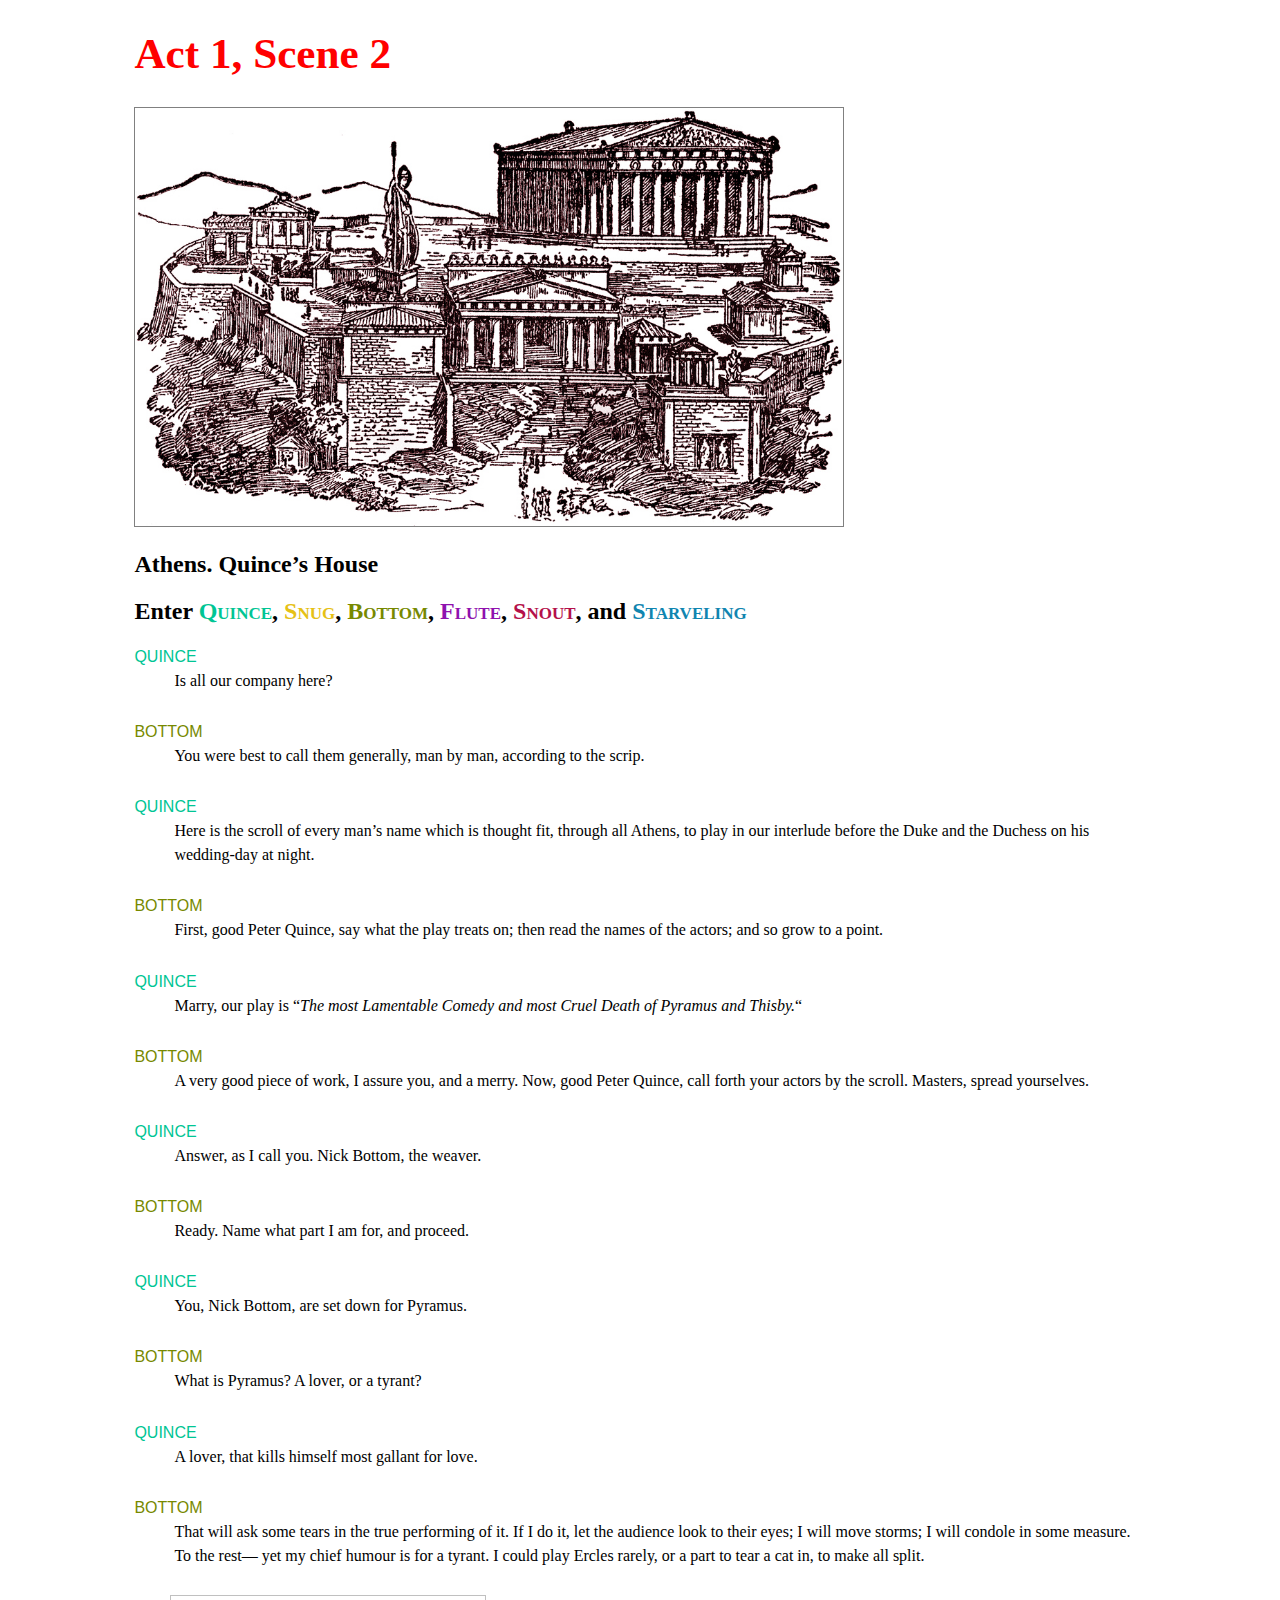
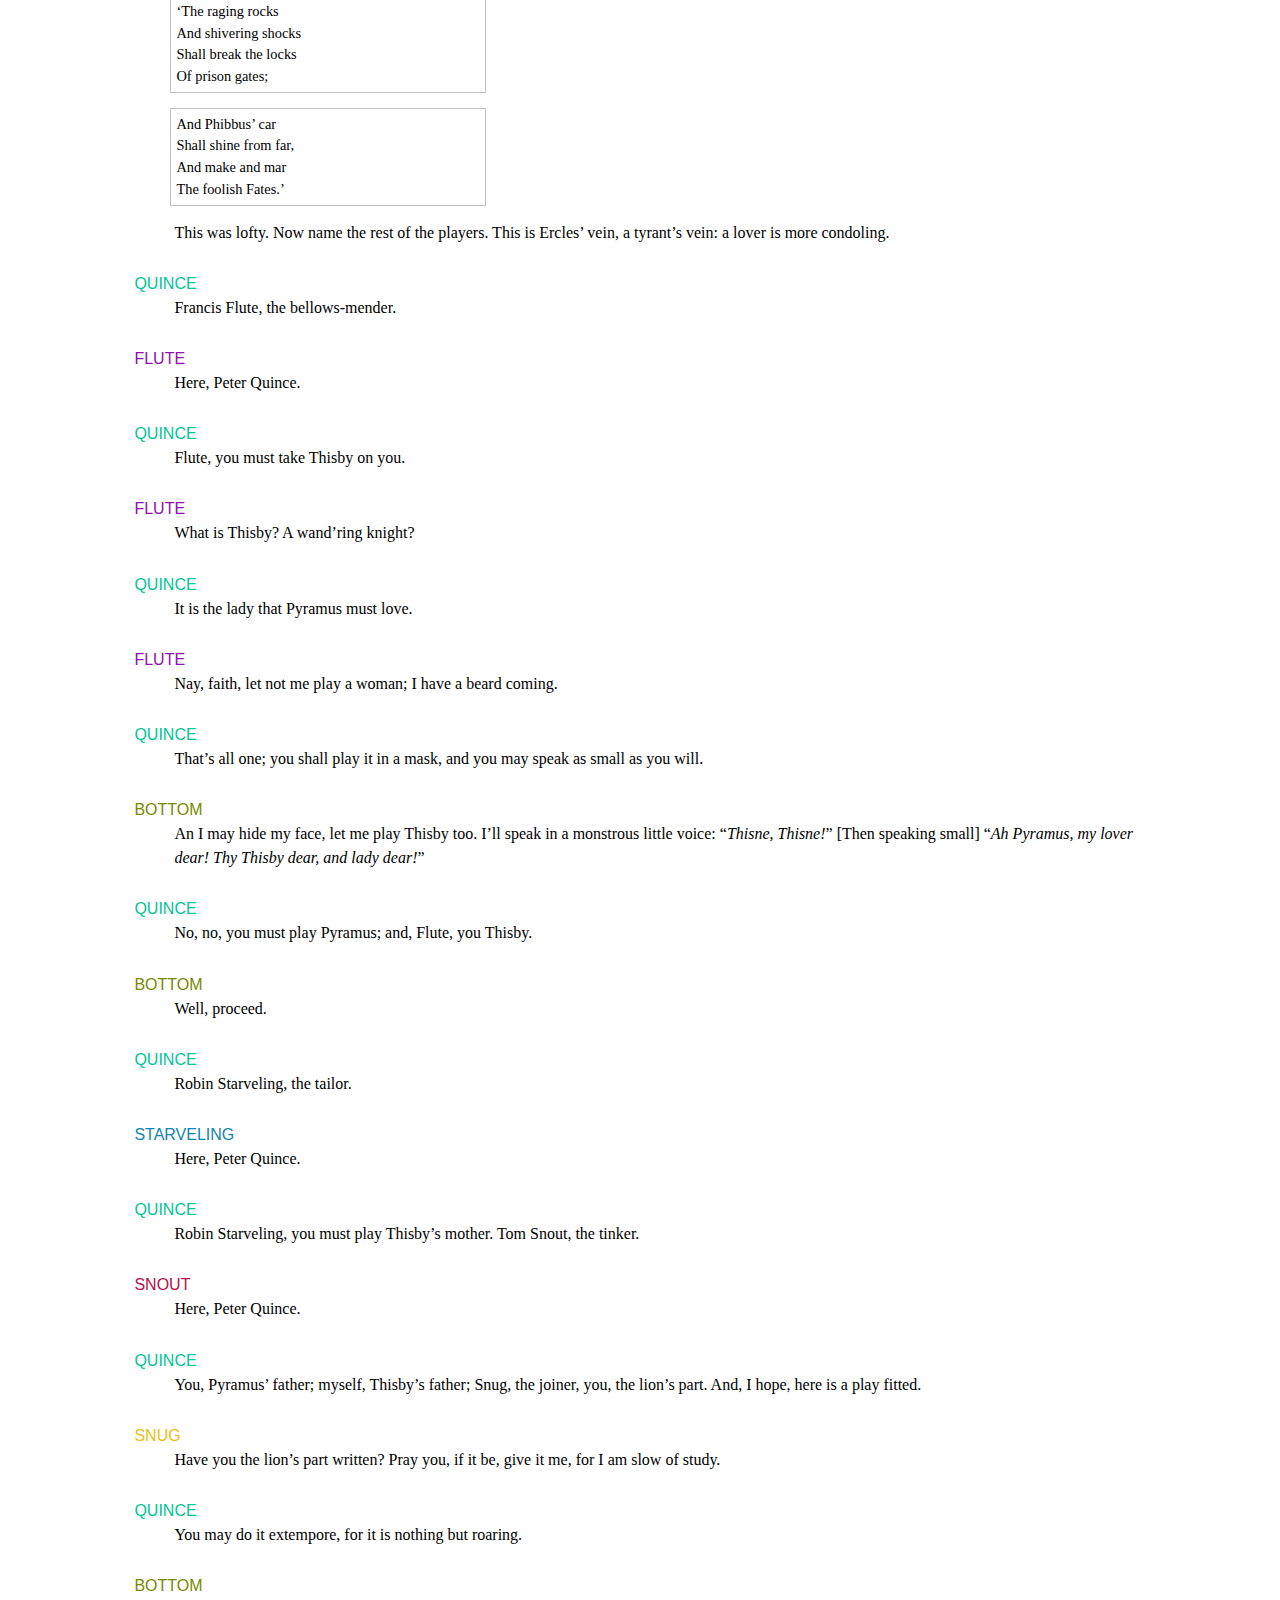
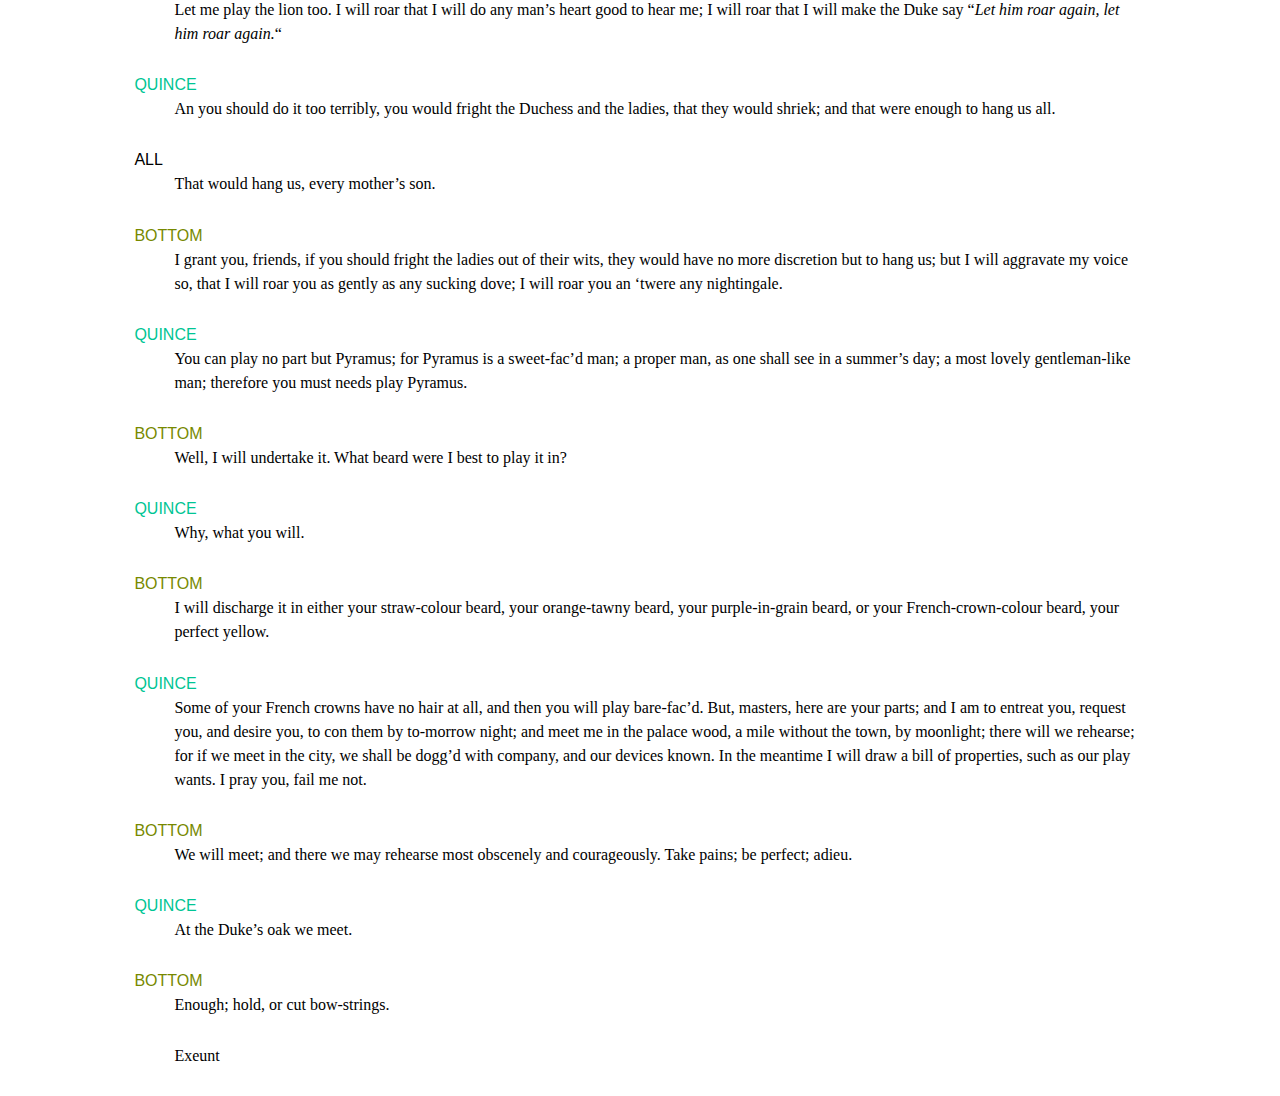
<file: sampleScene/sample_scene.html>
<!DOCTYPE html>
<html xmlns="http://www.w3.org/1999/xhtml">
<head>
	<meta charset="utf-8" />
	
	<title>Act1 Scene2 Midsummernight's Dream</title>
	<link rel="stylesheet" type="text/css" href="styles.css">
</head>
<body class="act1scene2">
<header>
<h1>Act 1, Scene 2</h1>
</header>
<section class="scene two">
<img src="images/athens.jpg" alt="Ancient Athens showing the Parthenon" />
<h2 class="location">Athens. Quince’s House</h2>
<h2 class="stagedirection">Enter <span class="charactername quince">Quince</span>, <span class="charactername snug">Snug</span>, <span class="charactername bottom">Bottom</span>, <span class="charactername flute">Flute</span>, <span class="charactername snout">Snout</span>, and <span class="charactername starveling">Starveling</span></h2>
<p class="character quince">Quince</p>
<p>Is all our company here?</p>
<p class="character bottom">Bottom</p>
<p>You were best to call them generally, man by man, according to the scrip.</p>
<p class="character quince">Quince</p>
<p>Here is the scroll of every man’s name which is thought fit, through all Athens, to play in our interlude before the Duke and the Duchess on his wedding-day at night.</p>
<p class="character bottom">Bottom</p>
<p>First, good Peter Quince, say what the play treats on; then read the names of the actors; and so grow to a point.</p>
<p class="character quince">Quince</p>
<p>Marry, our play is “<em>The most Lamentable Comedy and most Cruel Death of Pyramus and Thisby.</em>“</p>
<p class="character bottom">Bottom</p>
<p>A very good piece of work, I assure you, and a merry. Now, good Peter Quince, call forth your actors by the scroll. Masters, spread yourselves.</p>
<p class="character quince">Quince</p>
<p>Answer, as I call you. Nick Bottom, the weaver.</p>
<p class="character bottom">Bottom</p>
<p>Ready. Name what part I am for, and proceed.</p>
<p class="character quince">Quince</p>
<p>You, Nick Bottom, are set down for Pyramus.</p>
<p class="character bottom">Bottom</p>
<p>What is Pyramus? A lover, or a tyrant?</p>
<p class="character quince">Quince</p>
<p>A lover, that kills himself most gallant for love.</p>
<p class="character bottom">Bottom</p>
<p>That will ask some tears in the true performing of it. If I do it, let the audience look to their eyes; I will move storms; I will condole in some measure. To the rest— yet my chief humour is for a tyrant. I could play Ercles rarely, or a part to tear a cat in, to make all split.</p>
<p class="verse">‘The raging rocks<br/>
And shivering shocks<br/>
Shall break the locks<br/>
Of prison gates;</p>
<p class="verse">And Phibbus’ car<br/>
Shall shine from far,<br/>
And make and mar<br/>
The foolish Fates.’ </p>
<p>This was lofty. Now name the rest of the players. This is Ercles’ vein, a tyrant’s vein: a lover is more condoling.</p>
<p class="character quince">Quince</p>
<p>Francis Flute, the bellows-mender.</p>
<p class="character flute">Flute</p>
<p>Here, Peter Quince.</p>
<p class="character quince">Quince</p>
<p>Flute, you must take Thisby on you.</p>
<p class="character flute">Flute</p>
<p>What is Thisby? A wand’ring knight?</p>
<p class="character quince">Quince</p>
<p>It is the lady that Pyramus must love.</p>
<p class="character flute">Flute</p>
<p>Nay, faith, let not me play a woman; I have a beard coming.</p>
<p class="character quince">Quince</p>
<p>That’s all one; you shall play it in a mask, and you may speak as small as you will.</p>
<p class="character bottom">Bottom</p>
<p>An I may hide my face, let me play Thisby too. I’ll speak in a monstrous little voice: &#8220;<em>Thisne, Thisne!</em>&#8221; [Then speaking small] &#8220;<em>Ah Pyramus, my lover dear! Thy Thisby dear, and lady dear!</em>&#8221;</p>
<p class="character quince">Quince</p>
<p>No, no, you must play Pyramus; and, Flute, you Thisby.</p>
<p class="character bottom">Bottom</p>
<p>Well, proceed.</p>
<p class="character quince">Quince</p>
<p>Robin Starveling, the tailor.</p>
<p class="character starveling">Starveling</p>
<p>Here, Peter Quince.</p>
<p class="character quince">Quince</p>
<p>Robin Starveling, you must play Thisby’s mother. Tom Snout, the tinker.</p>
<p class="character snout">Snout</p>
<p>Here, Peter Quince.</p>
<p class="character quince">Quince</p>
<p>You, Pyramus’ father; myself, Thisby’s father; Snug, the joiner, you, the lion’s part. And, I hope, here is a play fitted.</p>
<p class="character snug">Snug</p>
<p>Have you the lion’s part written? Pray you, if it be, give it me, for I am slow of study.</p>
<p class="character quince">Quince</p>
<p>You may do it extempore, for it is nothing but roaring.</p>
<p class="character bottom">Bottom</p>
<p>Let me play the lion too. I will roar that I will do any man’s heart good to hear me; I will roar that I will make the Duke say “<em>Let him roar again, let him roar again.</em>“</p>
<p class="character quince">Quince</p>
<p>An you should do it too terribly, you would fright the Duchess and the ladies, that they would shriek; and that were enough to hang us all.</p>
<p class="character all">All</p>
<p>That would hang us, every mother’s son.</p>
<p class="character bottom">Bottom</p>
<p>I grant you, friends, if you should fright the ladies out of their wits, they would have no more discretion but to hang us; but I will aggravate my voice so, that I will roar you as gently as any sucking dove; I will roar you an ‘twere any nightingale.</p>
<p class="character quince">Quince</p>
<p>You can play no part but Pyramus; for Pyramus is a sweet-fac’d man; a proper man, as one shall see in a summer’s day; a most lovely gentleman-like man; therefore you must needs play Pyramus.</p>
<p class="character bottom">Bottom</p>
<p>Well, I will undertake it. What beard were I best to play it in?</p>
<p class="character quince">Quince</p>
<p>Why, what you will.</p>
<p class="character bottom">Bottom</p>
<p>I will discharge it in either your straw-colour beard, your orange-tawny beard, your purple-in-grain beard, or your French-crown-colour beard, your perfect yellow.</p>
<p class="character quince">Quince</p>
<p>Some of your French crowns have no hair at all, and then you will play bare-fac’d. But, masters, here are your parts; and I am to entreat you, request you, and desire you, to con them by to-morrow night; and meet me in the palace wood, a mile without the town, by moonlight; there will we rehearse; for if we meet in the city, we shall be dogg’d with company, and our devices known. In the meantime I will draw a bill of properties, such as our play wants. I pray you, fail me not.</p>
<p class="character bottom">Bottom</p>
<p>We will meet; and there we may rehearse most obscenely and courageously. Take pains; be perfect; adieu.</p>
<p class="character quince">Quince</p>
<p>At the Duke’s oak we meet.</p>
<p class="character bottom">Bottom</p>
<p>Enough; hold, or cut bow-strings.</p>
<p class="stagedirections">Exeunt</p>
</section>
</body>
</html>
</file>
<file: docs/css/styles.css>
/* This stylesheet is where to add styles for your Shakespeare Home Page */

@import url('https://fonts.googleapis.com/css2?family=Playfair+Display&display=swap');
@import url('https://fonts.googleapis.com/css2?family=Playfair+Display&display=swap');

* {
  margin: 0;
  padding: 0;
  box-sizing: border-box;
}

body {
  font-family: 'Playfair Display', Georgia, 'Times New Roman', Times, serif;
  /*your style rules go in here */
  background-color: seashell;
  font-size: smaller;
}

header {
font-family: 'Abril Fatface', serif;
font-size: 40px;
/*border: 1px solid rgb(89, 12, 12);
background-color: rgb(89, 12, 12);*/
color: rgb(89, 12, 12);
}

h1{
  text-align: center;
}

main {
width: 80%;
max-width: 700px;
margin: 12px auto 12px auto;
/*background-color: white;*/
margin-bottom: 2em;
position: relative;
font-size: 15px;
}

section {
  border: 0;
}


figure {
 width: 45%;
 margin: 0 auto;
 float:right;
 margin-left: 10px;
 margin-bottom: 10px;
}

img{
display:block;
margin-left: 1em;
width: 100%;
}

.info{
  display: block;
}

p {
  margin-bottom: 12px;
  text-align: justify;
}

ul {
  margin: .5em 1em;
  list-style-position: inside;
}

li{
  margin-bottom: 1em;
}

.Performed, .Printed {
  color: rgb(89, 12, 12);
  font-weight: bold;
  margin-top: 7px;
  margin-bottom: 7px;
  text-align:right;
}

.quote {
  font-style:italic;
  font-size: larger;
  margin-top: 10px;
}

iframe {
  display:block;
  margin:auto;
  margin-bottom: 20px;
  border: none;
  border-radius:12px;
  width:75%;
  /* height: auto; */
  }

.music {
  text-align: center;
  font-size: larger;
  font-weight: bold;
  color: rgb(89, 12, 12);
}

footer {
text-align: center;
position: fixed;
bottom: 0;
width: 100%;
color: seashell;
background:rgb(89, 12, 12);
height: 2em;
}

.playlink a {
  width: 20%;
  text-align: center;
  float:right;
  color: rgb(89, 12, 12);
  text-decoration: none; 
  font-weight: bold;
  font-size: larger;
  background-color: white;
  padding: 2em;
  margin-top: 4em;
  margin-right: 60px;
  margin-bottom: 40px;
  }

.about {
  width: 60%;
  color: rgb(89, 12, 12);
  text-decoration: none; 
  font-weight: bold;
  font-size: 15px;
  background-color: white;
  margin-left: 60px;
  margin-bottom: 3em;
  padding-top: 2px;
  padding-bottom: 2px;
}

.abouts {
  text-align: center;
}

ul {
  text-align:justify;
  font-size: 90%;
  color: black;
  font-weight: normal;
  padding: 2px 10px 0px 10px;
  list-style-type: disc;
}


@media (max-width: 600px) {
  header {
    font-size: 30px;
  }
  
  figure {
    width: 80%;
    margin: 0 auto;
    float:none;
    margin-left: auto;
    margin-right: auto;
    display: block;
   }

   .quote {
    font-size: 17px;
   }

   main {
    width:100%;
    margin-left: 0;
    margin-right: 0;
    padding-left: 8px;
    padding-right: 8px;
   }

  .playlink a{
    width: 90%;
    margin-top: 12px;
    margin-bottom: 20px;
    margin: auto;
    padding: 0%;
    float: none;
    display: flex;
    justify-content: center;
  }

  .about {
    width: 90%;
    margin: auto;
    margin-bottom: 40px;
  }

}
</file>
<file: docs/twelfthnightplay-web-resources/css/play.css>
/* This stylesheet will be selected when you export HTML from InDesign */

@import url('https://fonts.googleapis.com/css2?family=Playfair+Display&display=swap');
@import url('https://fonts.googleapis.com/css2?family=Playfair+Display&display=swap');


* {
  margin: 0;
  padding: 0;
  box-sizing: border-box;
}

html {
  scroll-behavior: smooth;
  scroll-padding-top: 45px;
}

body {
  font-family: Georgia, 'Times New Roman', Times, serif;
  /*your style rules go in here */
  scroll-padding-top: 340px;
}


section {
  border: 0;
}

.playtitle {
  text-align: center;
  font-size: 56px;
  padding-top: 6px;
  font-weight: bold;
  font-family: 'Abril Fatface';
}

/*Here follows the class names that you will have in your html*/
/*You may have more if you added styles in InDesign*/
/*You need to add the style attributes between the curly brackets*/

/* the following may not be used but it doesn't matter if they are listed here  */

/* If you ahe created any new styles in InDesign and used export tags then you need to add them here */

.dramatis {
  text-align: center;
  border: solid;
  padding: 8px;
  width: 500px;
  margin: auto;
  margin-bottom: 12px;
}

.play {
margin: auto;
width: 70%;
}

.video-box {
  position: relative;
  padding-bottom: 56.25%;
  padding-top: 30px;
  height: 0;
  overflow: hidden;
  margin-bottom: 12px;
}

.video-box iframe {
  position: absolute;
  top: 0;
  left: 0;
  width: 100%;
  height: 100%;
}

img {
width: 50%;
height: auto;
margin-right: auto;
margin-left: auto;
display: table;
}

.act {
text-align: center;
font-family: 'Abril Fatface', Georgia, 'Times New Roman', Times, serif;
font-size: 40px;
background-color: rgb(89,12,12);
color: white;
margin-bottom: 10px;
}

.character {
font-weight: bold;
margin-left: 12px;
font-size: 18px;
}

.charactername {
font-size: 16px;
font-weight: bold;
}

.dramatishead {

}

.location {
font-size: 18px;
font-style:italic;
text-align: end;
margin-right: 12px;
}

.play_location {
padding-top: 10px;
font-style: italic;
font-weight: bold;
}

.firstscene {
text-align: center;
font-size: 25px;
color: rgb(89,12,12);
}

.scene {
text-align: center;
font-size: 25px;
color: rgb(89,12,12);
}
.song {

}
.stagedirection {
  font-size: 18px;
  font-style:italic;
  text-align: end;
  margin-right: 12px;
  padding: 5px;
}

.sceneImage {
  text-align: center;
  font-style:italic;
  margin-bottom: 12px;
  font-size: 14px;
}
.verseline {
  margin: 0 0 0.4em 8em;
  font-size: 16px;
}

.prose {
  margin: 0 0 0.4em 8em;
  font-size: 16px;
  text-align: justify;
}

.character_role {
font-size: 15px;
font-weight: lighter;
}

.inlinestagedirections {
  font-style: italic;
}

nav {
  background-color: rgb(89,12,12);
  font-size: 12px;
  position: fixed;
  top: 0;
  left: 0;
  width: 100%;
  z-index: 100;
}


nav ul {
  list-style: none;
  display: flex;
  flex-direction: column;
  text-align: center;
}


nav ul li a {
  text-decoration: none;
  margin: 0.5rem 0;
  display: block;
  color: white;
}

nav ul li:hover {
  background-color: rgb(152, 50, 44);
}

nav ul li a:hover {
  color: black;
}

li ul li a {
  margin: 0.3rem 0;
  color: white;
  font-size: 12px;
}

li.home {
  flex: 1 0 auto;
  text-align: center;
  padding-left: 30px;
  margin-right: 0;
}

li ul {
  display:none;
}

nav ul li:hover ul {
display:flex;
flex-direction: column;
background-color: rgb(152, 50, 44);
}


input[type="checkbox"] {
  display: none;
}

.hamburger {
  display: none;
  font-size: 2rem;
  color: white;
}

.end {
  text-align: center;
  color: white;
  background-color: rgb(89,12,12);
  font-size: 35px;
  font-weight: bold;
}

@media screen and (min-width: 700px) {
  body {
    padding-top: 25px;
  }

  /* h1 a,
  h2 a {
    position: absolute;
    top: -28px;
  } */

  html {
    scroll-padding-top: 37px;
  }
  
  li.home {
    text-align: left;
    padding-left: 3rem;
    margin-right: 3rem;
    flex: 4 1 100px;
    align-self: flex-start;
  }


  nav ul {
    flex-direction: row;
    align-items: center;
    justify-content: flex-end;
  }


  nav ul li {
    flex: 0 1 6.5rem;
  }

  nav ul li ul li {
    flex: 0 0 2rem;
  }

  li ul li a {
    padding: 0.3rem 0;
  }

  li ul {
    display: none;
    position: absolute;
    background-color: rgb(187, 209, 206);
    width: 6.5rem;
  }

  li ul li {
    width: 6.5rem;
  }

  nav ul li:hover ul {
    display: flex;
    flex-direction: column;
  }

  nav ul li.home:hover {
    background: none;
    background-color: rgb(152, 50, 44)
  }

  nav ul li.home:hover a {
    color: black;
    text-decoration: none;
  }
}

@media screen and (max-width: 700px) {
  nav ul {
    flex-direction: column;
  }

  li ul {
    position: static;
  }

  nav ul li {
    flex: 0 0 auto;
    width: 100%;
  }

  nav ul li:hover ul {
    display: flex;
    flex-direction: column;
    width: 100%;
  }
  .hamburger {
    display: block;
    float: right;
    cursor: pointer;
  }

  nav ul {
    display: none;
  }

  input[type="checkbox"]:checked ~ ul {
    display: block;
  }

  .dramatis {
    width: 90%;
  }

  .playtitle {
    margin-top: 40px;
    font-size: 40px;
  }

  img {
    width: 70%;
  }

  .act {
    font-size: 30px;
  }

  .scene {
    font-size: 20px;
  }

  .firstscene {
    font-size: 20px;
  }

  .stagedirection {
    font-size: 15px;
    margin: 0;
  }

  .location {
    font-size: 15px;
    margin: 0;
  }

  .character {
    font-size: 15px;
    margin-left: 0;
  }

  .verseline {
    margin: 0 0 0.4em 3em;
  }

  .prose {
    margin: 0 0 0.4em 3em;
  }

  .play {
    width: 90%;
  }


}
</file>
<file: sampleScene/styles.css>
/*stylesheet for A Midsummer Night's dream*/
body {
font-family: Georgia, "Times New Roman", Times, serif;
}
section,header {
width:80%;
margin:5px auto;
border:0px solid red;
}

p {
font-size: 1em;
line-height: 1.5;
margin-left:2.5em;
margin-bottom: 1.7em;
margin-top: 0;
padding-left:0;
}

p.character {
font-family: "Lucida Grande", Lucida, Verdana, sans-serif;
margin-left:0;
margin-bottom: 0;
font-size:1em;
text-transform: uppercase;
border-left:none;
}

p.verse {
font-size:.9em;
margin-bottom:1em;
border:1px solid silver;
width:30%;
padding:5px;
}

h1 {
font-size: 2.7em;
color:red;
}

/* 	for inline character names */

span.charactername {
font-variant: small-caps;
}

/* character colors and borders*/

.quince {
color: #00c594;
}

.bottom {
color:#778900;
}

.flute {
color:#8f11ae;
}

.snout {
color:#b4104a;
}
.snug {
color:#e6c115;
}

.starveling {
color:#1085b0;
}

img {
width: 70%;
border:1px solid gray;
}
</file>
